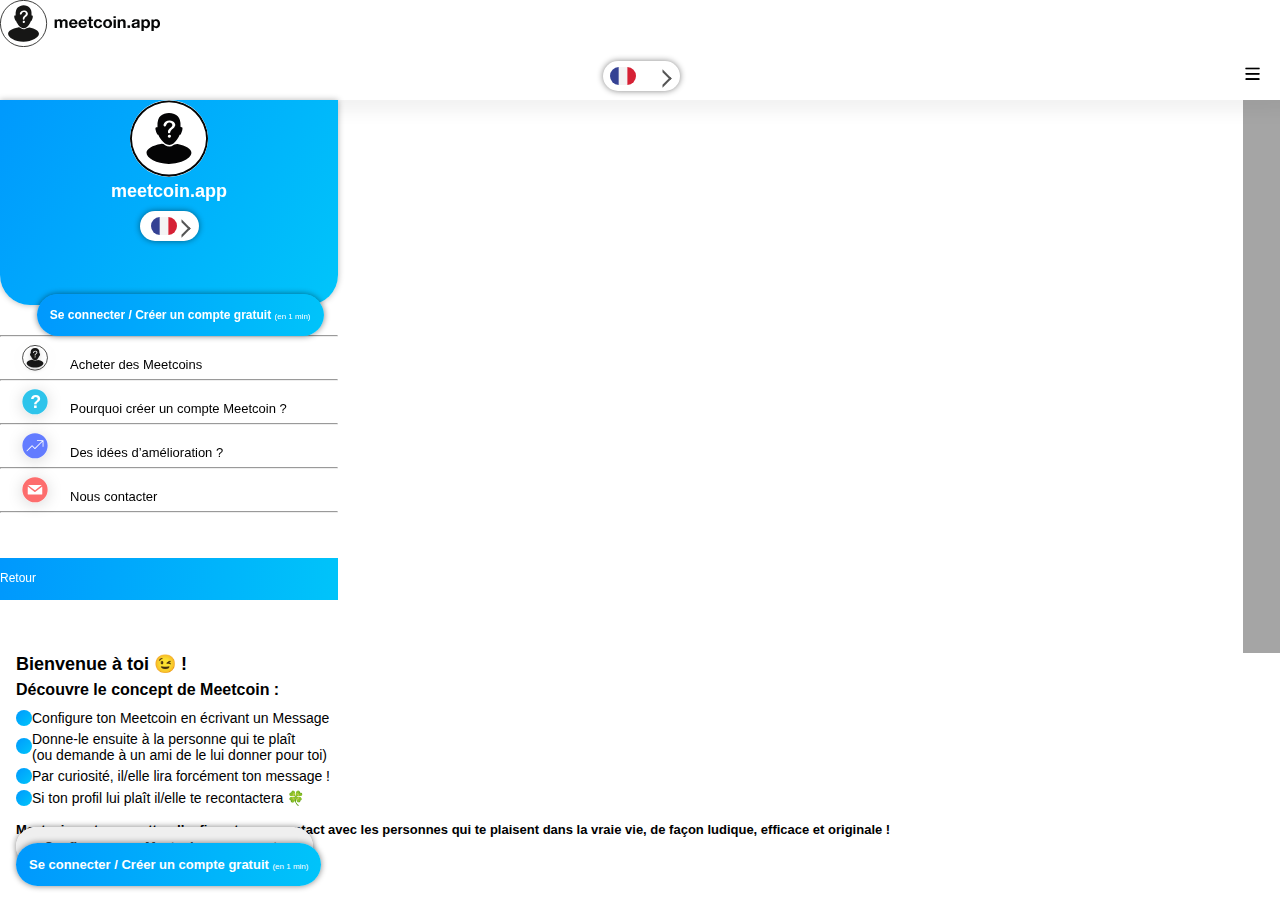
<file: index.html>
<!DOCTYPE html>
<html lang="en">

<head>
    <meta charset="UTF-8">
    <meta http-equiv="X-UA-Compatible" content="IE=edge">
    <meta name="viewport" content="width=device-width, initial-scale=1.0">
    <link rel="stylesheet" href="styles.css">
    <link href="https://cdn.jsdelivr.net/npm/bootstrap@5.1.3/dist/css/bootstrap.min.css" rel="stylesheet"
        integrity="sha384-1BmE4kWBq78iYhFldvKuhfTAU6auU8tT94WrHftjDbrCEXSU1oBoqyl2QvZ6jIW3" crossorigin="anonymous">
    <link rel="stylesheet" href="https://cdn.jsdelivr.net/npm/bootstrap-icons@1.3.0/font/bootstrap-icons.css">
    <link rel="stylesheet" href="https://pro.fontawesome.com/releases/v5.10.0/css/all.css" />
    <title>meetcoin</title>

    <script src="https://code.jquery.com/jquery-3.4.1.min.js"></script>

</head>

<body>
    <!-- head -->


    <header class="head  pt-2 pb-2">
        <div class="container-fluid d-flex justify-content-between">
            <a href="#"><img src="images/logo_meetcoin.svg" class="img-fluid  logo " alt=""></a>
            <div class="wrapper menu_btn">
                <div class="select_wrap">
                    <ul class="default_option">
                        <li class="Fra_li">
                            <div class="option france_Flg">
                                <div class="icon"></div>
                            </div>
                        </li>
                    </ul>

                    <ul class="select_ul">
                        <li>
                            <div class="option france_Flg">
                                <div class="icon"></div>
                            </div>
                        </li>
                        <li class="eng_li">
                            <div class="option Eng_flg">
                                <div class="icon"></div>
                            </div>
                        </li>
                    </ul>
                </div>
               
                <a href="#"  type="button" data-bs-toggle="offcanvas" data-bs-target="#offcanvasRight" aria-controls="offcanvasRight"><img src="images/menu.png" class="img-fluid" alt=""> </a> 
            </div>

          

        </div>
    </header>


    <!-- Side Bar -->


<div class="offcanvas offcanvas-end" tabindex="-1" id="offcanvasRight" aria-labelledby="offcanvasRightLabel">
   
    <div class="offcanvas-body">
      <div class="index_7" id="index_7">
        <div class="left">
         <div class="head7 ">
        <div class="container-fluid pt-4">
          <a href="#"><img src="images/Group 375.svg" class="img-fluid logo" alt=""></a>
          <h1 class="fw-bold hding pt-2">meetcoin.app</h1>
          <div class="wrapper horiz">

            <div class="select_wrap">
                <ul class="default_option">
                    <li class="Fra_li">
                        <div class="option france_Flg">
                            <div class="icon"></div>
                        </div>
                    </li>
                </ul>
                <ul class="select_ul">
                    <li>
                        <div class="option france_Flg">
                            <div class="icon"></div>
                        </div>
                    </li>
                    <li class="eng_li">
                        <div class="option Eng_flg">
                            <div class="icon"></div>
                        </div>
                    </li>
                </ul>
            </div>
  
        </div>
    
    
        </div>
    </div>
      
      

          <div class="row  fw-bold pb-3 pt-2">

            <div class="col-md-12 col-lg-12 col-xl-12 btn2 d-block mx-auto px-2 mt-3">

                <a href="index9.html">Se connecter / Créer un compte gratuit
                    <small>(en 1 min)</small> </a>
            </div>

        </div>
    
    
    
          <div class="MenuList">
            <hr>
            <div class="menulist">
              <img src="images/Group 377.svg" class="img-fulid img-menu" alt="">
              <p class="p-menu">Acheter des Meetcoins</p>
            </div>
            <hr>
            <div class="menulist">
              <img src="images/Group 378.svg" class="img-fulid img-menu" alt="">
              <p class="p-menu">Pourquoi créer un compte Meetcoin ?</p>
            </div>
            <hr>
            <div class="menulist">
              <img src="images/Group 379.svg" class="img-fulid img-menu" alt="">
              <p class="p-menu">Des idées d’amélioration ?</p>
            </div>
            <hr>
            <div class="menulist">
              <img src="images/Group 380.svg" class="img-fulid img-menu" alt="">
              <p class="p-menu">Nous contacter</p>
            </div>
            <hr>
          </div>
    
    
    
          <div class="text-center fw-bold btn1 d-block   btnRetour" >
    
           <a href="index.html"> Retour</a>
          </div>
    
        </div>
       
    
      </div>
    </div>
  </div>


    <!-- index_1-->
    <section class="index_1" id="index_1">
        <div class="container" style="
    padding-left: 16px;
    padding-right: 13px;">
            <h6 class=" text-center mt-4 pb-2 fw-bold" id="space"
                style="font-size: 18px;margin-bottom:6px;font-weight: 800 !important; ">Bienvenue à toi 😉 ! </h6>

            <!-- <center><img src="images/1.svg"></center> -->
            <h6 class="text-center fw-bold " style="font-size: 16px; margin-bottom: 15px;">Découvre le concept de
                Meetcoin :</h6>

            <!-- Unorder List start -->
            <div class="ul d-flex justify-content-center">
                <ul class="mt-2 justify-content-center me-4" id="fontsize">
                    <div class="list-img pb-3">
                        <img src="images/puce_bleue.svg" class="" class="img-fluid" alt="">
                        <li class="ps-2 ">Configure ton Meetcoin en écrivant un Message</li>
                    </div>
                    <div class="list-img pb-3">
                        <img src="images/puce_bleue.svg" style="padding-top: 3px;" class="img-fluid" alt="">
                        <li class=" ps-2 listspace">Donne-le ensuite à la personne qui te plaît <br> (ou demande à un
                            ami de le lui donner
                            pour toi)</li>
                    </div>
                    <div class="list-img pb-3">
                        <img src="images/puce_bleue.svg" style="padding-top: 5px;" class="img-fluid" alt="">
                        <li class="ps-2 listspace">Par curiosité, il/elle lira forcément ton message !</li>
                    </div>
                    <div class="list-img pb-3">
                        <img src="images/puce_bleue.svg" style="padding-top: 6px;" class="img-fluid" alt="" width="10">
                        <li class=" ps-2 listspace">Si ton profil lui plaît il/elle te recontactera 🍀</li>
                    </div>
                </ul>
            </div>
            <!-- Unorder List start -->

            <div class="d-flex flex-column flex-lg-column justify-content-center ">

                <div class="col-xl-12  d-block mx-auto  ">
                    <h6 class="text-center mb-4 w-100 " style="font-size: 13px;font-weight: bold;">Meetcoin va te
                        permettre d’enfin entrer en contact avec les personnes qui te
                        plaisent dans la vraie vie, de façon ludique, efficace et originale ! </h6>
                </div>


                <div class="row text-center g- fw-bold ">
                    <div class="col-md-12 col-lg-12 col-xl-12 btn1 d-block mx-auto px-2 mb-3">
                        <!-- id="btn" -->
                        <a href="index2.html">
                            Configurer mon Meetcoin sans
                            compte

                        </a>
                    </div>

                    <div class="col-md-12 col-lg-12 col-xl-12 btn2 d-block mx-auto px-2 mt-3">
                        <!-- id="btn2"  -->

                        <a href="index9.html">Se connecter / Créer un compte gratuit
                            <small>(en 1 min)</small> </a>
                    </div>

                </div>
            </div>
        </div>
    </section>


    <script src="headerScript.js"></script>



    <script src="https://cdn.jsdelivr.net/npm/bootstrap@5.1.3/dist/js/bootstrap.bundle.min.js"
        integrity="sha384-ka7Sk0Gln4gmtz2MlQnikT1wXgYsOg+OMhuP+IlRH9sENBO0LRn5q+8nbTov4+1p"
        crossorigin="anonymous"></script>
</body>

</html>
</file>
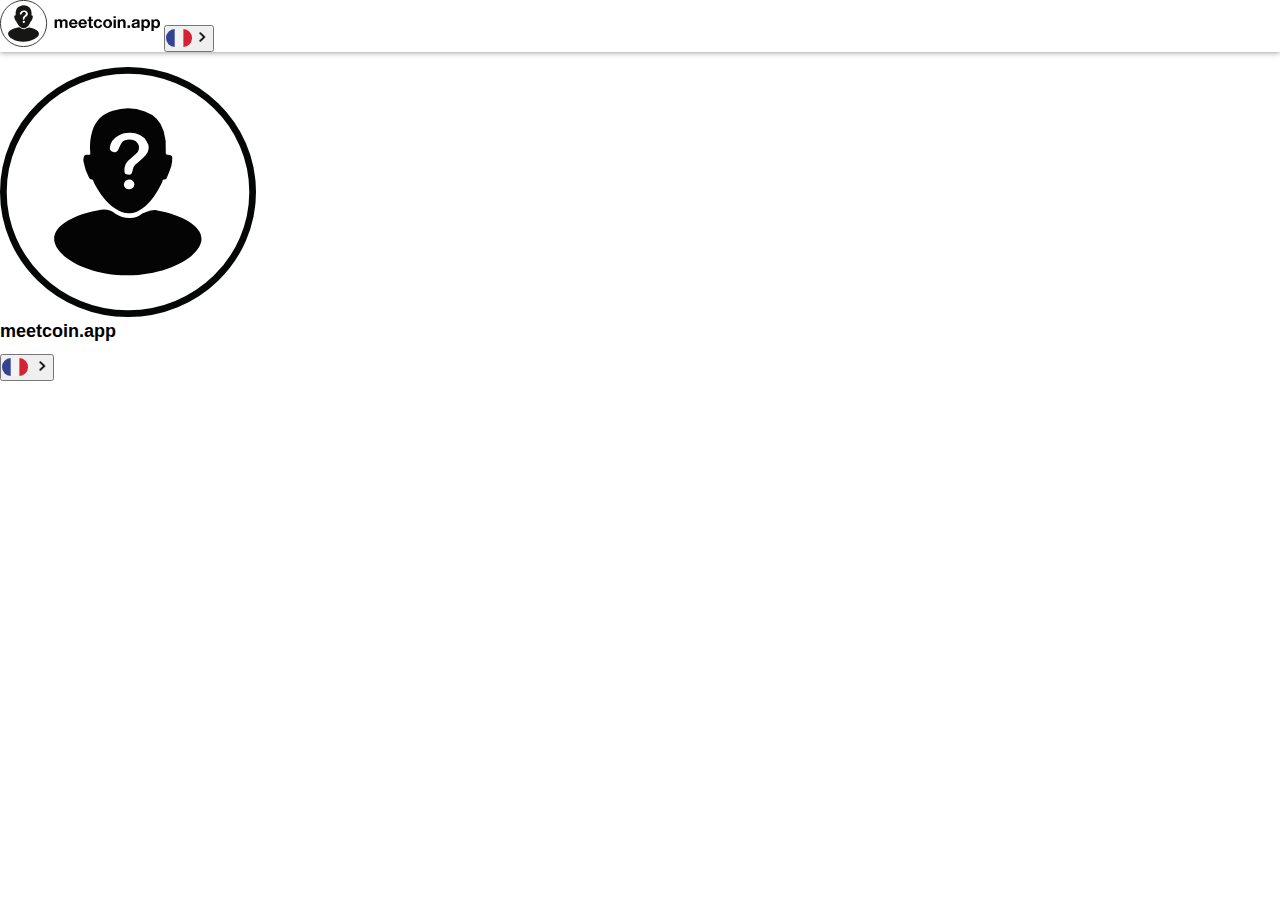
<file: headerfile.html>
<!DOCTYPE html>
<html lang="en">

<head>
    <meta charset="UTF-8">
    <meta http-equiv="X-UA-Compatible" content="IE=edge">
    <meta name="viewport" content="width=device-width, initial-scale=1.0">
    <link rel="stylesheet" href="styles.css">
    <link href="https://cdn.jsdelivr.net/npm/bootstrap@5.1.3/dist/css/bootstrap.min.css" rel="stylesheet"
        integrity="sha384-1BmE4kWBq78iYhFldvKuhfTAU6auU8tT94WrHftjDbrCEXSU1oBoqyl2QvZ6jIW3" crossorigin="anonymous">
    <link rel="stylesheet" href="https://cdn.jsdelivr.net/npm/bootstrap-icons@1.3.0/font/bootstrap-icons.css">
    <link rel="stylesheet" href="https://pro.fontawesome.com/releases/v5.10.0/css/all.css" />
    <title>meetcoin</title>

<style>

.collapsible:after {
  content: ;
 
  float: right;
  margin-left: 5px;
}
.arrow {
  
}

.right {
  
}
.active:after {
    border: solid black;
  border-width: 0 2px 2px 0;
  margin-left: 5px; 
  display: inline-block;
  padding: 3px;
 
  transform: rotate(-45deg);
  -webkit-transform: rotate(-45deg);
}

.content {
  padding: 0 18px;
  max-height: 0;
  width: 125px;
  overflow: hidden;
  transition: max-height 0.2s ease-out;
  border: none;
}
/*  ----------------------------------Second Button Style starts here */


/*-------------------------------------Second Button Style Ends Here*/
</style>

</head>

<body>
    <!-- head -->
    <header class="head  pt-2 pb-2">
        <div class="container-fluid d-flex justify-content-between">
            <a href="#"><img src="images/logo_meetcoin.svg" class="img-fluid  logo " alt=""></a>

            <a href="#" style="margin-top:10px;"><button class="collapsible btn float-end" onclick="myFunction()" ><img src="images/Drapeau_francais.svg" ><img src="images/icons8-forward-48.png" style="width:20px;" id="myImg"> </button>

                <div class="content float-end" >
            <img src="images/Drapeau_anglais.svg" class="float-end me-3" style="margin-top:8px;">
            </div></a>
    
            <!-- <a href="#"><img src="images/bouton_menu_france@3x.png" class="img-fluid flg "  alt="" ></a> -->
        </div>
    </header>

    <!-- ------------------------------------------Second toggle button expand horizontally ------>


        <section class="index_4" id="index_4">
        <div class="container mt-5" style="margin-top: 15px !important;">
            <div class="text-center logo mb-4">
                <a class="d-block" href="#" style="
    margin-bottom: 13px !important;"><img src="images/Group 207.svg" class="img-fluid img-1 mb-2" alt=""></a>
                <h1 class="fw-bold mb-3" style="
    margin-bottom: 12px !important;">meetcoin.app</h1>

                <!-- <img src="images/Choix langue.svg" class="img-fluid .flg" alt=""> -->
                    
                    <button type="button" class="btn" onclick="hidebtn();">
                    <img src="images/Drapeau_francais.svg" id="im1">
                    <img src="images/icons8-forward-48.png" style="width:20px;" id="myImg1">
                    <img src="images/Drapeau_anglais.svg" id="im2" style="display:none ;">
                    </button>
               
            </div>



        <script type="text/javascript">
    
     var c = 0;
function hidebtn(){

  if(c==0){
       document.getElementById('im2').style.display='inline';   
       document.getElementById('myImg1').style.display='none';
        c=1;
    }
    else if(c==1){
        
        document.getElementById('im2').style.display='none';
       document.getElementById('myImg1').style.display='inline';
       
        c=0;
    }
  
}
</script>
    <!--  -----------------------------------------------End Second Toggle button-->
</body>



<script>
var coll = document.getElementsByClassName("collapsible");
var i;

for (i = 0; i < coll.length; i++) {
  coll[i].addEventListener("click", function() {
    this.classList.toggle("active");
    var content = this.nextElementSibling;
    if (content.style.maxHeight){
      content.style.maxHeight = null;
    } else {
      content.style.maxHeight = content.scrollHeight + "px";
    } 
  });
}

var c = 0;
function myFunction() {
    
    if(c==0){
        document.getElementById('myImg').src = "images/down.png";      
        c=1;
    }
    else if(c==1){
        document.getElementById("myImg").src = "images/icons8-forward-48.png";
        c=0;
    }
}
</script>




    <script src="https://cdn.jsdelivr.net/npm/bootstrap@5.1.3/dist/js/bootstrap.bundle.min.js"
        integrity="sha384-ka7Sk0Gln4gmtz2MlQnikT1wXgYsOg+OMhuP+IlRH9sENBO0LRn5q+8nbTov4+1p"
        crossorigin="anonymous"></script>
</html>
</file>
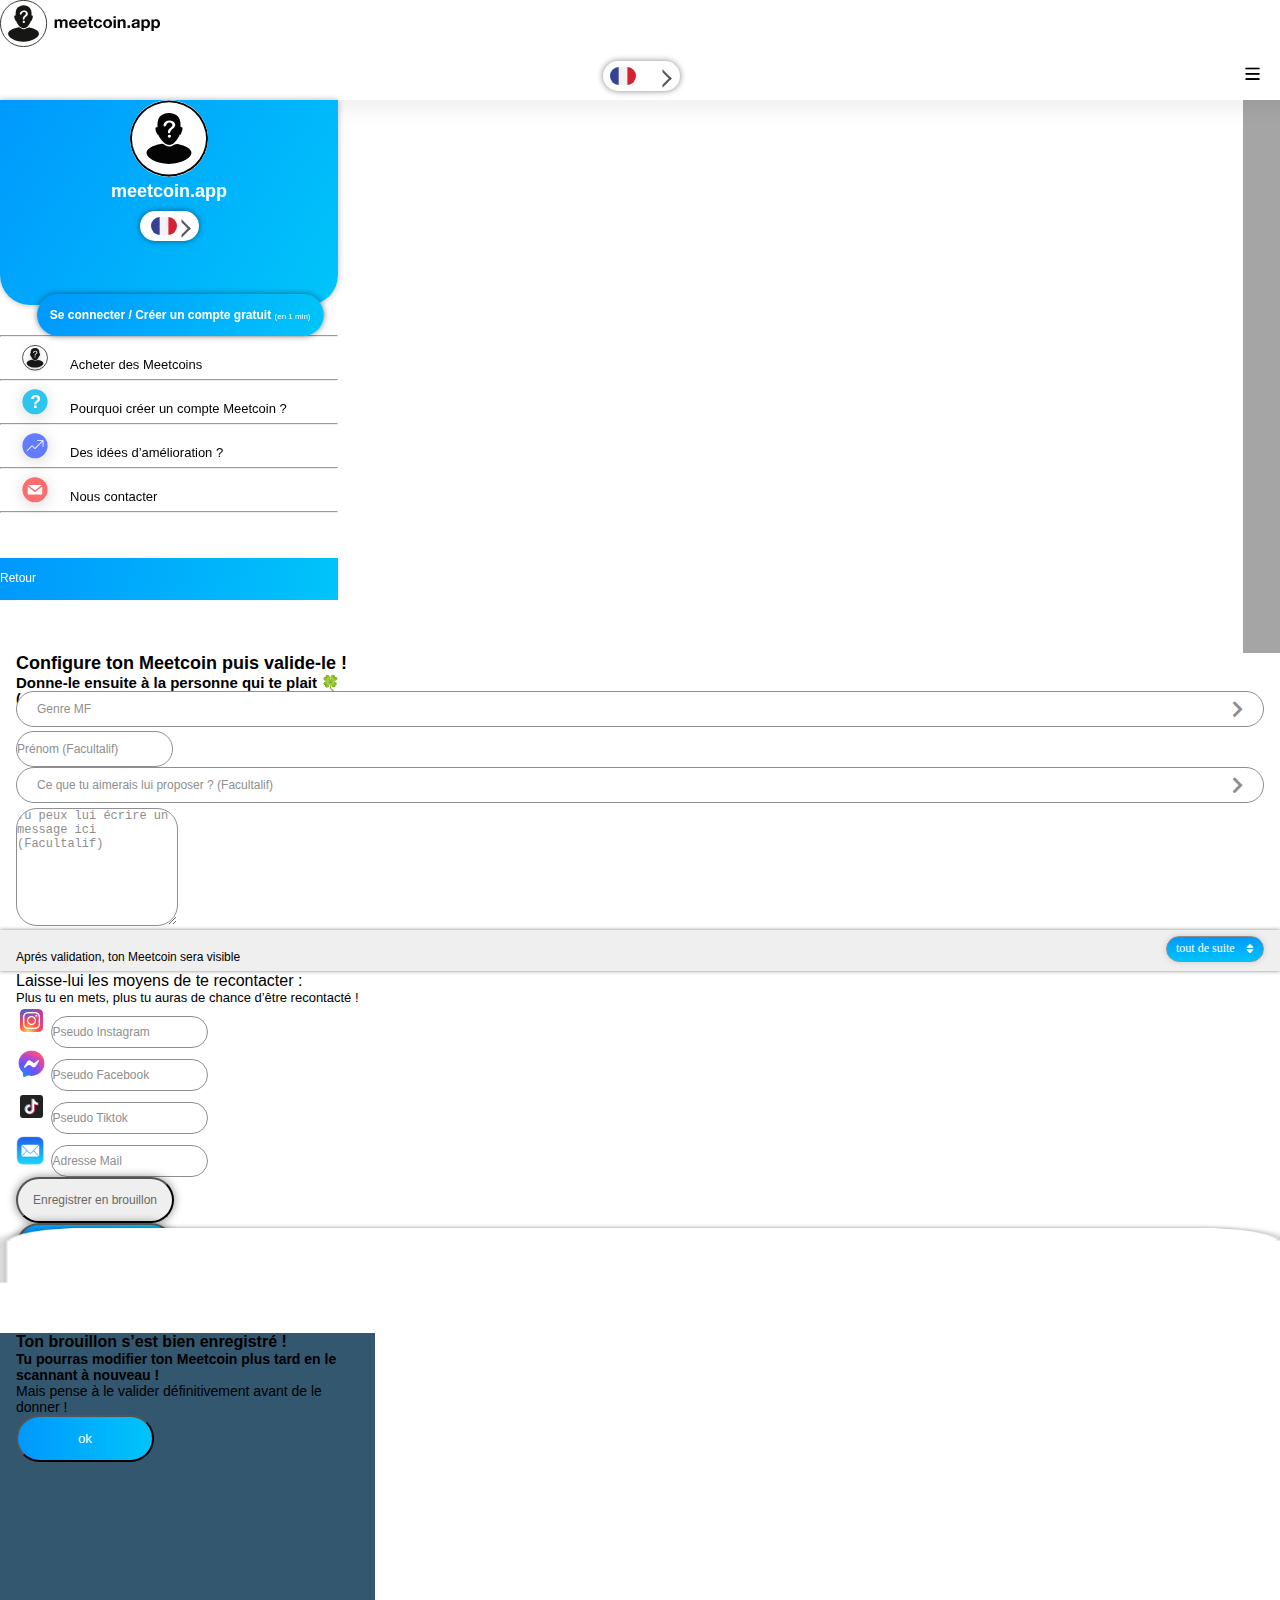
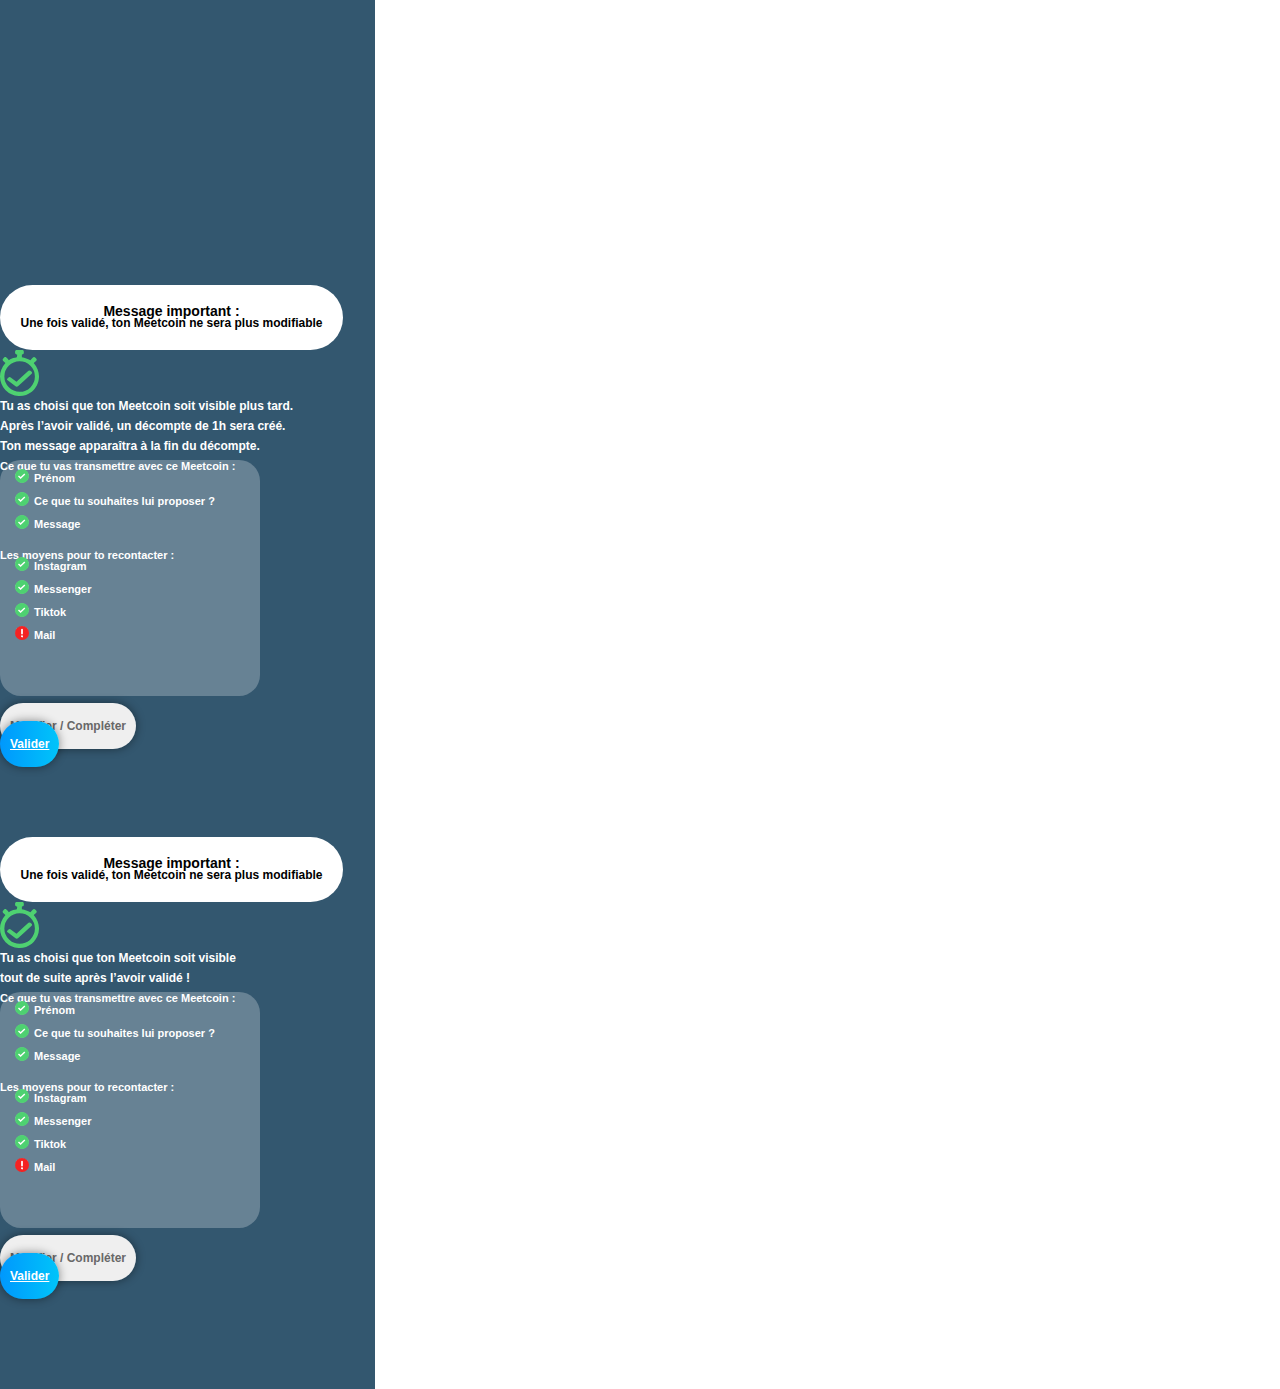
<file: index2.html>
<!DOCTYPE html>
<html lang="en">

<head>
  <meta charset="UTF-8">
  <meta http-equiv="X-UA-Compatible" content="IE=edge">
  <meta name="viewport" content="width=device-width, initial-scale=1.0">
  <link rel="stylesheet" href="https://cdnjs.cloudflare.com/ajax/libs/font-awesome/4.7.0/css/font-awesome.min.css">
  <link rel="stylesheet" href="styles.css">
  <link href="https://cdn.jsdelivr.net/npm/bootstrap@5.1.3/dist/css/bootstrap.min.css" rel="stylesheet"
    integrity="sha384-1BmE4kWBq78iYhFldvKuhfTAU6auU8tT94WrHftjDbrCEXSU1oBoqyl2QvZ6jIW3" crossorigin="anonymous">
  <link rel="stylesheet" href="https://cdn.jsdelivr.net/npm/bootstrap-icons@1.3.0/font/bootstrap-icons.css">
  <link rel="stylesheet" href="https://pro.fontawesome.com/releases/v5.10.0/css/all.css" />
  <script src="https://ajax.googleapis.com/ajax/libs/jquery/3.5.1/jquery.min.js"></script>
  <script src="https://code.jquery.com/jquery-3.4.1.min.js"></script>
  <title>meetcoin</title>
</head>

<body>
 
    <!-- head -->


    <header class="head  pt-2 pb-2">
      <div class="container-fluid d-flex justify-content-between">
          <a href="#"><img src="images/logo_meetcoin.svg" class="img-fluid  logo " alt=""></a>
          <div class="wrapper menu_btn">
              <div class="select_wrap">
                  <ul class="default_option">
                      <li class="Fra_li">
                          <div class="option france_Flg">
                              <div class="icon"></div>
                          </div>
                      </li>
                  </ul>

                  <ul class="select_ul">
                      <li>
                          <div class="option france_Flg">
                              <div class="icon"></div>
                          </div>
                      </li>
                      <li class="eng_li">
                          <div class="option Eng_flg">
                              <div class="icon"></div>
                          </div>
                      </li>
                  </ul>
              </div>
             
              <a href="#"  type="button" data-bs-toggle="offcanvas" data-bs-target="#offcanvasRight" aria-controls="offcanvasRight"><img src="images/menu.png" class="img-fluid" alt=""> </a> 
          </div>

        

      </div>
  </header>


  <!-- Side Bar -->


<div class="offcanvas offcanvas-end" tabindex="-1" id="offcanvasRight" aria-labelledby="offcanvasRightLabel">
 
  <div class="offcanvas-body">
    <div class="index_7" id="index_7">
      <div class="left">
       <div class="head7 ">
      <div class="container-fluid pt-4">
        <a href="#"><img src="images/Group 375.svg" class="img-fluid logo" alt=""></a>
        <h1 class="fw-bold hding pt-2">meetcoin.app</h1>
        <div class="wrapper horiz">

          <div class="select_wrap">
              <ul class="default_option">
                  <li class="Fra_li">
                      <div class="option france_Flg">
                          <div class="icon"></div>
                      </div>
                  </li>
              </ul>
              <ul class="select_ul">
                  <li>
                      <div class="option france_Flg">
                          <div class="icon"></div>
                      </div>
                  </li>
                  <li class="eng_li">
                      <div class="option Eng_flg">
                          <div class="icon"></div>
                      </div>
                  </li>
              </ul>
          </div>

      </div>
  
  
      </div>
  </div>
    
    

        <div class="row  fw-bold pb-3 pt-2">

          <div class="col-md-12 col-lg-12 col-xl-12 btn2 d-block mx-auto px-2 mt-3">

              <a href="index9.html">Se connecter / Créer un compte gratuit
                  <small>(en 1 min)</small> </a>
          </div>

      </div>
  
  
  
        <div class="MenuList">
          <hr>
          <div class="menulist">
            <img src="images/Group 377.svg" class="img-fulid img-menu" alt="">
            <p class="p-menu">Acheter des Meetcoins</p>
          </div>
          <hr>
          <div class="menulist">
            <img src="images/Group 378.svg" class="img-fulid img-menu" alt="">
            <p class="p-menu">Pourquoi créer un compte Meetcoin ?</p>
          </div>
          <hr>
          <div class="menulist">
            <img src="images/Group 379.svg" class="img-fulid img-menu" alt="">
            <p class="p-menu">Des idées d’amélioration ?</p>
          </div>
          <hr>
          <div class="menulist">
            <img src="images/Group 380.svg" class="img-fulid img-menu" alt="">
            <p class="p-menu">Nous contacter</p>
          </div>
          <hr>
        </div>
  
  
  
        <div class="text-center fw-bold btn1 d-block   btnRetour" >
  
         <a href="index.html"> Retour</a>
        </div>
  
      </div>
     
  
    </div>
  </div>
</div>


 



  <!--index_2  -->
  <section class="index_2" id="index_2">
    <div class="container" style="
        padding-left: 16px;
        padding-right: 16px;">

      <h1 class=" text-center fw-bold mt-4">Configure ton Meetcoin puis valide-le !</h1>
      <h2 class=" text-center  "><span class="fw-bold hd2">Donne-le ensuite à la personne qui te plait 🍀</span> <br>(ou
        demande à un ami de le lui donner pour toi) </h2>
      <!-- <h2 class=" text-center fw-bold hd2 ">Donne-le ensuite à la personne qui te plait 🍀</h2>
            <h2 class=" text-center">(ou demande à un ami de le lui donner pour toi)</h2> -->
      <div class="row g-2 pt-3 mt-2">

        <div class="col-5  sel">

          <div class="selector" id="main-div">
            <div id="selectField">
              <p id="selectText"> Genre MF </p>
              <!-- <img src="images/icons8-forward-48.png" alt="" id="arrowIcon"> -->
              <i class='fas fa-chevron-right' id="arrowIcon"></i>
            </div>
            <ul id="list" class="hide">
              <li class="options" id="disable disb_1">
                <p class="">Je suis</p>
              </li>
              <hr>
              <li class="options hover_1 text-center">
                <p>Un hommey</p>
              </li>
              <hr>
              <li class="options hover_1 text-center">
                <p>Une femme</p>
              </li>
              <hr>
              <li class="options  hover_1 text-center">
                <p>Non binaire</p>
              </li>
            </ul>
          </div>
        </div>

        <div class="col-7  ">

          <div class="input-group input-group-lg Pré">
            <input type="text" class="form-control p-3 inputfield change-background" placeholder="Prénom (Facultalif)">
          </div>
        </div>


        <div class="col-12 ">

          <div class="selector2" id="main-div2">
            <div id="selectField2">
              <p id="selectText2"> Ce que tu aimerais lui proposer ? (Facultalif) </p>
              <!-- <img src="images/icons8-forward-48.png" alt="" id="arrowIcon2"> -->
              <i class='fas fa-chevron-right' id="arrowIcon2"></i>
            </div>
            <ul id="list2" class="hide2">
              <li class="options" id="disable disb_2" value="0">
                <p >Ce que tu aimerais lui proposer ? (Facultalif)</p>
              </li>
              <hr>
              <li class="options2 hover_1 text-center">
                <p>Faire connaissance</p>
              </li>
              <hr>
              <li class="options2 hover_1 text-center">
                <p>L’inviter à boire un café</p>
              </li>
              <hr>
              <li class="options2 hover_1 text-center">
                <p>L’inviter à boire un verre</p>
              </li>
              <hr>
              <li class="options2  hover_1 text-center">
                <p>Lui faire découvrir un endroit sympa</p>
              </li>
              <hr>

              <li class="options2 hover_1 text-center">
                <p>L’inviter à un évènement</p>
              </li>
            </ul>
          </div>
        </div>
        <div class="col-12 ">

          <div class="input-group input-group-lg">
            <textarea class="form-control p-3 change-background" placeholder="Tu peux lui écrire un message ici (Facultalif)"
              rows="7"></textarea>
          </div>

        </div>
      </div>
    </div>
    <div class="container-fluid mt-3 mb-2 bg">
      <div class="bg1 pt-1">
        <p class="  pp" style="font-size:12px;">Aprés validation, ton Meetcoin sera visible</p>


        <div class="selector3" id="main-div3">
          <div id="selectField3">
            <p id="selectText3"> tout de suite </p>
            <!-- <img src="images/icons8-sort-48.png" alt="" id="arrowIcon3"> -->
            <i class='fas fa-sort ps-sm-3 ps-2' id="arrowIcon3"></i>
          </div>
          <ul id="list3" class="hide3 text-center">
            <li class="options3 " id="disable3">
              <p class="text-start ps-2">tout de suite</p>
            </li>
            <hr>
            <li class="options3">
              <p>dans 1h</p>
            </li>
            <hr>
            <li class="options3">
              <p>dans 3h</p>
            </li>
            <hr>
            <li class="options3">
              <p>dans 6h</p>
            </li>
            <hr>
            <li class="options3">
              <p>dans 12h</p>
            </li>
          </ul>
        </div>
      </div>
    </div>
    <div class="container pt-3" style="
        padding-left: 16px;
        padding-right: 16px;">
      <h2 class=" text-center  h2 fw-bold">Laisse-lui les moyens de te recontacter :</h2>
      <p class="text-center">Plus tu en mets, plus tu auras de chance d’être recontacté !</p>

      <div class="row gx-4 gy-3">
        <div class="col-6 d-flex ">
          <img src="images/instagram.png" class="img-fluid " alt="">
          <input class="form-control socialinput change-background" type="text" placeholder="Pseudo Instagram">
        </div>
        <div class="col-6 d-flex">
          <img src="images/facebook.png" class="img-fluid" alt="">
          <input class="form-control socialinput change-background" type="text" placeholder="Pseudo Facebook">
        </div>
        <div class="col-6 d-flex">
          <img src="images/tiktok.png" class="img-fluid" alt="">
          <input class="form-control socialinput change-background" type="text" placeholder="Pseudo Tiktok">
        </div>
        <div class="col-6 d-flex">
          <img src="images/email.png" class="img-fluid email_img" alt="">
          <input class="form-control socialinput change-background" type="text" placeholder="Adresse Mail">
        </div>
      </div>
      <div class="row1">
        <div class="row text-center gy-3 mt-2 ">
          <div class="col-6 btn1">
            <button type="button" class="btn btn-lg mb-3 fw-bold text-start" data-bs-toggle="modal"
              data-bs-target="#modal1">Enregistrer en brouillon
            </button>

          </div>
          <div class="col-6 btn2">
            <button type="button" class="btn btn-lg mb-3 fw-bold text-center" data-bs-toggle="modal"
              data-bs-target="#modal1a">Validation définitive</button>
          </div>
        </div>
      </div>
    </div>
    <div class="rect">
      <img src="images/Rectangle 410/Rectangle 410.png" class="img-fluid" alt="">
    </div>
  </section>


  <!-- Model -->

  <div class="modal fade " id="modal1" data-bs-backdrop="static" data-bs-keyboard="false" tabindex="-1"
    aria-labelledby="staticBackdropLabel" aria-hidden="true">

    <div class="modal-dialog modal-dialog-centered  ">
      <div class="modal-content modal1">
        <div class="modal-body text-center p-3 ">
          <h1 class="fw-bold p-2">Ton brouillon s’est bien enregistré !</h1>
          <h2 class="fw-bold p-2">Tu pourras modifier ton Meetcoin plus tard en le scannant à nouveau !</h2>
          <p class=" ps-4 pe-4">Mais pense à le valider définitivement avant de le donner !</p>
          <button type="button" class="btn okBtn">ok</button>
        </div>
      </div>

    </div>
  </div>


  <!-- Modela -->

  <div class="modal fade " id="modal1a" data-bs-backdrop="static" data-bs-keyboard="false" tabindex="-1"
    aria-labelledby="staticBackdropLabel" aria-hidden="true">

    <div class="modal-dialog modal-dialog-centered  ">
      <div class="modal-content modal1a">
        <div class="modal-body text-center">

          <div class="msgImp text-center pt-2">
            <h1 class="fw-bold mb-3">Message important :</h1>
            <h2 class="fw-bold mb-2">Une fois validé, ton Meetcoin ne sera plus modifiable</h2>
          </div>

          <div class="imgmain pt-3 pb-3">
          <img src="images/logo_chrono.svg" class="img-fluid msg-img">
        </div>

          <div class="msgprg pb-2">
            <p>Tu as choisi que ton Meetcoin soit visible plus tard.</p>
            <p>Après l’avoir validé, un décompte de 1h sera créé.</p>
            <p>Ton message apparaîtra à la fin du décompte.</p>
          </div>

          <div class="msgList text-start ps-3 mx-auto pt-2">
            <p class="mgs_p1">Ce que tu vas transmettre avec ce Meetcoin :</p>
            <ul class="msg_ul text-center">

              <li><img class="img-fulid ul_img" src="images/Coche verte.svg">
                <p class="ul_p">Prénom</p>
              </li>
              <li><img class="img-fulid ul_img" src="images/Coche verte.svg">
                <p class="ul_p"> Ce que tu souhaites lui proposer ?</p>
              </li>
              <li><img class="img-fulid ul_img" src="images/Coche verte.svg">
                <p class="ul_p">Message</p>
              </li>

            </ul>
            <p class="mgs_p2"> Les moyens pour to recontacter :</p>
            <ul class="msg_ul text-center">
              <li><img class="img-fulid ul_img" src="images/Coche verte.svg">
                <p class="ul_p">Instagram</p>
              </li>
              <li><img class="img-fulid ul_img" src="images/Coche verte.svg">
                <p class="ul_p">Messenger</p>
              </li>
              <li><img class="img-fulid ul_img" src="images/Coche verte.svg">
                <p class="ul_p">Tiktok </p>
              </li>
              <li><img class="img-fulid ul_img" src="images/Coche rouge.svg">
                <p class="ul_p"> Mail </p>
              </li>
            </ul>
          </div>

          <div class="row msgBtn ">
            <div class="col-6 btn1  ">
              <a type="button" class="btn btn-lg fw-bold text-start pd">Modifier / Compléter
              </a>
            </div>
            <div class="col-6 btn2  ">
              <a type="button" class="btn btn-lg fw-bold text-center pd2" href="index3.html">Valider
              </a>
            </div>
          </div>

        </div>

       
      </div>

    </div>
  </div>


    <!-- Modela 2 -->

    <div class="modal fade " id="modal1a2" data-bs-backdrop="static" data-bs-keyboard="false" tabindex="-1"
    aria-labelledby="staticBackdropLabel" aria-hidden="true">

    <div class="modal-dialog modal-dialog-centered  ">
      <div class="modal-content modal1a">
        <div class="modal-body text-center">

          <div class="msgImp text-center pt-2">
            <h1 class="fw-bold mb-3">Message important :</h1>
            <h2 class="fw-bold mb-2">Une fois validé, ton Meetcoin ne sera plus modifiable</h2>
          </div>

          <div class="imgmain pt-3 pb-3">
          <img src="images/logo_chrono.svg" class="img-fluid msg-img">
        </div>

          <div class="msgprg pb-2">
            <p>Tu as choisi que ton Meetcoin soit visible</p>
            <p>tout de suite après l’avoir validé !</p>
          </div>

          <div class="msgList text-start ps-3 mx-auto pt-2">
            <p class="mgs_p1">Ce que tu vas transmettre avec ce Meetcoin :</p>
            <ul class="msg_ul text-center">

              <li><img class="img-fulid ul_img" src="images/Coche verte.svg">
                <p class="ul_p">Prénom</p>
              </li>
              <li><img class="img-fulid ul_img" src="images/Coche verte.svg">
                <p class="ul_p"> Ce que tu souhaites lui proposer ?</p>
              </li>
              <li><img class="img-fulid ul_img" src="images/Coche verte.svg">
                <p class="ul_p">Message</p>
              </li>

            </ul>
            <p class="mgs_p2"> Les moyens pour to recontacter :</p>
            <ul class="msg_ul text-center">
              <li><img class="img-fulid ul_img" src="images/Coche verte.svg">
                <p class="ul_p">Instagram</p>
              </li>
              <li><img class="img-fulid ul_img" src="images/Coche verte.svg">
                <p class="ul_p">Messenger</p>
              </li>
              <li><img class="img-fulid ul_img" src="images/Coche verte.svg">
                <p class="ul_p">Tiktok </p>
              </li>
              <li><img class="img-fulid ul_img" src="images/Coche rouge.svg">
                <p class="ul_p"> Mail </p>
              </li>
            </ul>
          </div>

          <div class="row msgBtn ">
            <div class="col-6 btn1  ">
              <a type="button" class="btn btn-lg fw-bold text-start pd">Modifier / Compléter
              </a>
            </div>
            <div class="col-6 btn2  ">
              <a type="button" class="btn btn-lg fw-bold text-center pd2" href="index3.html">Valider
              </a>
            </div>
          </div>

        </div>

       
      </div>

    </div>
  </div>



  <script src="https://cdn.jsdelivr.net/npm/bootstrap@5.1.3/dist/js/bootstrap.bundle.min.js"
    integrity="sha384-ka7Sk0Gln4gmtz2MlQnikT1wXgYsOg+OMhuP+IlRH9sENBO0LRn5q+8nbTov4+1p"
    crossorigin="anonymous"></script>
  <script defer src="script.js"></script>
  <script src="headerScript.js"></script>

</body>

</html>
</file>
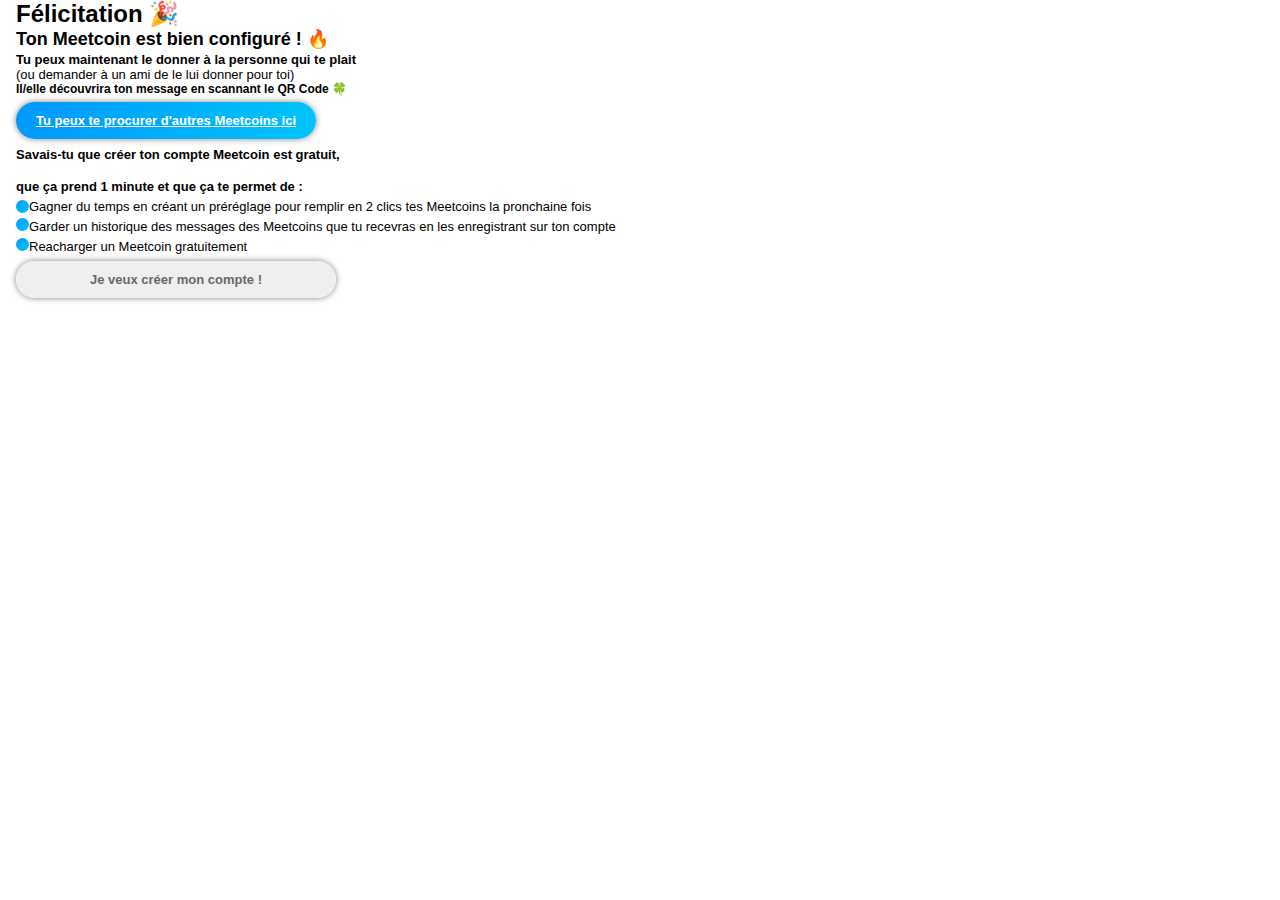
<file: index3.html>
<!DOCTYPE html>
<html lang="en">

<head>
    <meta charset="UTF-8">
    <meta http-equiv="X-UA-Compatible" content="IE=edge">
    <meta name="viewport" content="width=device-width, initial-scale=1.0">
    <link rel="stylesheet" href="styles.css">
    <link href="https://cdn.jsdelivr.net/npm/bootstrap@5.1.3/dist/css/bootstrap.min.css" rel="stylesheet"
        integrity="sha384-1BmE4kWBq78iYhFldvKuhfTAU6auU8tT94WrHftjDbrCEXSU1oBoqyl2QvZ6jIW3" crossorigin="anonymous">
        <link rel="stylesheet" href="https://cdn.jsdelivr.net/npm/bootstrap-icons@1.3.0/font/bootstrap-icons.css">
        <link rel="stylesheet" href="https://pro.fontawesome.com/releases/v5.10.0/css/all.css"/>
    <title>meetcoin</title>
</head>

<body>

    <!-- Side Bar -->



<!-- <div class="offcanvas offcanvas-end" tabindex="-1" id="offcanvasRight" aria-labelledby="offcanvasRightLabel">

    <div class="offcanvas-body">
      <div class="index_7" id="index_7">
        <div class="left">
         <header class="head7 ">
        <div class="container-fluid pt-4">
          <a href="#"><img src="images/Group 375.svg" class="img-fluid logo" alt=""></a>
          <h1 class="fw-bold hding pt-2">meetcoin.app</h1>
          <a href="#" ><img src="images/Choix langue.svg" class="img-fluid pt-2" alt="" ></a>
    
        </div>
      </header>
      
      
          <div class="row text-center g-2 fw-bold pt-2 pb-2">
    
            <div class="col-md-12 col-lg-12 col-xl-12 btn1 d-block  mt-3 mb-1" id="btn2">
    
              Se connecter / Créer un compte gratuit
              <small>(en 1 min)</small></span>
            </div>
    
          </div>
    
    
    
          <div class="MenuList">
            <hr>
            <div class="menulist">
              <img src="images/Group 377.svg" class="img-fulid img-menu" alt="">
              <p class="p-menu">Acheter des Meetcoins</p>
            </div>
            <hr>
            <div class="menulist">
              <img src="images/Group 378.svg" class="img-fulid img-menu" alt="">
              <p class="p-menu">Pourquoi créer un compte Meetcoin ?</p>
            </div>
            <hr>
            <div class="menulist">
              <img src="images/Group 379.svg" class="img-fulid img-menu" alt="">
              <p class="p-menu">Des idées d’amélioration ?</p>
            </div>
            <hr>
            <div class="menulist">
              <img src="images/Group 380.svg" class="img-fulid img-menu" alt="">
              <p class="p-menu">Nous contacter</p>
            </div>
            <hr>
          </div>
    
    
    
          <div class="text-center fw-bold btn1 d-block   btnRetour" >
    
           <a href="index2.html"> Retour</a>
          </div>
    
        </div>
       
    
      </div>
    </div>
  </div> -->
 

    <!-- index_3 -->
    <section class="index_3" id="index_3">
        <div class="container mt-4  mb-4" style="padding-left: 16px;padding-right: 16px;">

            <h1 class=" text-center fw-bold pb-3">Félicitation 🎉</h1>
            <h2 class="text-center fw-bold pb-3">Ton Meetcoin est bien configuré ! 🔥</h2>
            <p class="text-center p1 fw-bold pb-3">Tu peux maintenant le donner à la personne qui te plait 
                <br><span>(ou demander à un ami de le lui donner pour toi)</span></p>
            <p class="text-center p2 pb-3">Il/elle découvrira ton message en scannant le QR Code 🍀</p>

            <div class="row text-center mt-4 mb-4 pb-3" style="
    margin-top: 15px !important; margin-bottom: 10px !important;">
                <div class="col btn1 ">
                    <a type="button" class="btn btn-lg" href="index4.html" style="margin:0px !important;">Tu peux te procurer d'autres Meetcoins ici</a> 
                </div>
            </div>

            <!-- <p class="text-center p3 pb-2"> Savais-tu que créer ton compte Meetcoin est gratuit, <br> que ça prend 1 minute et que ça te permet de :</p> -->

            <p class="text-center p3 " >Savais-tu que créer ton compte Meetcoin est gratuit,</p>
            <p class="text-center p3 ">que ça prend 1 minute et que ça te permet de :</p>


        <div class="ul d-flex justify-content-center">
                <ul class="mt-2 justify-content-center me-4" id="fontsize" >
                <div class="list-img pb-3">
                    <img src="images/puce_bleue.svg" class=""  class="img-fluid" alt="">
                    <li class="ps-2 " style="font-size:13px;">Gagner du temps en créant un préréglage pour remplir en 2 clics tes Meetcoins la pronchaine fois</li>
                </div>
                <div class="list-img pb-3">
                    <img src="images/puce_bleue.svg"  class="img-fluid" alt="">
                    <li class=" ps-2 listspace" style="font-size:13px;">Garder un historique des messages des Meetcoins que tu recevras en les enregistrant sur ton compte</li>
                </div>
                <div class="list-img pb-3">
                    <img src="images/puce_bleue.svg"  class="img-fluid" alt="">
                    <li class="ps-2 listspace" style="font-size:13px;">Reacharger un Meetcoin gratuitement</li>
                </div>
                
            </ul>
           </div>

            

           <!--  <div class="d-flex justify-content-center " style="margin-bottom: 28px;margin-top: 15px;">
                <img src="images/texte_explication_concept.svg">
            </div> -->

            <div class="row text-center">
                <div class="col btn2">
                    <a type="button" class="btn btn-lg mb-3 text-center">Je veux créer mon compte !</a> 
                </div>
           </div>
        </div>
    </section>



    <script src="https://cdn.jsdelivr.net/npm/bootstrap@5.1.3/dist/js/bootstrap.bundle.min.js"
        integrity="sha384-ka7Sk0Gln4gmtz2MlQnikT1wXgYsOg+OMhuP+IlRH9sENBO0LRn5q+8nbTov4+1p"
        crossorigin="anonymous"></script>
</body>

</html>
</file>
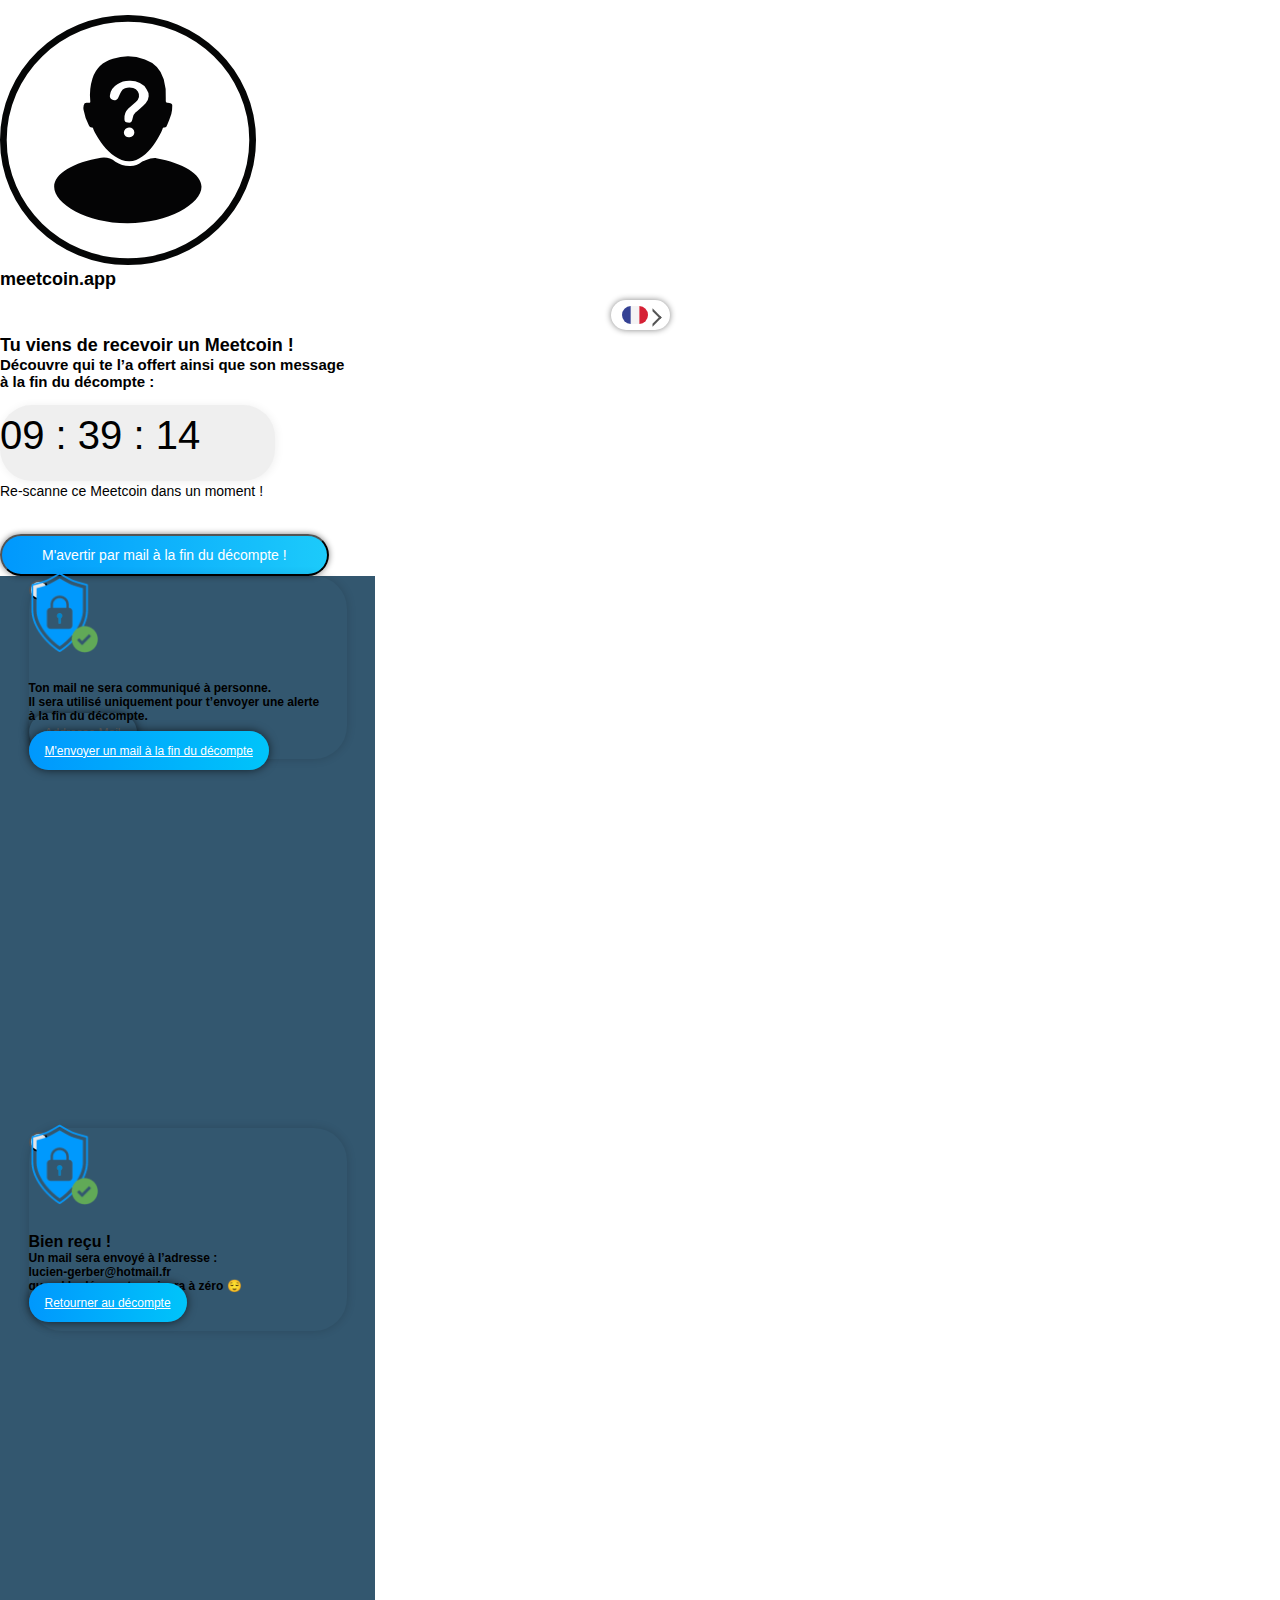
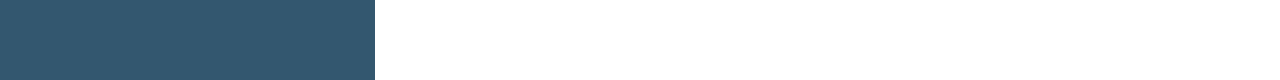
<file: index4.html>
<!DOCTYPE html>
<html lang="en">

<head>
    <meta charset="UTF-8">
    <meta http-equiv="X-UA-Compatible" content="IE=edge">
    <meta name="viewport" content="width=device-width, initial-scale=1.0">
    <link rel="stylesheet" href="styles.css">
    <link href="https://cdn.jsdelivr.net/npm/bootstrap@5.1.3/dist/css/bootstrap.min.css" rel="stylesheet"
        integrity="sha384-1BmE4kWBq78iYhFldvKuhfTAU6auU8tT94WrHftjDbrCEXSU1oBoqyl2QvZ6jIW3" crossorigin="anonymous">
    <link rel="stylesheet" href="https://cdn.jsdelivr.net/npm/bootstrap-icons@1.3.0/font/bootstrap-icons.css">
    <link rel="stylesheet" href="https://pro.fontawesome.com/releases/v5.10.0/css/all.css" />
    <title>meetcoin</title>

    <script src="https://code.jquery.com/jquery-3.4.1.min.js"></script>


</head>

<body>


        <!-- Side Bar -->

<!-- <div class="offcanvas offcanvas-end" tabindex="-1" id="offcanvasRight" aria-labelledby="offcanvasRightLabel">

    <div class="offcanvas-body">
      <div class="index_7" id="index_7">
        <div class="left">
         <header class="head7 ">
        <div class="container-fluid pt-4">
          <a href="#"><img src="images/Group 375.svg" class="img-fluid logo" alt=""></a>
          <h1 class="fw-bold hding pt-2">meetcoin.app</h1>
          <a href="#" ><img src="images/Choix langue.svg" class="img-fluid pt-2" alt="" ></a>
    
        </div>
      </header>
      
      
          <div class="row text-center g-2 fw-bold pt-2 pb-2">
    
            <div class="col-md-12 col-lg-12 col-xl-12 btn1 d-block  mt-3 mb-1" id="btn2">
    
              Se connecter / Créer un compte gratuit
              <small>(en 1 min)</small></span>
            </div>
    
          </div>
    
    
    
          <div class="MenuList">
            <hr>
            <div class="menulist">
              <img src="images/Group 377.svg" class="img-fulid img-menu" alt="">
              <p class="p-menu">Acheter des Meetcoins</p>
            </div>
            <hr>
            <div class="menulist">
              <img src="images/Group 378.svg" class="img-fulid img-menu" alt="">
              <p class="p-menu">Pourquoi créer un compte Meetcoin ?</p>
            </div>
            <hr>
            <div class="menulist">
              <img src="images/Group 379.svg" class="img-fulid img-menu" alt="">
              <p class="p-menu">Des idées d’amélioration ?</p>
            </div>
            <hr>
            <div class="menulist">
              <img src="images/Group 380.svg" class="img-fulid img-menu" alt="">
              <p class="p-menu">Nous contacter</p>
            </div>
            <hr>
          </div>
    
    
    
          <div class="text-center fw-bold btn1 d-block   btnRetour" >
    
           <a href="index.html"> Retour</a>
          </div>
    
        </div>
       
    
      </div>
    </div>
  </div> -->

    <!-- index_4 -->
    <section class="index_4" id="index_4">
        <div class="container mt-5" style="margin-top: 15px !important;">
            <div class="text-center logo mb-4">
                <a class="d-block" href="#" style="
    margin-bottom: 13px !important;"><img src="images/Group 207.svg" class="img-fluid img-1 mb-2" alt=""></a>
                <h1 class="fw-bold mb-3" style="
    margin-bottom: 12px !important;">meetcoin.app</h1>
           <!--       <a href=""  type="button" data-bs-toggle="offcanvas" data-bs-target="#offcanvasRight" aria-controls="offcanvasRight"><img src="images/Choix langue.svg" class="img-fluid .flg" alt=""></a> -->
           <div class="wrapper horiz mt-1">

            <div class="select_wrap">
              <ul class="default_option">
                <li class="Fra_li">
                  <div class="option france_Flg">
                    <div class="icon"></div>
                  </div>
                </li>
              </ul>
              <ul class="select_ul">
                <li>
                  <div class="option france_Flg">
                    <div class="icon"></div>
                  </div>
                </li>
                <!-- <hr> -->
                <li class="eng_li">
                  <div class="option Eng_flg">
                    <div class="icon"></div>
                  </div>
                </li>
              </ul>
            </div>

          </div>
            </div>
            <h1 class="text-center fw-bold pb-3">Tu viens de recevoir un Meetcoin !</h1>
            <h2 class="text-center fw-bold">Découvre qui te l’a offert ainsi que son message <br> à la fin du décompte :</h2>
            <div class="row">
                <div class="col-10 offset-1">
                    <div class="digiClock text-center mt-4 mb-4 d-block mx-auto" id="clock" onload="setClock()"></div>

                </div>
            </div>

            <p class="text-center" >Re-scanne ce Meetcoin dans un moment !</p>

            <!-- <img src="images/Bouton m'avertir par mail.svg " class="d-block mx-auto" style="margin-top: 22px !important;"> -->
            <div class="row text-center mt-5" style="margin-top: 35px !important;">
                <div class="col btn1">
                    <button type="button" class="btn btn-lg mb-3" data-bs-toggle="modal"
                        data-bs-target="#model2">M'avertir par mail à la fin du décompte !</button>
                </div>
            </div>

        </div>
    </section>





    <!-- Modal 2-->
    <div class="modal fade" id="model2" data-bs-backdrop="static" data-bs-keyboard="false" tabindex="-1"
        aria-labelledby="staticBackdropLabel" aria-hidden="true">
        <div class="modal-dialog  modal-dialog-centered modal2 ">
            <div class="modal-content text-center modal2 ">
                <div class="modal-header">

                    <button type="button" class="btn-close bclose" data-bs-dismiss="modal" aria-label="Close"></button>
                </div>
                <div class="modal-body">
                    <img src="images/ok.png" class="img-fluid" alt="">
                    <h1 class="fw-bold h1">Ton mail ne sera communiqué à personne.</h1>
                    <h2 class="h2 pb-3">Il sera utilisé uniquement pour t’envoyer une alerte <br> à la fin du décompte.</h2>
                    <div class="row g-3 fw-bold ">
                        <div class="col-12 btn1">
                            <a type="button" class="btn btn-lg  fw-bold text-start">Addresse Mail</a>
                        </div>
                        <div class="col-12 btn2 mb-4">
                            <a type="button" class="btn btn-lg fw-bold text-start" data-bs-toggle="modal"
                                data-bs-target="#model3" href="#modal3">M'envoyer un mail à la fin du décompte
                            </a>
                        </div>
                    </div>
                </div>
            </div>
        </div>
    </div>

    <!-- Modal 3-->
    <div class="modal-wrapper">

        <div class="modal fade" id="model3" data-bs-backdrop="static" data-bs-keyboard="false" tabindex="-1"
            aria-labelledby="staticBackdropLabel" aria-hidden="true">
            <div class="modal-dialog  modal-dialog-centered modal2 modal3 ">
                <div class="modal-dialog  modal-dialog-centered">
                    <div class="modal-content text-center modal3">
                        <div class="modal-header">
                            <button type="button" class="btn-close bclose" data-bs-dismiss="modal"
                                aria-label="Close"></button>
                        </div>
                        <div class="modal-body">
                            <img src="images/ok.png" class="img-fluid " alt="">
                            <h1 class="fw-bold">Bien reçu !</h1>
                            <h2 class="h2 sbold pb-1">Un mail sera envoyé à l’adresse :</h2>
                            <h2 class="h2 pb-1 fw-bold">lucien-gerber@hotmail.fr </h2>
                            <h2 class="h2 sbold pb-1">quand le décompte arrivera à zéro 😌</h2>
                            <div class="row g-3 fw-bold pt-2 pb-2">
                                <div class="col-12 btn2  " style="padding-bottom: 20px !important;">
                                    <a type="button" class="btn btn-lg fw-bold text-center" href="index4.html">Retourner
                                        au décompte
                                    </a>
                                </div>
                            </div>
                        </div>
                    </div>
                </div>
            </div>
        </div>




        <script src="https://cdn.jsdelivr.net/npm/bootstrap@5.1.3/dist/js/bootstrap.bundle.min.js"
            integrity="sha384-ka7Sk0Gln4gmtz2MlQnikT1wXgYsOg+OMhuP+IlRH9sENBO0LRn5q+8nbTov4+1p"
            crossorigin="anonymous"></script>
        <script src="scripts.js"></script>
<script src="headerScript.js"></script>
</body>

</html>
</file>
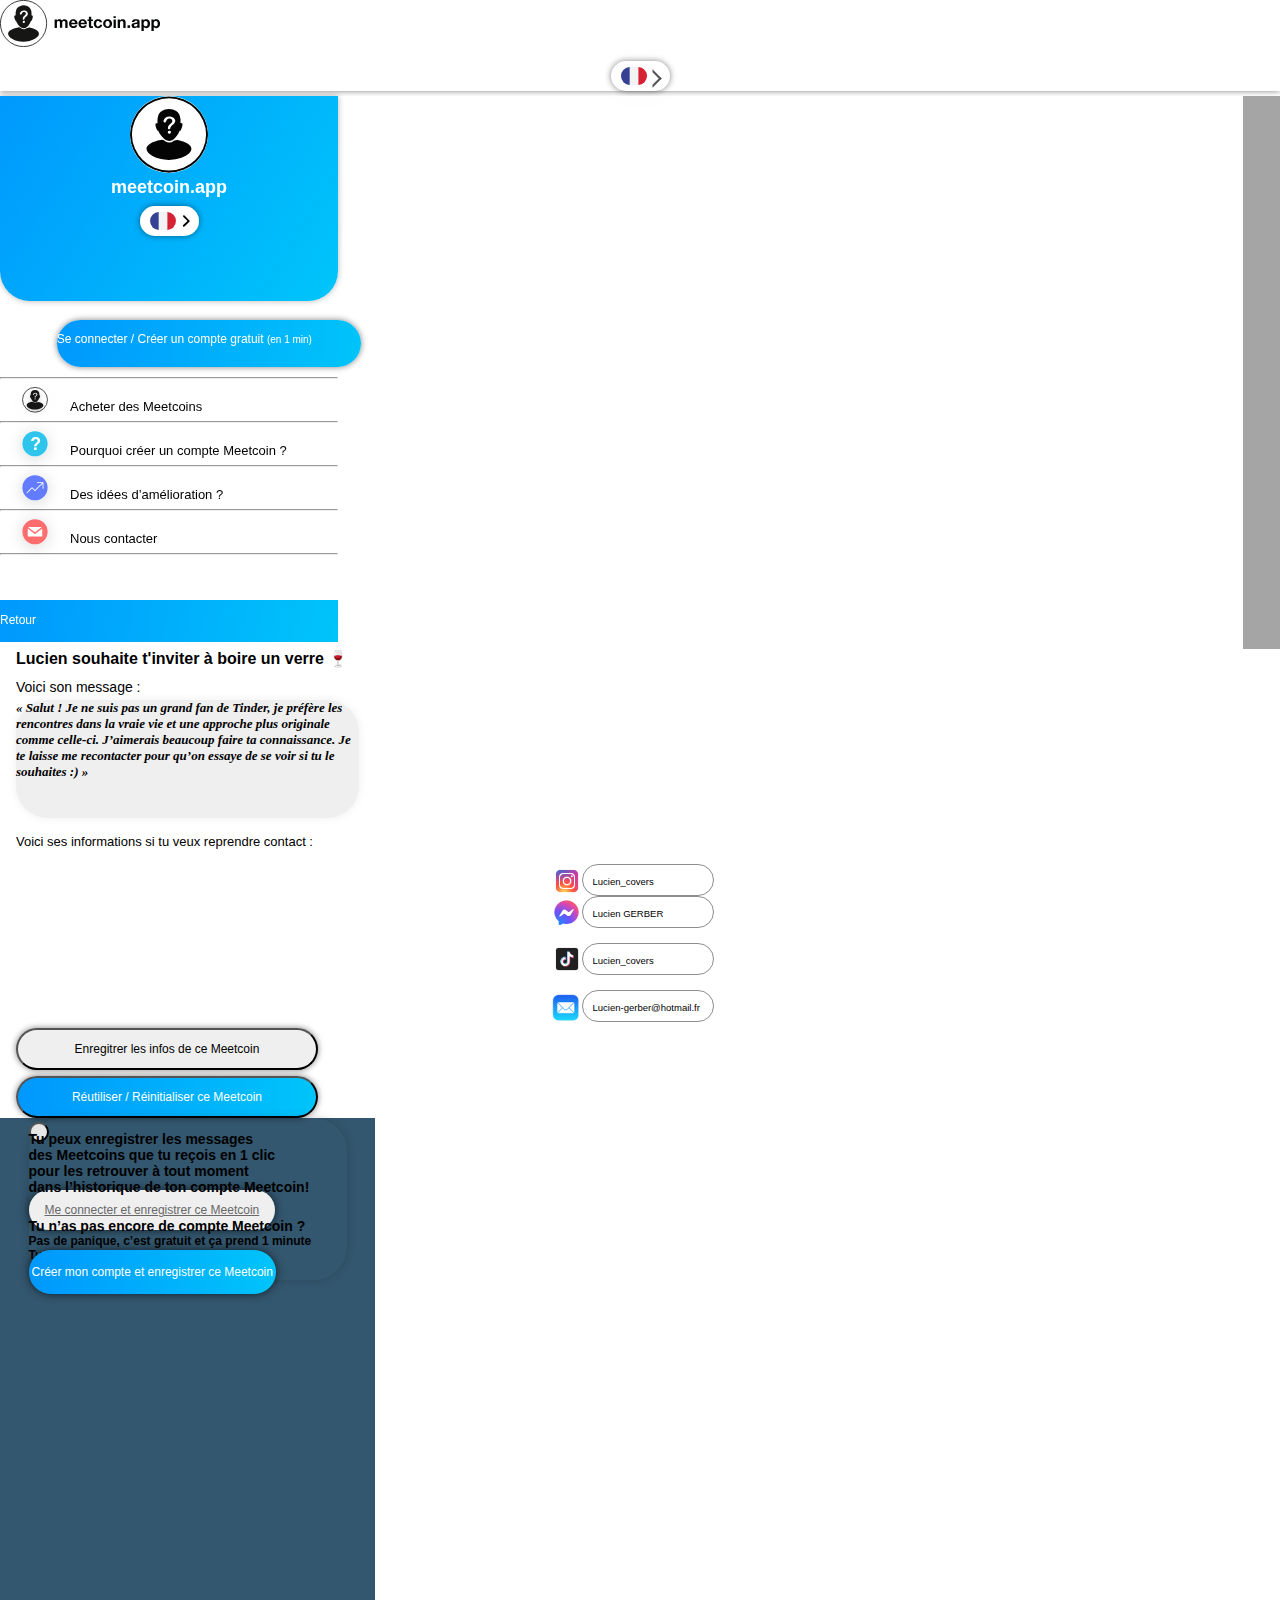
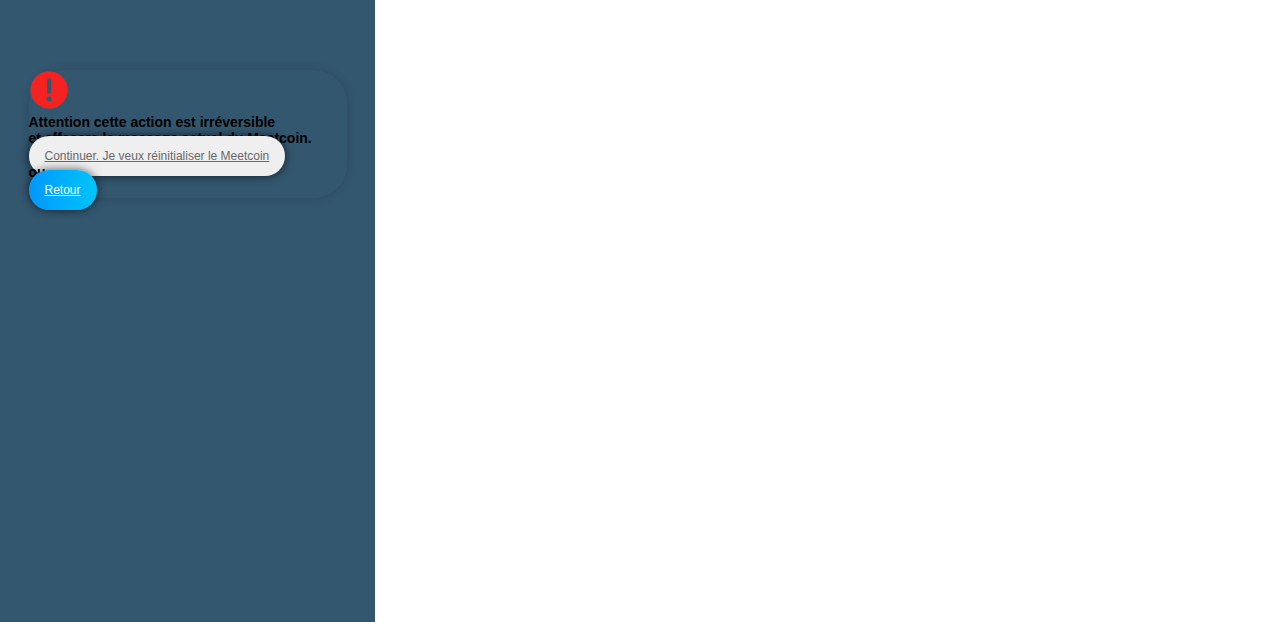
<file: index5.html>
<!DOCTYPE html>
<html lang="en">

<head>
    <meta charset="UTF-8">
    <meta http-equiv="X-UA-Compatible" content="IE=edge">
    <meta name="viewport" content="width=device-width, initial-scale=1.0">
    <link rel="stylesheet" href="styles.css">
    <link href="https://cdn.jsdelivr.net/npm/bootstrap@5.1.3/dist/css/bootstrap.min.css" rel="stylesheet"
        integrity="sha384-1BmE4kWBq78iYhFldvKuhfTAU6auU8tT94WrHftjDbrCEXSU1oBoqyl2QvZ6jIW3" crossorigin="anonymous">
    <link rel="stylesheet" href="https://cdn.jsdelivr.net/npm/bootstrap-icons@1.3.0/font/bootstrap-icons.css">
    <link rel="stylesheet" href="https://pro.fontawesome.com/releases/v5.10.0/css/all.css" />
    <script src="https://code.jquery.com/jquery-3.4.1.min.js"></script>
  
    <title>meetcoin</title>

</head>

<body>


    <!-- Head -->
    <header class="head  pt-2 pb-2">
        <div class="container-fluid d-flex justify-content-between">
            <a href="#"><img src="images/logo_meetcoin.svg" class="img-fluid  logo " alt=""></a>

            <div class="wrapper">

                <div class="select_wrap">
                    <ul class="default_option">
                        <li class="Fra_li">
                            <div class="option france_Flg">
                                <div class="icon"></div>
                            </div>
                        </li>
                    </ul>
                    <ul class="select_ul">
                        <li>
                            <div class="option france_Flg">
                                <div class="icon"></div>
                            </div>
                        </li>
                        <!-- <hr> -->
                        <li class="eng_li">
                            <div class="option Eng_flg">
                                <div class="icon"></div>
                            </div>
                        </li>
                    </ul>
                </div>

            </div>
        </div>
    </header>


    <!-- Side Bar -->

    <div class="offcanvas offcanvas-end" tabindex="-1" id="offcanvasRight" aria-labelledby="offcanvasRightLabel">

        <div class="offcanvas-body">
            <div class="index_7" id="index_7">
                <div class="left">
                    <header class="head7 ">
                        <div class="container-fluid pt-4">
                            <a href="#"><img src="images/Group 375.svg" class="img-fluid logo" alt=""></a>
                            <h1 class="fw-bold hding pt-2">meetcoin.app</h1>
                            <a href="#"><img src="images/Choix langue.svg" class="img-fluid pt-2" alt=""></a>

                        </div>
                    </header>


                    <div class="row text-center g-2 fw-bold pt-2 pb-2">

                        <div class="col-md-12 col-lg-12 col-xl-12 btn1 d-block  mt-3 mb-1" id="btn2">

                            Se connecter / Créer un compte gratuit
                            <small>(en 1 min)</small></span>
                        </div>

                    </div>



                    <div class="MenuList">
                        <hr>
                        <div class="menulist">
                            <img src="images/Group 377.svg" class="img-fulid img-menu" alt="">
                            <p class="p-menu">Acheter des Meetcoins</p>
                        </div>
                        <hr>
                        <div class="menulist">
                            <img src="images/Group 378.svg" class="img-fulid img-menu" alt="">
                            <p class="p-menu">Pourquoi créer un compte Meetcoin ?</p>
                        </div>
                        <hr>
                        <div class="menulist">
                            <img src="images/Group 379.svg" class="img-fulid img-menu" alt="">
                            <p class="p-menu">Des idées d’amélioration ?</p>
                        </div>
                        <hr>
                        <div class="menulist">
                            <img src="images/Group 380.svg" class="img-fulid img-menu" alt="">
                            <p class="p-menu">Nous contacter</p>
                        </div>
                        <hr>
                    </div>



                    <div class="text-center fw-bold btn1 d-block   btnRetour">

                        <a href="index.html"> Retour</a>
                    </div>

                </div>


            </div>
        </div>
    </div>


    <!-- index_5 -->
    <section class="index_5" id="index_5">
        <div class="container  mt-4" style="padding-left:16px;padding-right: 16px;">
            <h1 class=" text-center fw-bold">Lucien souhaite t'inviter à boire un verre 🍷</i>
            </h1>
            <p class=" text-center">Voici son message :</p>

            <div class="card mb-3 ms-auto me-auto">
                <div class="card-body" id="seleCard">
                    <p class="card-text quote " onclick="copy(this)">
                        « Salut ! Je ne suis pas un grand fan de Tinder, je préfère les
                        rencontres dans la vraie vie et une approche plus originale comme celle-ci. J’aimerais beaucoup
                        faire ta connaissance. Je te laisse me recontacter pour qu’on essaye de se voir si tu le
                        souhaites :) »</p>

                </div>
            </div>
<div class=" d-flex justify-content-center"> 
    <div class="cHide" id="cShow">Copié</div>  <!--Copy Hide div-->
</div>
           

            <p class="text-center mt-4 fw-bold"
                style="font-size:13px;font-weight:normal !important; margin-top:16px !important ;margin-bottom: 15px;">
                Voici ses informations si tu veux reprendre contact :</p>

            <div class="row gy-4 gx-4 gx-xl-0 gx-md-0 gx-sm-2 row-Cen">
                <div class="col-6 d-flex " style=" padding-right: 6px;padding-left: 6px;">
                    <img src="images/instagram.png" class="img-fluid " alt="" style="height: 30px; margin-top: 1px;">
                    <input class="form-control text-center" type="text" placeholder="Lucien_covers"
                        aria-label="default input example" style="height: 30px;" id="CopyText">
                    <div class="inHide" id="inShow">Copié</div>   <!--Copy Hide div-->
                  
                </div>
                <div class="col-6 d-flex" style=" padding-right: 6px;padding-left: 6px;">
                    <img src="images/facebook.png" class="img-fluid" alt="" style="height: 29px; padding-right: 1px;">
                    <input class="form-control text-center" type="text" placeholder="Lucien GERBER"
                        aria-label="default input example" style="height: 30px;" id="CopyText2">
                    <div class="inHide2" id="inShow2">Copié</div>     <!--Copy Hide div-->
                
                </div>
                <div class="col-6 d-flex" style=" padding-right: 6px;padding-left: 6px;margin-top: 15px;">
                    <img src="images/tiktok.png" class="img-fluid" alt="" style="height: 31px; margin-top: 1px; padding-bottom: 1px;">
                    <input class="form-control text-center" type="text" placeholder="Lucien_covers"
                        aria-label="default input example" style="height: 30px;" id="CopyText3">
                    <div class="inHide3" id="inShow3">Copié</div>     <!--Copy Hide div-->
                
                </div>
                <div class="col-6 d-flex" style=" padding-right: 6px;padding-left: 6px;margin-top: 15px;">
                    <img src="images/email.png" class="img-fluid email_img" alt="" style="height: 29px; margin-top: 1px;">
                    <input class="form-control text-start tsmal" type="text" placeholder="Lucien-gerber@hotmail.fr"
                        aria-label="default input example" style="height: 30px;" id="CopyText4">
                    <div class="inHide4" id="inShow4">Copié</div>   <!--Copy Hide div-->
                  
                </div>
            </div>
            <div class="row text-center g-3 mt-3 " style="margin-top: 6px !important;">
                <div class="col-lg-6 btn1">
                    <button type="button" class="btn btn-lg mb-3 fw-bold" data-bs-toggle="modal"
                        data-bs-target="#model4">Enregitrer les infos de ce Meetcoin</button>
                </div>
                <div class="col-lg-6 btn2" style="margin-top: 6px;">
                    <button type="button" class="btn btn-lg mb-3 fw-bold" data-bs-toggle="modal"
                        data-bs-target="#model5">Réutiliser / Réinitialiser ce Meetcoin</button>
                </div>
            </div>



        </div>
    </section>


    <!-- Modal4 -->

    <div class="modal fade" id="model4" data-bs-backdrop="static" data-bs-keyboard="false" tabindex="-1"
        aria-labelledby="staticBackdropLabel" aria-hidden="true">
        <div class="modal-dialog  modal-dialog-centered modal4">
            <div class="modal-content text-center modal4">
                <div class="modal-header">
                    <button type="button" class="btn-close bclose" data-bs-dismiss="modal" aria-label="Close"></button>
                </div>
                <div class="modal-body">
                    <h1 class="fw-bold hding">Tu peux enregistrer les messages <br> des Meetcoins que tu reçois en 1
                        clic <br> pour
                        les retrouver à tout moment <br> dans l’historique de ton compte Meetcoin!</h1>
                    <div class="row g-3 fw-bold  mt-2 mb-3">
                        <div class="col-12 btn1">
                            <a type="button" class="btn btn-lg  fw-bold text-center" href="index5.html">Me connecter et
                                enregistrer ce Meetcoin</a>
                        </div>
                    </div>
                    <h1 class="fw-bold ">Tu n’as pas encore de compte Meetcoin ?</h1>
                    <h1 class="text-start h_1">Pas de panique, c’est gratuit et ça prend 1 minute</h1>
                    <h1 class="h_1">Tu as juste besoin d’une adresse mail !</h1>
                    <div class="row g-3 fw-bold mt-2 mb-3 ">
                        <div class="col-12 btn2">
                            <a type="button" class="btn btn-lg fw-bold text-center">Créer mon compte et enregistrer ce
                                Meetcoin
                            </a>
                        </div>
                    </div>
                </div>
            </div>
        </div>
    </div>


    <!-- Modal5 -->


    <div class="modal fade" id="model5" data-bs-backdrop="static" data-bs-keyboard="false" tabindex="-1"
        aria-labelledby="staticBackdropLabel" aria-hidden="true">
        <div class="modal-dialog  modal-dialog-centered modal2 ">
            <div class="modal-content text-center modal5">
                <div class="modal-body">
                    <img src="images/red.png" class="img-fluid mt-1 mb-2" alt="">
                    <h1 class="fw-bold mt-3 mb-4">Attention cette action est irréversible <br> et effacera le message
                        actuel du
                        Meetcoin.</h1>
                    <div class="row g-2 fw-bold ">
                        <div class="col-12 btn1">
                            <a type="button" class="btn btn-lg fw-bold" href="index6.html">Continuer. Je veux
                                réinitialiser le Meetcoin</a>
                        </div>
                        <h1 class="fw-bold ">ou</h1>
                        <div class="col-12 btn2 mb-3">
                            <a type="button" href="index5.html" class="btn btn-lg fw-bold ">Retour
                            </a>
                        </div>
                    </div>
                </div>
            </div>
        </div>
    </div>




<script src="headerScript.js"></script>
    <script src="CopieScript.js"></script>
    <script src="https://cdn.jsdelivr.net/npm/bootstrap@5.1.3/dist/js/bootstrap.bundle.min.js"
        integrity="sha384-ka7Sk0Gln4gmtz2MlQnikT1wXgYsOg+OMhuP+IlRH9sENBO0LRn5q+8nbTov4+1p"
        crossorigin="anonymous"></script>
</body>

</html>
</file>
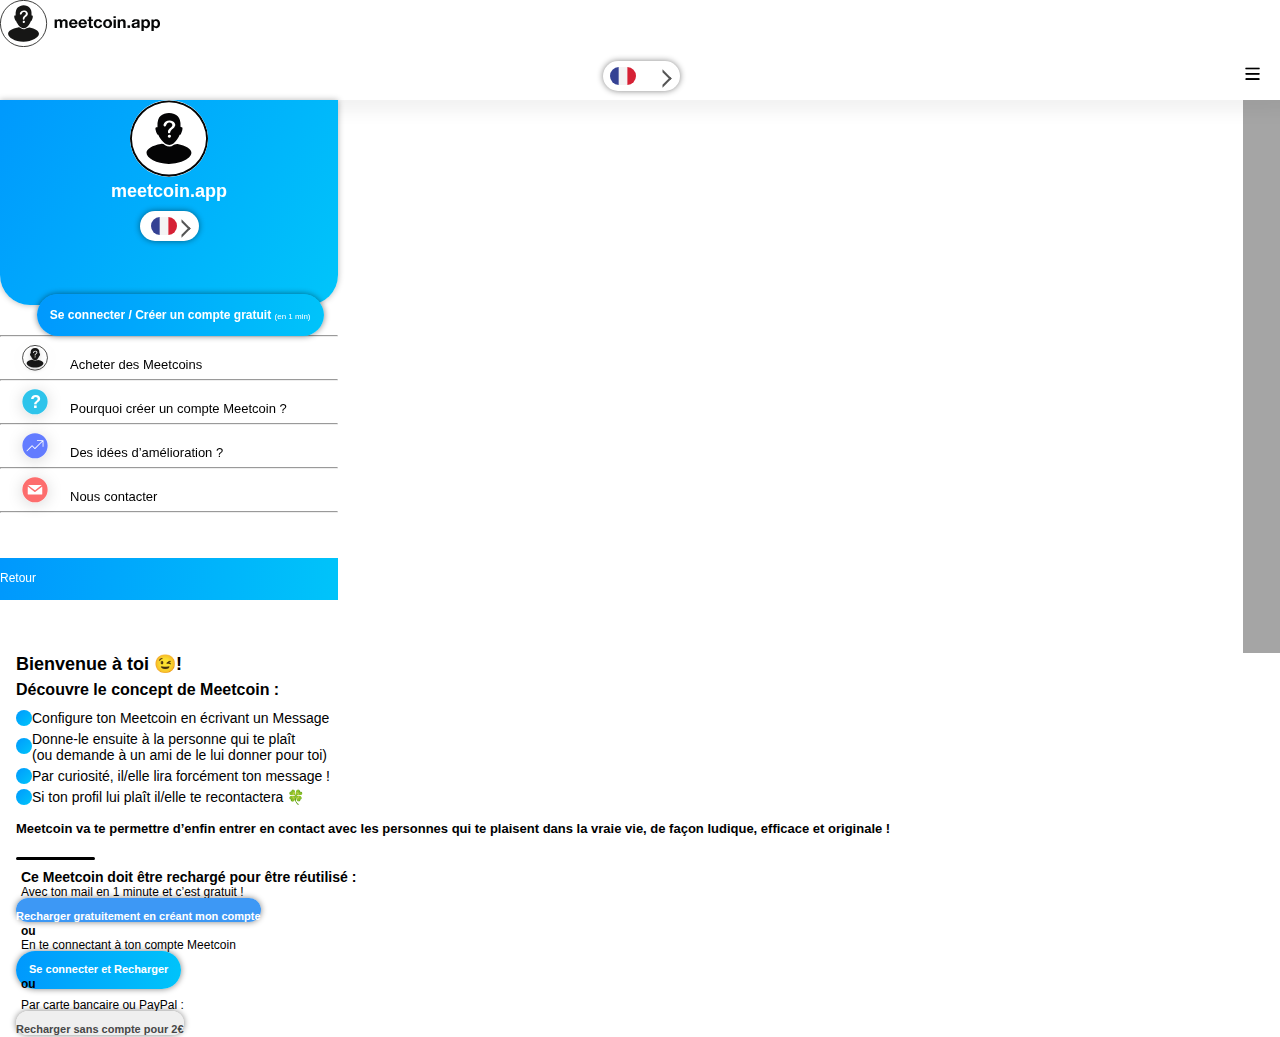
<file: index6.html>
<!DOCTYPE html>
<html lang="en">

<head>
    <meta charset="UTF-8">
    <meta http-equiv="X-UA-Compatible" content="IE=edge">
    <meta name="viewport" content="width=device-width, initial-scale=1.0">
    <link rel="stylesheet" href="styles.css">
    <link href="https://cdn.jsdelivr.net/npm/bootstrap@5.1.3/dist/css/bootstrap.min.css" rel="stylesheet"
        integrity="sha384-1BmE4kWBq78iYhFldvKuhfTAU6auU8tT94WrHftjDbrCEXSU1oBoqyl2QvZ6jIW3" crossorigin="anonymous">
    <link rel="stylesheet" href="https://cdn.jsdelivr.net/npm/bootstrap-icons@1.3.0/font/bootstrap-icons.css">
    <link rel="stylesheet" href="https://pro.fontawesome.com/releases/v5.10.0/css/all.css" />
    <script src="https://code.jquery.com/jquery-3.4.1.min.js"></script>
    <title>meetcoin</title>
</head>

<body>
   
       <!-- head -->


       <header class="head  pt-2 pb-2">
        <div class="container-fluid d-flex justify-content-between">
            <a href="#"><img src="images/logo_meetcoin.svg" class="img-fluid  logo " alt=""></a>
            <div class="wrapper menu_btn">
                <div class="select_wrap">
                    <ul class="default_option">
                        <li class="Fra_li">
                            <div class="option france_Flg">
                                <div class="icon"></div>
                            </div>
                        </li>
                    </ul>

                    <ul class="select_ul">
                        <li>
                            <div class="option france_Flg">
                                <div class="icon"></div>
                            </div>
                        </li>
                        <li class="eng_li">
                            <div class="option Eng_flg">
                                <div class="icon"></div>
                            </div>
                        </li>
                    </ul>
                </div>
               
                <a href="#"  type="button" data-bs-toggle="offcanvas" data-bs-target="#offcanvasRight" aria-controls="offcanvasRight"><img src="images/menu.png" class="img-fluid" alt=""> </a> 
            </div>

          

        </div>
    </header>


    <!-- Side Bar -->


<div class="offcanvas offcanvas-end" tabindex="-1" id="offcanvasRight" aria-labelledby="offcanvasRightLabel">
   
    <div class="offcanvas-body">
      <div class="index_7" id="index_7">
        <div class="left">
         <div class="head7 ">
        <div class="container-fluid pt-4">
          <a href="#"><img src="images/Group 375.svg" class="img-fluid logo" alt=""></a>
          <h1 class="fw-bold hding pt-2">meetcoin.app</h1>
          <div class="wrapper horiz">

            <div class="select_wrap">
                <ul class="default_option">
                    <li class="Fra_li">
                        <div class="option france_Flg">
                            <div class="icon"></div>
                        </div>
                    </li>
                </ul>
                <ul class="select_ul">
                    <li>
                        <div class="option france_Flg">
                            <div class="icon"></div>
                        </div>
                    </li>
                    <li class="eng_li">
                        <div class="option Eng_flg">
                            <div class="icon"></div>
                        </div>
                    </li>
                </ul>
            </div>
  
        </div>
    
    
        </div>
    </div>
      
      

          <div class="row  fw-bold pb-3 pt-2">

            <div class="col-md-12 col-lg-12 col-xl-12 btn2 d-block mx-auto px-2 mt-3">

                <a href="index9.html">Se connecter / Créer un compte gratuit
                    <small>(en 1 min)</small> </a>
            </div>

        </div>
    
    
    
          <div class="MenuList">
            <hr>
            <div class="menulist">
              <img src="images/Group 377.svg" class="img-fulid img-menu" alt="">
              <p class="p-menu">Acheter des Meetcoins</p>
            </div>
            <hr>
            <div class="menulist">
              <img src="images/Group 378.svg" class="img-fulid img-menu" alt="">
              <p class="p-menu">Pourquoi créer un compte Meetcoin ?</p>
            </div>
            <hr>
            <div class="menulist">
              <img src="images/Group 379.svg" class="img-fulid img-menu" alt="">
              <p class="p-menu">Des idées d’amélioration ?</p>
            </div>
            <hr>
            <div class="menulist">
              <img src="images/Group 380.svg" class="img-fulid img-menu" alt="">
              <p class="p-menu">Nous contacter</p>
            </div>
            <hr>
          </div>
    
    
    
          <div class="text-center fw-bold btn1 d-block   btnRetour" >
    
           <a href="index.html"> Retour</a>
          </div>
    
        </div>
       
    
      </div>
    </div>
  </div>

    <!-- index_1-->
    <section class="index_1" id="index_1">
        <div class="container" style="
    padding-left: 16px;
    padding-right: 13px;">
           <h6 class=" text-center mt-4 pb-2 fw-bold" id="space" style="font-size: 18px;margin-bottom:6px;font-weight: 800 !important; ">Bienvenue à toi 😉! </h6>

            <!-- <center><img src="images/1.svg"></center> -->
            <h6 class="text-center fw-bold " style="font-size: 16px; margin-bottom: 15px;">Découvre le concept de Meetcoin :</h6>
            
         <!-- Unorder List start -->
           <div class="ul d-flex justify-content-center">
                <ul class="mt-2 justify-content-center me-4" id="fontsize" >
                <div class="list-img pb-3">
                    <img src="images/puce_bleue.svg" class=""  class="img-fluid" alt="">
                    <li class="ps-2 ">Configure ton Meetcoin en écrivant un Message</li>
                </div>
                <div class="list-img pb-3">
                    <img src="images/puce_bleue.svg" style="padding-top: 3px;" class="img-fluid" alt="">
                    <li class=" ps-2 listspace">Donne-le ensuite à la personne qui te plaît <br> (ou demande à un ami de le lui donner
                        pour toi)</li>
                </div>
                <div class="list-img pb-3">
                    <img src="images/puce_bleue.svg" style="padding-top: 5px;" class="img-fluid" alt="">
                    <li class="ps-2 listspace">Par curiosité, il/elle lira forcément ton message !</li>
                </div>
                <div class="list-img pb-3">
                    <img src="images/puce_bleue.svg" style="padding-top: 5px;" class="img-fluid" alt="" width="10">
                    <li class=" ps-2 listspace">Si ton profil lui plaît il/elle te recontactera 🍀</li>
                </div>
            </ul>
           </div>
             <!-- Unorder List start -->

           <div class="d-flex flex-column flex-lg-column justify-content-center ">
                
                  <div class="col-xl-12  d-block mx-auto  ">
                     <h6 class="text-center mb-4 w-100 " style="font-size: 13px;font-weight: bold;margin-bottom: 10px !important;">Meetcoin va te permettre d’enfin entrer en contact avec les personnes qui te
                plaisent dans la vraie vie, de façon ludique, efficace et originale ! </h6>
                  </div>
                
                  <div class="d-block mx-auto mb-2">
                      <img src="images/Rectangle 422.svg">
                  </div>
                
            <div class="row text-center g-2 ">
                <div class="col-12 btn1">
                    <p style="font-size:14px; font-weight: bold;margin-top: 5px;">Ce Meetcoin doit être rechargé pour être réutilisé : </p>
                  <p style="margin-bottom: 7px;font-size: 12px;">Avec ton mail en 1 minute et c’est gratuit ! </p>
                   
                </div>
                 <div class="d-flex justify-content-center" style="margin-top: 0px;"><a type="button" class="btn btn-lg mb-2 fw-bold mt-0" style="background-color: #3d98f5;color: white;font-size: 11px;width: 300px;height: 42px;padding-top: 12px;">Recharger gratuitement en créant mon compte</a></div>
                 <div><p style="font-size:12px;font-weight: bold;">ou</p></div>

                 <p style="margin-bottom: 7px;font-size: 12px;margin-top: 0px;">En te connectant à ton compte Meetcoin</p>
                   
                 <div class="d-flex btn2 justify-content-center" style="margin-top: 0px;"><a type="button" class="btn btn-lg mb-2 fw-bold mt-0" style="font-size: 11px;width: 300px;height: 42px;padding-top: 12px;">Se connecter et Recharger</a></div>


                 <div><p style="font-size:12px;font-weight: bold;margin-bottom: 7px;">ou</p></div>
                  <p style="margin-bottom: 7px;font-size: 12px;">Par carte bancaire ou PayPal :</p>
                   
                 <div class="d-flex justify-content-center" style="margin-top: 0px;"><a type="button" class="btn btn-lg mb-2 fw-bold mt-0" style="background-color: #efefef;color: #474747;font-size: 11px;width: 300px;height: 42px;padding-top: 12px; margin-bottom: 20px !important;">Recharger sans compte pour 2€</a></div>
                
            </div>
        </div>
    </section>


<script src="headerScript.js"></script>
    <script src="https://cdn.jsdelivr.net/npm/bootstrap@5.1.3/dist/js/bootstrap.bundle.min.js"
        integrity="sha384-ka7Sk0Gln4gmtz2MlQnikT1wXgYsOg+OMhuP+IlRH9sENBO0LRn5q+8nbTov4+1p"
        crossorigin="anonymous"></script>
</body>

</html>
</file>
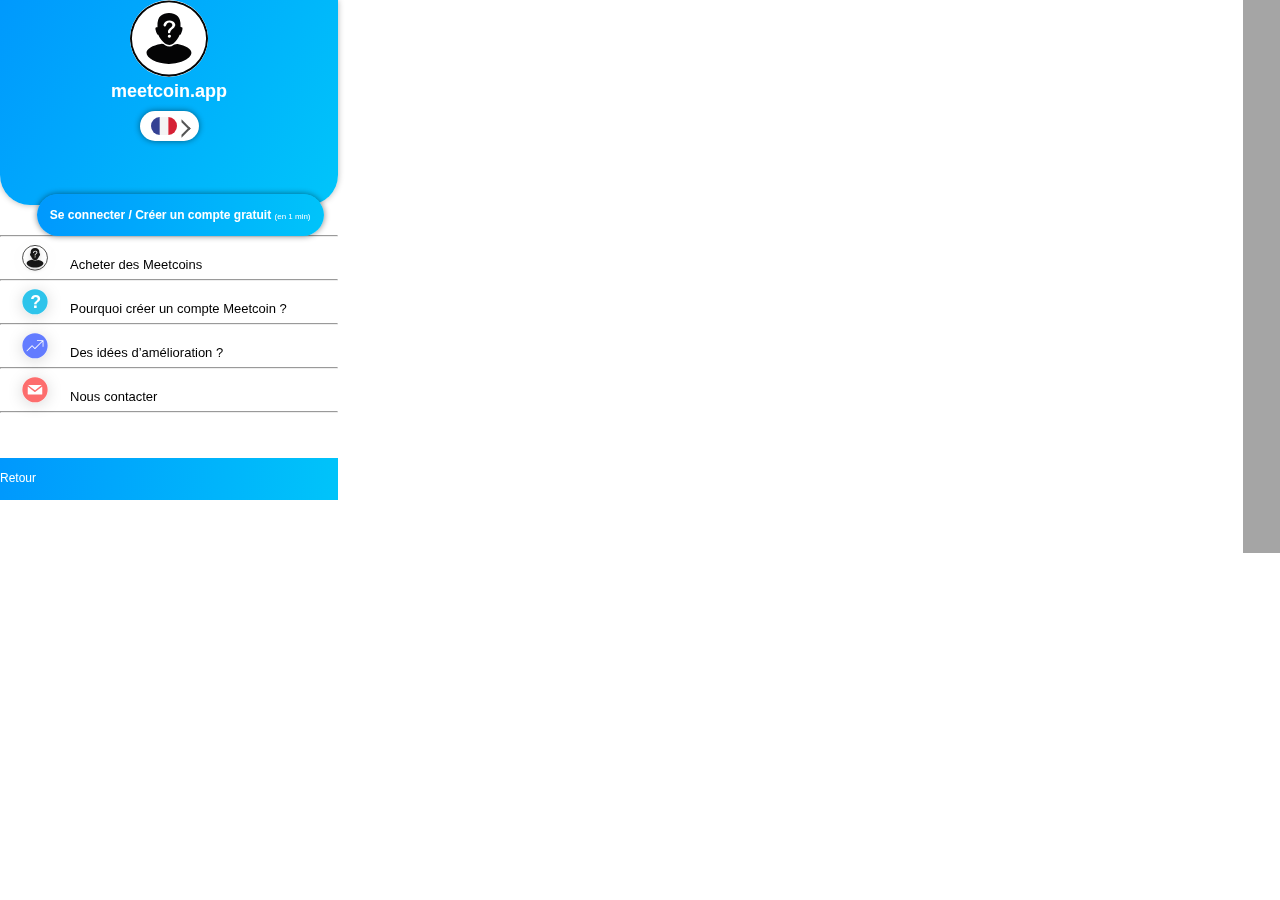
<file: index7.html>
<!DOCTYPE html>
<html lang="en">

<head>
  <meta charset="UTF-8">
  <meta http-equiv="X-UA-Compatible" content="IE=edge">
  <meta name="viewport" content="width=device-width, initial-scale=1.0">
  <link rel="stylesheet" href="styles.css">
  <link href="https://cdn.jsdelivr.net/npm/bootstrap@5.1.3/dist/css/bootstrap.min.css" rel="stylesheet"
    integrity="sha384-1BmE4kWBq78iYhFldvKuhfTAU6auU8tT94WrHftjDbrCEXSU1oBoqyl2QvZ6jIW3" crossorigin="anonymous">
  <link rel="stylesheet" href="https://cdn.jsdelivr.net/npm/bootstrap-icons@1.3.0/font/bootstrap-icons.css">
  <link rel="stylesheet" href="https://pro.fontawesome.com/releases/v5.10.0/css/all.css" />
  <title>meetcoin</title>
  <script src="https://code.jquery.com/jquery-3.4.1.min.js"></script>


</head>

<body>






  <!-- index_7 -->
  <section class="index_7" id="index_7">
    <div class="left">
      <header class="head7 ">
        <div class="container-fluid pt-4">
          <a href="#"><img src="images/Group 375.svg" class="img-fluid logo" alt=""></a>
          <h1 class="fw-bold hding pt-2">meetcoin.app</h1>
          <!-- <a href="#" ><img src="images/Choix langue.svg" class="img-fluid pt-2" alt="" ></a> -->
          <div class="wrapper horiz mt-1">

            <div class="select_wrap">
              <ul class="default_option">
                <li class="Fra_li">
                  <div class="option france_Flg">
                    <div class="icon"></div>
                  </div>
                </li>
              </ul>
              <ul class="select_ul">
                <li>
                  <div class="option france_Flg">
                    <div class="icon"></div>
                  </div>
                </li>
                <!-- <hr> -->
                <li class="eng_li">
                  <div class="option Eng_flg">
                    <div class="icon"></div>
                  </div>
                </li>
              </ul>
            </div>

          </div>

        </div>
      </header>


      <div class="row  fw-bold pb-3 pt-2">

        <div class="col-md-12 col-lg-12 col-xl-12 btn2 d-block mx-auto px-2 mt-3">

            <a href="index9.html">Se connecter / Créer un compte gratuit
                <small>(en 1 min)</small> </a>
        </div>


      </div>



      <div class="MenuList">
        <hr>
        <div class="menulist">
          <img src="images/Group 377.svg" class="img-fulid img-menu" alt="">
          <p class="p-menu">Acheter des Meetcoins</p>
        </div>
        <hr>
        <div class="menulist">
          <img src="images/Group 378.svg" class="img-fulid img-menu" alt="">
          <p class="p-menu">Pourquoi créer un compte Meetcoin ?</p>
        </div>
        <hr>
        <div class="menulist">
          <img src="images/Group 379.svg" class="img-fulid img-menu" alt="">
          <p class="p-menu">Des idées d’amélioration ?</p>
        </div>
        <hr>
        <div class="menulist">
          <img src="images/Group 380.svg" class="img-fulid img-menu" alt="">
          <p class="p-menu">Nous contacter</p>
        </div>
        <hr>
      </div>



      <div class="text-center fw-bold btn1 d-block   btnRetour">

        <a href=""> Retour</a>
      </div>

    </div>


  </section>



  </script>


<script src="headerScript.js"></script>
  <script src="https://cdn.jsdelivr.net/npm/bootstrap@5.1.3/dist/js/bootstrap.bundle.min.js"
    integrity="sha384-ka7Sk0Gln4gmtz2MlQnikT1wXgYsOg+OMhuP+IlRH9sENBO0LRn5q+8nbTov4+1p"
    crossorigin="anonymous"></script>
</body>

</html>
</file>
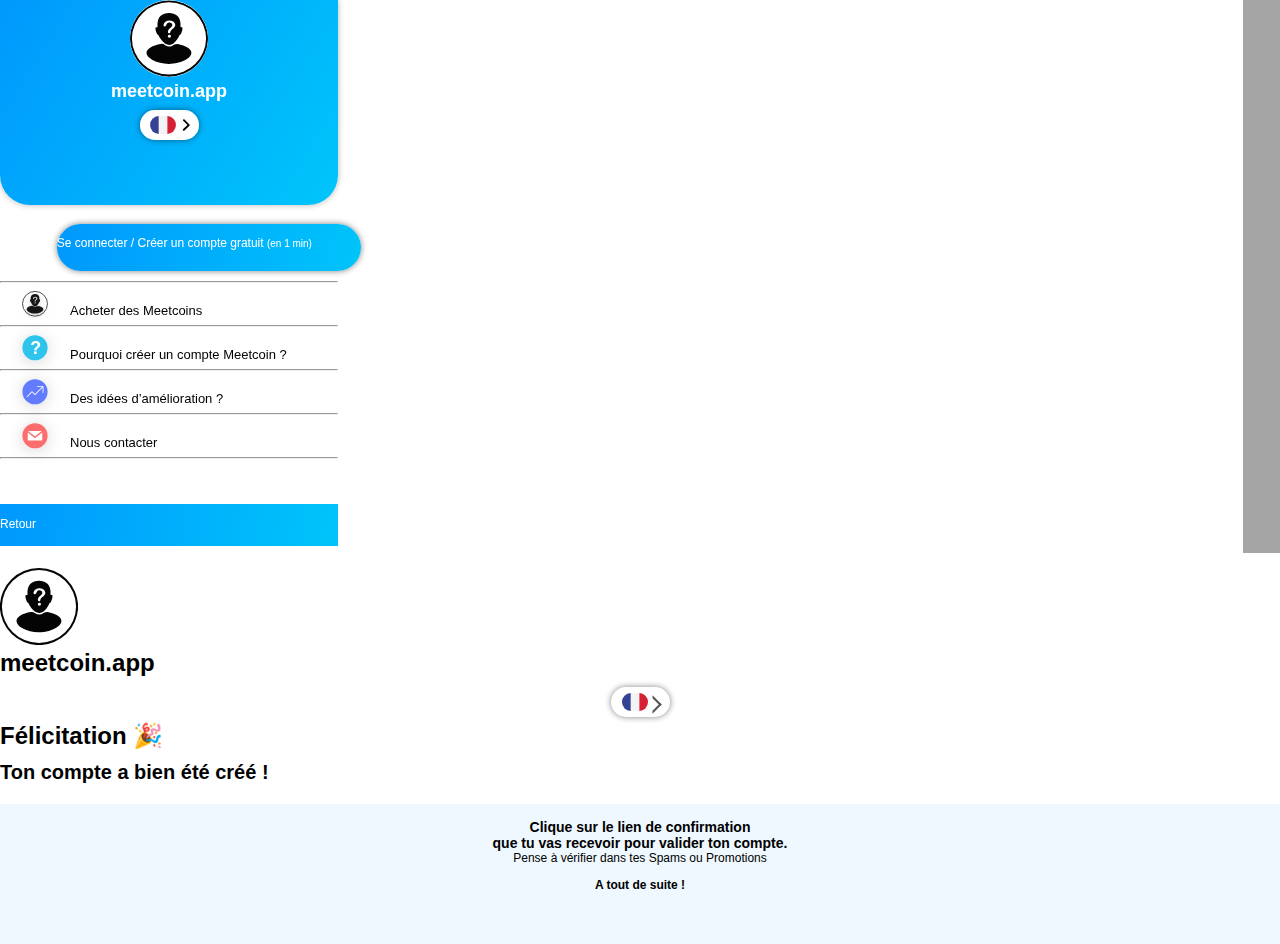
<file: index8.html>
<!DOCTYPE html>
<html lang="en">

<head>
    <meta charset="UTF-8">
    <meta http-equiv="X-UA-Compatible" content="IE=edge">
    <meta name="viewport" content="width=device-width, initial-scale=1.0">
    <link rel="stylesheet" href="styles.css">
    <link href="https://cdn.jsdelivr.net/npm/bootstrap@5.1.3/dist/css/bootstrap.min.css" rel="stylesheet"
        integrity="sha384-1BmE4kWBq78iYhFldvKuhfTAU6auU8tT94WrHftjDbrCEXSU1oBoqyl2QvZ6jIW3" crossorigin="anonymous">
    <link rel="stylesheet" href="https://cdn.jsdelivr.net/npm/bootstrap-icons@1.3.0/font/bootstrap-icons.css">
    <link rel="stylesheet" href="https://pro.fontawesome.com/releases/v5.10.0/css/all.css" />
    <title>meetcoin</title>
    <script src="https://code.jquery.com/jquery-3.4.1.min.js"></script>

    <script>
      $(document).ready(function () {
        $(".default_option").click(function () {
          $(this).parent().toggleClass("active");
        })
  
        $(".select_ul li").click(function () {
          var currentele = $(this).html();
          $(".default_option li").html(currentele);
          $(this).parents(".select_wrap").removeClass("active");
        })
      });
  
  
    </script>
</head>

<body>

  <!-- Side Bar -->



<div class="offcanvas offcanvas-end" tabindex="-1" id="offcanvasRight" aria-labelledby="offcanvasRightLabel">
 
  <div class="offcanvas-body">
    <div class="index_7" id="index_7">
      <div class="left">
       <header class="head7 ">
      <div class="container-fluid pt-4">
        <a href="#"><img src="images/Group 375.svg" class="img-fluid logo" alt=""></a>
        <h1 class="fw-bold hding pt-2">meetcoin.app</h1>
        <a href="#" ><img src="images/Choix langue.svg" class="img-fluid pt-2" alt="" ></a>
  
      </div>
    </header>
    
    
        <div class="row text-center g-2 fw-bold pt-2 pb-2">
  
          <div class="col-md-12 col-lg-12 col-xl-12 btn1 d-block  mt-3 mb-1" id="btn2">
  
            Se connecter / Créer un compte gratuit
            <small>(en 1 min)</small></span>
          </div>
  
        </div>
  
  
  
        <div class="MenuList">
          <hr>
          <div class="menulist">
            <img src="images/Group 377.svg" class="img-fulid img-menu" alt="">
            <p class="p-menu">Acheter des Meetcoins</p>
          </div>
          <hr>
          <div class="menulist">
            <img src="images/Group 378.svg" class="img-fulid img-menu" alt="">
            <p class="p-menu">Pourquoi créer un compte Meetcoin ?</p>
          </div>
          <hr>
          <div class="menulist">
            <img src="images/Group 379.svg" class="img-fulid img-menu" alt="">
            <p class="p-menu">Des idées d’amélioration ?</p>
          </div>
          <hr>
          <div class="menulist">
            <img src="images/Group 380.svg" class="img-fulid img-menu" alt="">
            <p class="p-menu">Nous contacter</p>
          </div>
          <hr>
        </div>
  
  
  
        <div class="text-center fw-bold btn1 d-block   btnRetour" >
  
         <a href="index.html"> Retour</a>
        </div>
  
      </div>
     
  
    </div>
  </div>
</div>


    

    <!-- index_4 -->
    <section class="index_8" id="index_8">
        <div class="container mt-5 " style="margin-top: 15px !important;">
            <div class="text-center logo mb-4">
                <a class="d-block" href="#" style="
    margin-bottom: 13px !important;"><img src="images/Group 207.svg" class="img-fluid img-1 mb-2" alt=""></a>
                <h1 class="fw-bold mb-3" style="
    margin-bottom: 12px !important;">meetcoin.app</h1>

                <!-- <a href=""><img src="images/Choix langue.svg" class="img-fluid .flg" alt=""></a> -->
                <!-- <a href=""  type="button" data-bs-toggle="offcanvas" data-bs-target="#offcanvasRight" aria-controls="offcanvasRight"><img src="images/Choix langue.svg" class="img-fluid .flg" alt=""></a> -->
                <div class="wrapper horiz mt-1">

                  <div class="select_wrap">
                    <ul class="default_option">
                      <li class="Fra_li">
                        <div class="option france_Flg">
                          <div class="icon"></div>
                        </div>
                      </li>
                    </ul>
                    <ul class="select_ul">
                      <li>
                        <div class="option france_Flg">
                          <div class="icon"></div>
                        </div>
                      </li>
                      <!-- <hr> -->
                      <li class="eng_li">
                        <div class="option Eng_flg">
                          <div class="icon"></div>
                        </div>
                      </li>
                    </ul>
                  </div>
      
                </div>
            </div>
            <h1 class="text-center fw-bold pb-3" style="fontsize:54px !important">Félicitation 🎉</h1>
            <h2 class="text-center fw-bold">Ton compte a bien été créé ! </h2>



           
    </div>

         <div style="height:140px;background: #eff8fe;margin-top: 20px;">
              <center>
                   <p style="font-size:14px; font-weight: bold;padding-top: 15px !important;">Clique sur le lien de confirmation <br> que tu vas recevoir pour valider ton compte.    </p>
                  <p style="margin-bottom: 13px;font-size: 12px;">Pense à vérifier dans tes Spams ou Promotions</p>
                  <p style="font-size:12px;font-weight: bold;">A tout de suite !</p>  
              </center>

            </div>
</section>
</body>
</html>
</file>
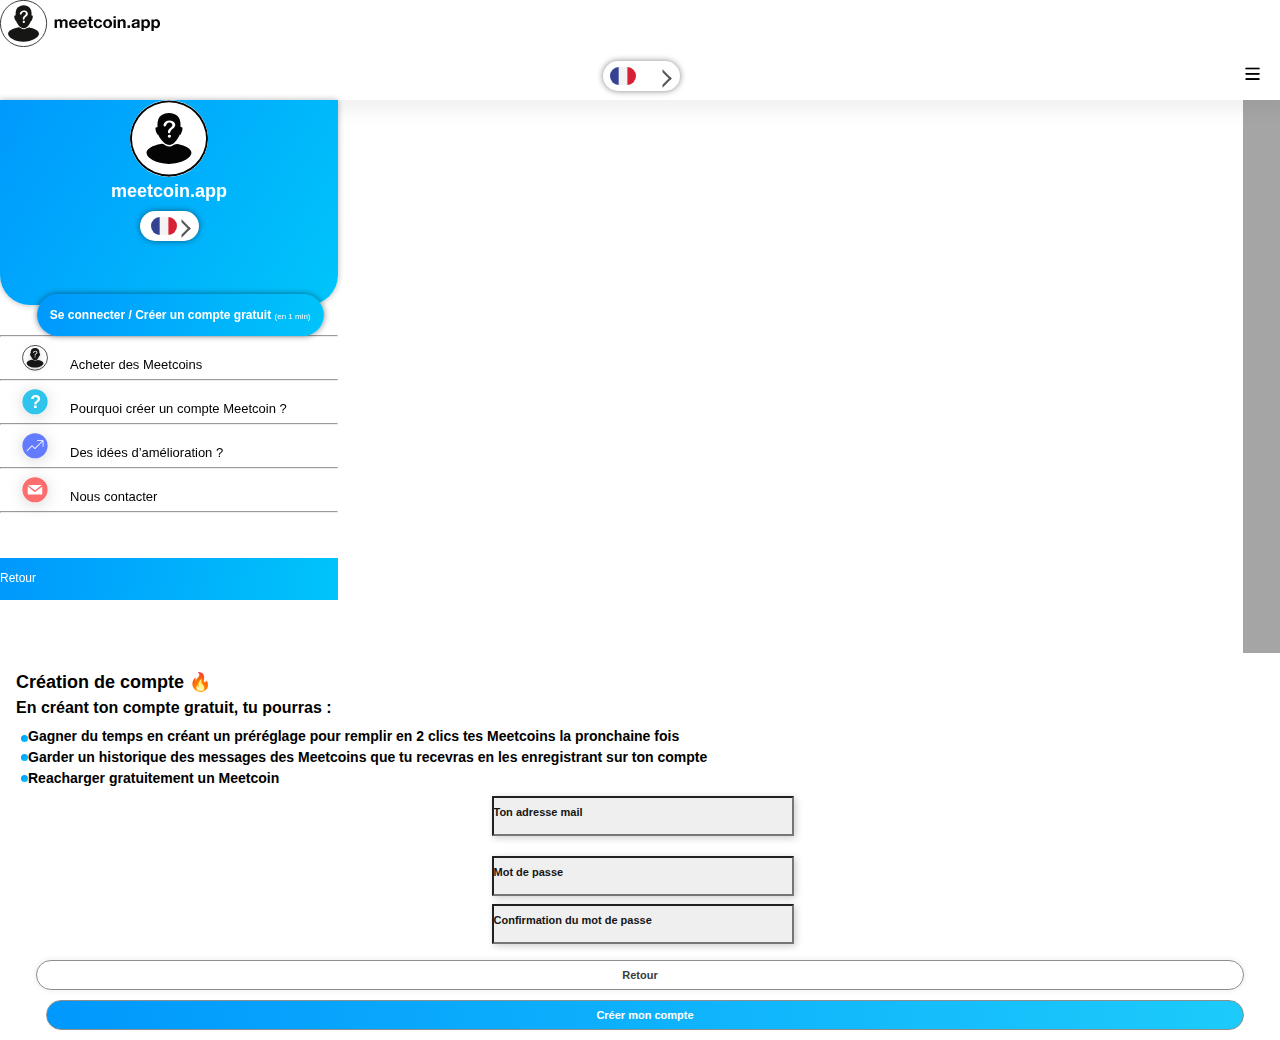
<file: index9.html>
<!DOCTYPE html>
<html lang="en">

<head>
    <meta charset="UTF-8">
    <meta http-equiv="X-UA-Compatible" content="IE=edge">
    <meta name="viewport" content="width=device-width, initial-scale=1.0">
    <link rel="stylesheet" href="styles.css">
    <link href="https://cdn.jsdelivr.net/npm/bootstrap@5.1.3/dist/css/bootstrap.min.css" rel="stylesheet"
        integrity="sha384-1BmE4kWBq78iYhFldvKuhfTAU6auU8tT94WrHftjDbrCEXSU1oBoqyl2QvZ6jIW3" crossorigin="anonymous">
    <link rel="stylesheet" href="https://cdn.jsdelivr.net/npm/bootstrap-icons@1.3.0/font/bootstrap-icons.css">
    <link rel="stylesheet" href="https://pro.fontawesome.com/releases/v5.10.0/css/all.css" />
    <script src="https://code.jquery.com/jquery-3.4.1.min.js"></script>
    <title>meetcoin</title>
    <style type="text/css">
    	
    	input::placeholder{
    		color:#151515 !important;
    		font-size:11px !important;
    		padding-right:150px !important;
    		font-weight: bold;

    	}
    </style>
</head>

<body>
   
      <!-- head -->


      <header class="head  pt-2 pb-2">
        <div class="container-fluid d-flex justify-content-between">
            <a href="#"><img src="images/logo_meetcoin.svg" class="img-fluid  logo " alt=""></a>
            <div class="wrapper menu_btn">
                <div class="select_wrap">
                    <ul class="default_option">
                        <li class="Fra_li">
                            <div class="option france_Flg">
                                <div class="icon"></div>
                            </div>
                        </li>
                    </ul>

                    <ul class="select_ul">
                        <li>
                            <div class="option france_Flg">
                                <div class="icon"></div>
                            </div>
                        </li>
                        <li class="eng_li">
                            <div class="option Eng_flg">
                                <div class="icon"></div>
                            </div>
                        </li>
                    </ul>
                </div>
               
                <a href="#"  type="button" data-bs-toggle="offcanvas" data-bs-target="#offcanvasRight" aria-controls="offcanvasRight"><img src="images/menu.png" class="img-fluid" alt=""> </a> 
            </div>

          

        </div>
    </header>


    <!-- Side Bar -->


<div class="offcanvas offcanvas-end" tabindex="-1" id="offcanvasRight" aria-labelledby="offcanvasRightLabel">
   
    <div class="offcanvas-body">
      <div class="index_7" id="index_7">
        <div class="left">
         <div class="head7 ">
        <div class="container-fluid pt-4">
          <a href="#"><img src="images/Group 375.svg" class="img-fluid logo" alt=""></a>
          <h1 class="fw-bold hding pt-2">meetcoin.app</h1>
          <div class="wrapper horiz">

            <div class="select_wrap">
                <ul class="default_option">
                    <li class="Fra_li">
                        <div class="option france_Flg">
                            <div class="icon"></div>
                        </div>
                    </li>
                </ul>
                <ul class="select_ul">
                    <li>
                        <div class="option france_Flg">
                            <div class="icon"></div>
                        </div>
                    </li>
                    <li class="eng_li">
                        <div class="option Eng_flg">
                            <div class="icon"></div>
                        </div>
                    </li>
                </ul>
            </div>
  
        </div>
    
    
        </div>
    </div>
      
      

          <div class="row  fw-bold pb-3 pt-2">

            <div class="col-md-12 col-lg-12 col-xl-12 btn2 d-block mx-auto px-2 mt-3">

                <a href="index9.html">Se connecter / Créer un compte gratuit
                    <small>(en 1 min)</small> </a>
            </div>

        </div>
    
    
    
          <div class="MenuList">
            <hr>
            <div class="menulist">
              <img src="images/Group 377.svg" class="img-fulid img-menu" alt="">
              <p class="p-menu">Acheter des Meetcoins</p>
            </div>
            <hr>
            <div class="menulist">
              <img src="images/Group 378.svg" class="img-fulid img-menu" alt="">
              <p class="p-menu">Pourquoi créer un compte Meetcoin ?</p>
            </div>
            <hr>
            <div class="menulist">
              <img src="images/Group 379.svg" class="img-fulid img-menu" alt="">
              <p class="p-menu">Des idées d’amélioration ?</p>
            </div>
            <hr>
            <div class="menulist">
              <img src="images/Group 380.svg" class="img-fulid img-menu" alt="">
              <p class="p-menu">Nous contacter</p>
            </div>
            <hr>
          </div>
    
    
    
          <div class="text-center fw-bold btn1 d-block   btnRetour" >
    
           <a href="index.html"> Retour</a>
          </div>
    
        </div>
       
    
      </div>
    </div>
  </div>
              

    <!-- index_1-->
    <section class="index_1" id="index_1">
        <div class="container" style="
    padding-left: 16px;
    padding-right: 16px;">
           <h6 class=" text-center mt-4 pb-2 fw-bold" id="space" style="font-size: 18px;margin-bottom:6px;font-weight: 800 !important; margin-top: 18px !important; ">Création de compte 🔥 </h6>

            <!-- <center><img src="images/1.svg"></center> -->
            <h6 class="text-center fw-bold " style="font-size: 16px; margin-bottom: 15px;">En créant ton compte gratuit, tu pourras :</h6>


              <div class="ul d-flex justify-content-center" style="padding-left: 5px; ">
                <ul class="mt-2 justify-content-center " id="fontsize1" >
                <div class="list-img pb-3">
                    <img src="images/puce_bleue.svg"style="padding-top: 5px; width: 7px !important;"  class="img-fluid" alt="">
                    <li class="ps-2 " style="font-size: 14px">Gagner du temps en créant un préréglage pour remplir en 2 clics tes Meetcoins la pronchaine fois</li>
                </div>
                <div class="list-img pb-3">
                    <img src="images/puce_bleue.svg" style="padding-top: 5px; width: 7px !important; " class="img-fluid" alt="">
                    <li class=" ps-2 listspace" style="font-size: 14px">Garder un historique des messages des Meetcoins que tu recevras en les enregistrant sur ton compte</li>
                </div>
                <div class="list-img pb-3">
                    <img src="images/puce_bleue.svg" style="padding-top: 5px; width: 7px !important; " class="img-fluid" alt="">
                    <li class="ps-2 listspace" style="font-size: 14px">Reacharger gratuitement un Meetcoin</li>
                </div>

              <center>
              	
                <div class="d-flex justify-content-center">
                	<input class="form-control  rounded-pill" type="text" placeholder="Ton adresse mail"
                        aria-label="default input example" style="background-color: #efefef;box-shadow: 2px 2px 7px #cfcfcf;width: 302px;height: 40px !important;padding-bottom: 10px;margin-top: 10px;">
                        
                </div>
 			</center>     
 			  <center>
              	
                <div class="d-flex justify-content-center">
                	<input class="form-control  rounded-pill" type="text" placeholder="Mot de passe"
                        aria-label="default input example" style="background-color: #efefef;box-shadow: 2px 2px 7px #cfcfcf;width: 302px;height: 40px !important;padding-bottom: 10px;margin-top: 20px;">
                        
                </div>
 			</center>     
 			  <center>
              	
                <div class="d-flex justify-content-center">
                	<input class="form-control  rounded-pill" type="text" placeholder="Confirmation du mot de passe"
                        aria-label="default input example" style="background-color: #efefef;box-shadow: 2px 2px 7px #cfcfcf;width: 302px;height: 40px !important;padding-bottom: 10px;margin-top: 8px;">
                        
                </div>
 			</center>       

 		

            </ul>
           </div>
      	
        	<!--  <div class="col-5  sel">
                  
                        <div class="selector d-flex" id="main-div">
                          <div id="selectField" >
                            <p id="selectText" style="font-size:11px; width: 80px;"> Genre MF </p>
                            
                            
                          </div>
                           <div id="selectField" >
                            <p id="selectText" style="font-size:11px; width: 200px !important;"> Genre MF </p>
                            
                          </div>
                        	
                        </div>
                </div>
                -->

<div class="d-flex" style="margin-top:15px; margin-left:20px;margin-right: 20px;">
			 <div class="col-5  sel">
                  
                        <div class="selector" id="main-div" style="">
                          <div id="selectField" style="box-shadow: 0px 0px 6px #e8e8e8;">
                            <p id="selectText" style=" color: #242424;"><center style="font-weight: bold !important;color: #3c3c3c;font-size:11px !important;	"> Retour</center> </p>
                            
                          </div>
                        
                        </div>
                </div>
                <div class="col-7  ">

                   
                        <div class="selector" id="main-div" style="margin-left: 10px; "  >
                          <div id="selectField" style="background: linear-gradient(to right, #0098fd, #00c4fae3);">
                            <p id="selectText" style="color:white !important;font-weight: bold;"><center style="color: white; font-weight: bold;font-size:11px;">Créer mon compte</center></p>
                            
                          </div>
                        
                        </div>

           

     </div>
   

          

  </section>

  <script src="headerScript.js"></script>
  <script src="https://cdn.jsdelivr.net/npm/bootstrap@5.1.3/dist/js/bootstrap.bundle.min.js"
        integrity="sha384-ka7Sk0Gln4gmtz2MlQnikT1wXgYsOg+OMhuP+IlRH9sENBO0LRn5q+8nbTov4+1p"
        crossorigin="anonymous"></script>
</body>
</html>
</file>
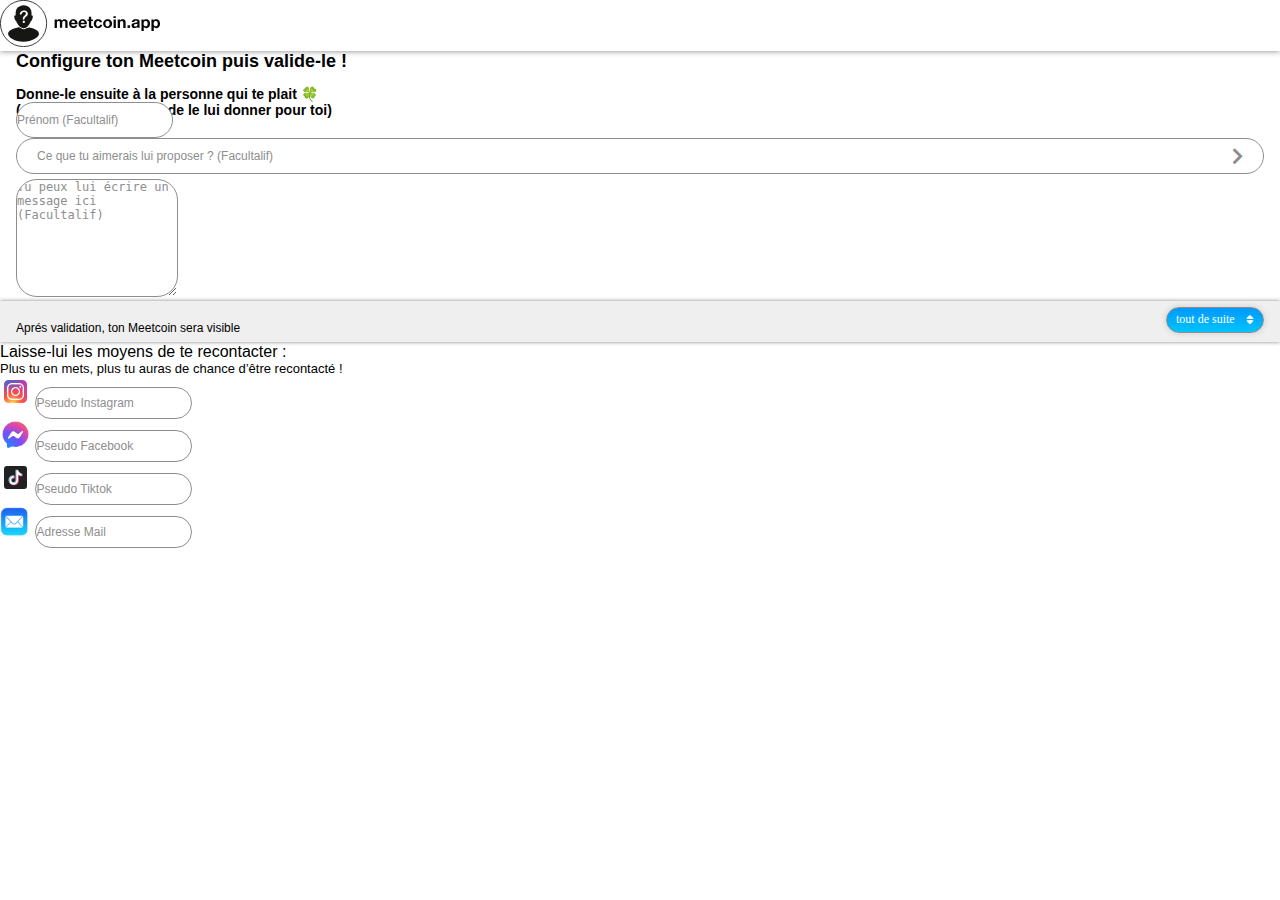
<file: page2.html>
<!DOCTYPE html>
<html lang="en">

<head>
    <meta charset="UTF-8">
    <meta http-equiv="X-UA-Compatible" content="IE=edge">
    <meta name="viewport" content="width=device-width, initial-scale=1.0">
    <link rel="stylesheet" href="https://cdnjs.cloudflare.com/ajax/libs/font-awesome/4.7.0/css/font-awesome.min.css">
    <link rel="stylesheet" href="styles.css">
    <link href="https://cdn.jsdelivr.net/npm/bootstrap@5.1.3/dist/css/bootstrap.min.css" rel="stylesheet"
        integrity="sha384-1BmE4kWBq78iYhFldvKuhfTAU6auU8tT94WrHftjDbrCEXSU1oBoqyl2QvZ6jIW3" crossorigin="anonymous">
    <link rel="stylesheet" href="https://cdn.jsdelivr.net/npm/bootstrap-icons@1.3.0/font/bootstrap-icons.css">
    <link rel="stylesheet" href="https://pro.fontawesome.com/releases/v5.10.0/css/all.css" />
    <script src="https://ajax.googleapis.com/ajax/libs/jquery/3.5.1/jquery.min.js"></script>
    <script src="https://code.jquery.com/jquery-3.4.1.min.js"></script>
    <title>meetcoin</title>
</head>

<body>
      <!-- head -->
      <header class="head  pt-2 pb-2">
        <div class="container-fluid d-flex justify-content-between">
            <a href="#"><img src="images/logo_meetcoin.svg" class="img-fluid  logo " alt=""></a>
            <!-- <a href="#"><img src="images/bouton_menu_france@3x.png" class="img-fluid flg "  alt="" ></a> -->
            <!-- <a href="#"  type="button" data-bs-toggle="offcanvas" data-bs-target="#offcanvasRight" aria-controls="offcanvasRight"><img src="images/bouton_menu_france@3x.png" class="img-fluid flg "  alt="" ></a> -->
           

          </div>
        </div>
    </header>


    <!-- Side Bar -->



    <!-- <div class="offcanvas offcanvas-end" tabindex="-1" id="offcanvasRight" aria-labelledby="offcanvasRightLabel">

      <div class="offcanvas-body">
        <div class="index_7" id="index_7">
          <div class="left">
           <div class="head7 ">
          <div class="container-fluid pt-4">
            <a href="#"><img src="images/Group 375.svg" class="img-fluid logo" alt=""></a>
            <h1 class="fw-bold hding pt-2">meetcoin.app</h1>
        
            <div class="wrapper horiz">
    
              <div class="select_wrap">
                  <ul class="default_option">
                      <li class="Fra_li">
                          <div class="option france_Flg">
                              <div class="icon"></div>
                          </div>
                      </li>
                  </ul>
                  <ul class="select_ul">
                      <li>
                          <div class="option france_Flg">
                              <div class="icon"></div>
                          </div>
                      </li>
              
                      <li class="eng_li">
                          <div class="option Eng_flg">
                              <div class="icon"></div>
                          </div>
                      </li>
                  </ul>
              </div>
    
          </div>
      
          </div>
        </div>
        
        
            <div class="row text-center g-2 fw-bold pt-2 pb-2">
      
              <div class="col-md-12 col-lg-12 col-xl-12 btn1 d-block  mt-3 mb-1" id="btn2">
      
                Se connecter / Créer un compte gratuit
                <small>(en 1 min)</small></span>
              </div>
      
            </div>
      
      
      
            <div class="MenuList">
              <hr>
              <div class="menulist">
                <img src="images/Group 377.svg" class="img-fulid img-menu" alt="">
                <p class="p-menu">Acheter des Meetcoins</p>
              </div>
              <hr>
              <div class="menulist">
                <img src="images/Group 378.svg" class="img-fulid img-menu" alt="">
                <p class="p-menu">Pourquoi créer un compte Meetcoin ?</p>
              </div>
              <hr>
              <div class="menulist">
                <img src="images/Group 379.svg" class="img-fulid img-menu" alt="">
                <p class="p-menu">Des idées d’amélioration ?</p>
              </div>
              <hr>
              <div class="menulist">
                <img src="images/Group 380.svg" class="img-fulid img-menu" alt="">
                <p class="p-menu">Nous contacter</p>
              </div>
              <hr>
            </div>
      
      
      
            <div class="text-center fw-bold btn1 d-block   btnRetour" >
      
             <a href="index2.html"> Retour</a>
            </div>
      
          </div>
         
      
        </div>
      </div>
    </div> -->

    <!--index_2  -->
    <section class="index_2" id="index_2">
        <div class="container" style="
    padding-left: 16px;
    padding-right: 16px;">
            <h1 class=" text-center mt-4 fw-bold">Configure ton Meetcoin puis valide-le !</h1>
            <h2 class=" text-center mt-4 " style="margin: 0 !important;margin-top: 13px !important;"><span class="fw-bold" >Donne-le ensuite à la personne qui te plait 🍀</span> <br><span class="fw-normal pt-1">(ou demande à un ami de le lui donner pour toi)</span></h2>
            <!-- <h2 class=" text-center">(ou demande à un ami de le lui donner pour toi)</h2> -->

            <div class="row g-2 pt-3 mt-2">


              <div class="col-8  ">

                  <div class="input-group input-group-lg">
                      <input type="text" class="form-control p-3 inputfield" placeholder="Prénom (Facultalif)">
                  </div>
              </div>

              
              <div class="col-12 ">

                  <div class="selector2" id="main-div2">
                      <div id="selectField2">
                        <p id="selectText2"> Ce que tu aimerais lui proposer ? (Facultalif) </p>
                        <!-- <img src="images/icons8-forward-48.png" alt="" id="arrowIcon2"> -->
                        <i class='fas fa-chevron-right' id="arrowIcon2"></i>
                      </div>
                      <ul id="list2" class="hide2">
                        <li class="options" id="disable disb_2" value="0">
                          <p class="mt-2">Ce que tu aimerais lui proposer ? (Facultalif)</p>
                        </li>
                        <hr>
                        <li class="options2 hover_1 text-center">
                          <p>Faire connaissance</p>
                        </li>
                        <hr>
                        <li class="options2 hover_1 text-center">
                          <p>L’inviter à boire un café</p>
                        </li>
                        <hr>
                        <li class="options2 hover_1 text-center">
                          <p>L’inviter à boire un verre</p>
                        </li>
                        <hr>
                        <li class="options2  hover_1 text-center">
                          <p>Lui faire découvrir un endroit sympa</p>
                        </li>
                        <hr>
                      
                        <li class="options2 hover_1 text-center">
                          <p>L’inviter à un évènement</p>
                        </li>
                      </ul>
                    </div>
              </div>
              <div class="col-12 ">

                  <div class="input-group input-group-lg">
                      <textarea class="form-control p-3"
                          placeholder="Tu peux lui écrire un message ici (Facultalif)" rows="7"></textarea>
                  </div>

              </div>
          </div>
      </div>
      <div class="container-fluid mt-3 mb-2 bg">
          <div class="bg1 pt-1">
              <p class=" pp">Aprés validation, ton Meetcoin sera visible</p>

            
              <div class="selector3" id="main-div3">
                  <div id="selectField3">
                    <p id="selectText3"> tout de suite </p>
                    <!-- <img src="images/icons8-sort-48.png" alt="" id="arrowIcon3"> -->
                    <i class='fas fa-sort ps-sm-3 ps-2' id="arrowIcon3"></i>
                  </div>
                  <ul id="list3" class="hide3 text-center">
                    <li class="options3 pt-2" id="disable3">
                      <p class="text-start ps-2">tout de suite</p>
                    </li>
                    <hr>
                    <li class="options3">
                      <p>dans 1h</p>
                    </li>
                    <hr>
                    <li class="options3">
                      <p>dans 3h</p>
                    </li>
                    <hr>
                    <li class="options3">
                      <p>dans 6h</p>
                    </li>
                    <hr>
                    <li class="options3">
                      <p>dans 12h</p>
                    </li>
                  </ul>
                </div>                
          </div>
      </div>
      <div class="container pt-3">
          <h2 class=" text-center  h2 fw-bold">Laisse-lui les moyens de te recontacter :</h2>
          <p class="text-center">Plus tu en mets, plus tu auras de chance d’être recontacté !</p>

          <div class="row g-4">
              <div class="col-6 d-flex ">
                  <img src="images/instagram.png" class="img-fluid " alt="">
                  <input class="form-control socialinput" type="text" placeholder="Pseudo Instagram">
              </div>
              <div class="col-6 d-flex">
                  <img src="images/facebook.png" class="img-fluid" alt="">
                  <input class="form-control socialinput" type="text" placeholder="Pseudo Facebook">
              </div>
              <div class="col-6 d-flex">
                  <img src="images/tiktok.png" class="img-fluid" alt="">
                  <input class="form-control socialinput" type="text" placeholder="Pseudo Tiktok">
              </div>
              <div class="col-6 d-flex">
                  <img src="images/email.png" class="img-fluid email_img" alt="">
                  <input class="form-control socialinput" type="text" placeholder="Adresse Mail">
              </div>
          </div>
          </div>
          </section>

          <script src="headerScript.js"></script>
          <script src="https://cdn.jsdelivr.net/npm/bootstrap@5.1.3/dist/js/bootstrap.bundle.min.js"
                integrity="sha384-ka7Sk0Gln4gmtz2MlQnikT1wXgYsOg+OMhuP+IlRH9sENBO0LRn5q+8nbTov4+1p"
                crossorigin="anonymous"></script>
</body>
</html>
</file>
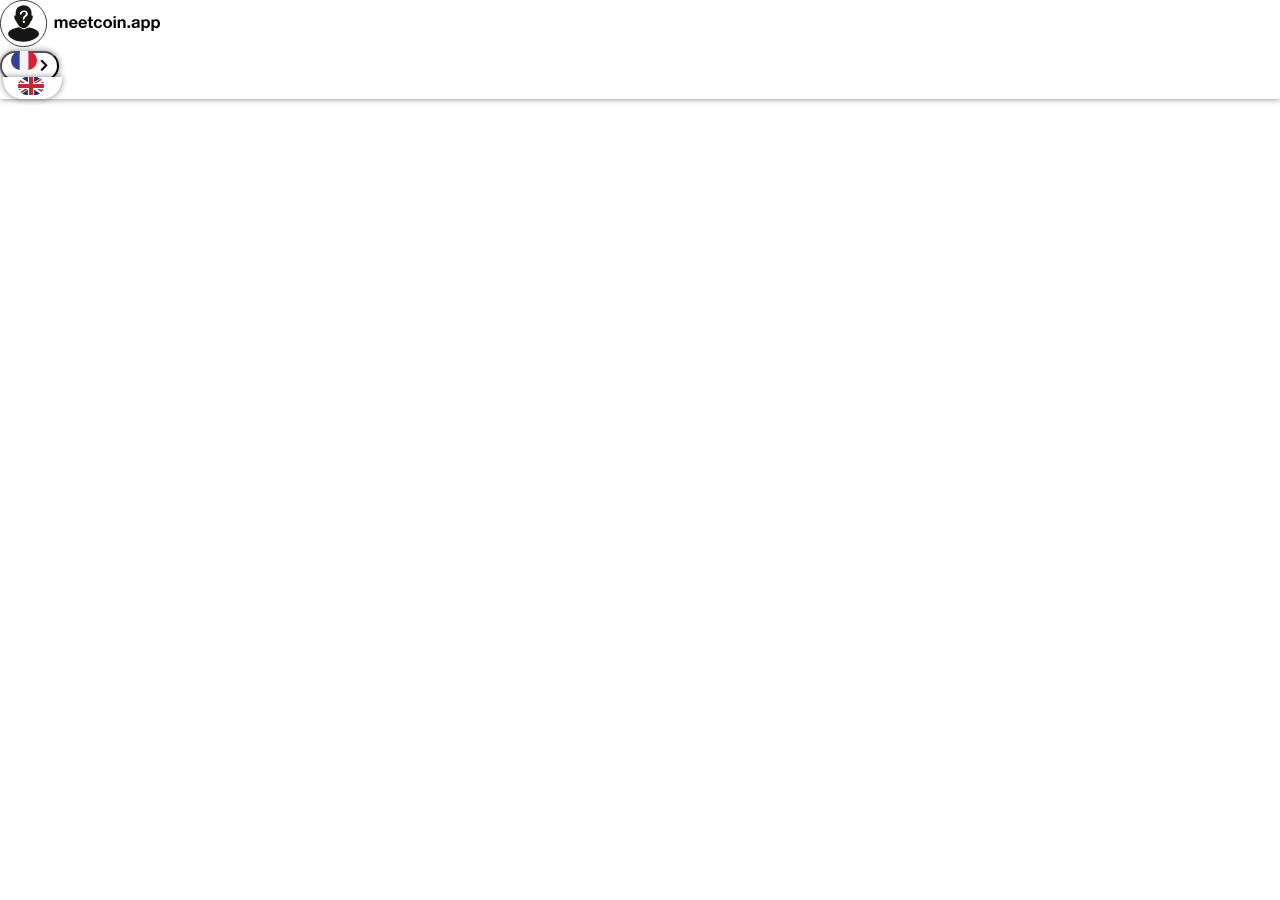
<file: test.html>
<!DOCTYPE html>
<html lang="en">

<head>
    <meta charset="UTF-8">
    <meta http-equiv="X-UA-Compatible" content="IE=edge">
    <meta name="viewport" content="width=device-width, initial-scale=1.0">
    <link rel="stylesheet" href="styles.css">
    <link href="https://cdn.jsdelivr.net/npm/bootstrap@5.1.3/dist/css/bootstrap.min.css" rel="stylesheet"
        integrity="sha384-1BmE4kWBq78iYhFldvKuhfTAU6auU8tT94WrHftjDbrCEXSU1oBoqyl2QvZ6jIW3" crossorigin="anonymous">
    <link rel="stylesheet" href="https://cdn.jsdelivr.net/npm/bootstrap-icons@1.3.0/font/bootstrap-icons.css">
    <link rel="stylesheet" href="https://pro.fontawesome.com/releases/v5.10.0/css/all.css" />
    <title>meetcoin</title>
    <!-- Required meta tags -->
    <meta charset="utf-8">
    <meta name="viewport" content=
            "width=device-width, initial-scale=1,
            shrink-to-fit=no">
  
    <!-- Bootstrap CSS -->
    <link rel="stylesheet" href=
"https://stackpath.bootstrapcdn.com/bootstrap/4.5.0/css/bootstrap.min.css"
        integrity=
"sha384-9aIt2nRpC12Uk9gS9baDl411NQApFmC26EwAOH8WgZl5MYYxFfc+NcPb1dKGj7Sk"
        crossorigin="anonymous">
  
    <!-- Optional JavaScript -->
    <!-- jQuery first, then Popper.js, 
        then Bootstrap JS -->
    <script src="https://code.jquery.com/jquery-3.5.1.slim.min.js"
        integrity=
"sha384-DfXdz2htPH0lsSSs5nCTpuj/zy4C+OGpamoFVy38MVBnE+IbbVYUew+OrCXaRkfj"
        crossorigin="anonymous">
    </script>
      
    <script src=
"https://cdn.jsdelivr.net/npm/popper.js@1.16.0/dist/umd/popper.min.js"
        integrity=
"sha384-Q6E9RHvbIyZFJoft+2mJbHaEWldlvI9IOYy5n3zV9zzTtmI3UksdQRVvoxMfooAo"
        crossorigin="anonymous">
    </script>
      
    <script src=
"https://stackpath.bootstrapcdn.com/bootstrap/4.5.0/js/bootstrap.min.js"
        integrity=
"sha384-OgVRvuATP1z7JjHLkuOU7Xw704+h835Lr+6QL9UvYjZE3Ipu6Tp75j7Bh/kR0JKI"
        crossorigin="anonymous">
    </script>
<style>

.collapsible:after {
  content: ;
 
  float: right;
  margin-left: 5px;
}
.arrow {
  
}

.right {
  
}
.active:after {
    border: solid black;
  border-width: 0 2px 2px 0;
  margin-left: 5px; 
  display: inline-block;
  padding: 3px;
 
  transform: rotate(-45deg);
  -webkit-transform: rotate(-45deg);
}

.content {
  padding: 0 18px;
  max-height: 0;
  width: 125px;
  overflow: hidden;
  transition: max-height 0.3s ease-out;
  border: none;
}

.dropdown-toggle{
    background: #ffffff 0% 0% no-repeat padding-box;
  box-shadow: 0px 0px 6px #0000007b;
  border-radius: 20px;
  width: 59px;
  height: 30px;
}

.dropdown-toggle::after{
    content: none !important;
}

.dropdown-toggle:focus{
  box-shadow: none;
}

/* .Flg_Icon_rotate {
  transform: rotate(90deg);
  font-size: 12px !important;
  padding-top: 5px;
} */

.rotate {
    -moz-transition: all .5s linear;
    -webkit-transition: all .5s linear;
    transition: all .5s linear;
}
.rotate.down {
    -moz-transform:rotate(90deg);
    -webkit-transform:rotate(90deg);
    transform:rotate(90deg);
}

.fas,
 .fa-chevron-right{
  z-index: 99;
  font-size: 13px;
  /* transform: translateY(-5px); */
}
.img-flg,
#Headarrow{
    transform: translateY(-4px);
}

.dropdown-item{
    background: #ffffff 0% 0% no-repeat padding-box;
  box-shadow: 0px 0px 6px #0000007b;
  border-radius: 0 0 20px 20px;
  width: 59px;
  transform: translateX(3px);
}
</style>

</head>

<body>
    <!-- head -->
    <header class="head  pt-2 pb-2">
        <div class="container-fluid d-flex justify-content-between">
            <a href="#"><img src="images/logo_meetcoin.svg" class="img-fluid  logo " alt=""></a>

            <a href="#" style="margin-top:10px;"><div class="dropdown">
            <button class="btn 
                    dropdown-toggle border border-white" type="button" 
                    id="dropdownMenuButton" 
                    data-toggle="dropdown"
                    aria-haspopup="true" 
                    aria-expanded="false">
                <img src="images/Drapeau_francais.svg" id="2" class="img-flg">
                <i class='fas fa-chevron-right rotate"' id="Headarrow"></i>
                <!-- <img src="images/icons8-forward-48.png" alt="" id='myImg'  onclick="myFunction() "> -->
     
            </button>
  
            <ul class="dropdown-menu border border-white  " 
                aria-labelledby="dropdownMenuButton" style="width:50px !important;">
                <li class="dropdown-item " onclick="change()" style="margin-right: 10px !important;padding-left: 15px;">
                    <img src=
"images/Drapeau_anglais.svg"
                     id="1"> </li>
                
            </ul>
        </div></a>

           <!--  <a href="#" style="margin-top:10px;"><button class="collapsible btn float-end" onclick="myFunction()" ><img src="images/Drapeau_francais.svg" ><img src="images/icons8-forward-48.png" style="width:20px;" id="myImg"> </button>

                <div class="content float-end" >
            <img src="images/Drapeau_anglais.svg" class="float-end me-3" style="margin-top:8px;">
            </div></a> -->
    
            <!-- <a href="#"><img src="images/bouton_menu_france@3x.png" class="img-fluid flg "  alt="" ></a> -->
        </div>
    </header>

    <script>
var coll = document.getElementsByClassName("collapsible");
var i;

for (i = 0; i < coll.length; i++) {
  coll[i].addEventListener("click", function() {
    this.classList.toggle("active");
    var content = this.nextElementSibling;
    if (content.style.maxHeight){
      content.style.maxHeight = null;
    } else {
      content.style.maxHeight = content.scrollHeight + "px";
    } 
  });
}

var c = 0;
function myFunction() {
    
    if(c==0){
        document.getElementById("myImg").src = "images/icons8-forward-48.png";
        document.getElementById('myImg').src = "images/down-arrow.png";      
        c=1;
    }
    else if(c==1){
        document.getElementById('myImg').src = "images/down-arrow.png";  
        document.getElementById("myImg").src = "images/icons8-forward-48.png";
        c=0;
    }
}
</script>

 <script type="text/javascript">
        var a =0;
        function change() {
            if(a==0){
                document.getElementById('2').src="images/Drapeau_francais.svg";
                document.getElementById('1').src="images/Drapeau_anglais.svg";
                a=1;
            }
            else if(a==1){
                document.getElementById('2').src="images/Drapeau_anglais.svg";
                document.getElementById('1').src="images/Drapeau_francais.svg";
                a=0;
            }
        }


        

        $(".rotate").click(function () {
    $(this).toggleClass("down");
})
    </script>


<script>
      var FlgField = document.getElementById('FlgField');
var selectFlg = document.getElementById('selectFlg');
var Flgoptions = document.getElementsByClassName("Flgoptions");
var Flglist = document.getElementById("Flglist");
var Headarrow = document.getElementById("Headarrow");


FlgField.onclick = function(){
    Flglist.classList.toggle("Flghide");
    Headarrow.classList.toggle('Flg_Icon_rotate');

}

for (Flgoptions of Flgoptions){
    Flgoptions.onclick = function(){
        // selectFlg.img = this.src;
        // selectFlg.innerHTML = this.textContent;

        Flglist.classList.toggle("Flghide")
        Headarrow.classList.toggle('Flg_Icon_rotate');
  }
}
</script>




    <script src="https://cdn.jsdelivr.net/npm/bootstrap@5.1.3/dist/js/bootstrap.bundle.min.js"
        integrity="sha384-ka7Sk0Gln4gmtz2MlQnikT1wXgYsOg+OMhuP+IlRH9sENBO0LRn5q+8nbTov4+1p"
        crossorigin="anonymous"></script>
</body>

</html>
</file>
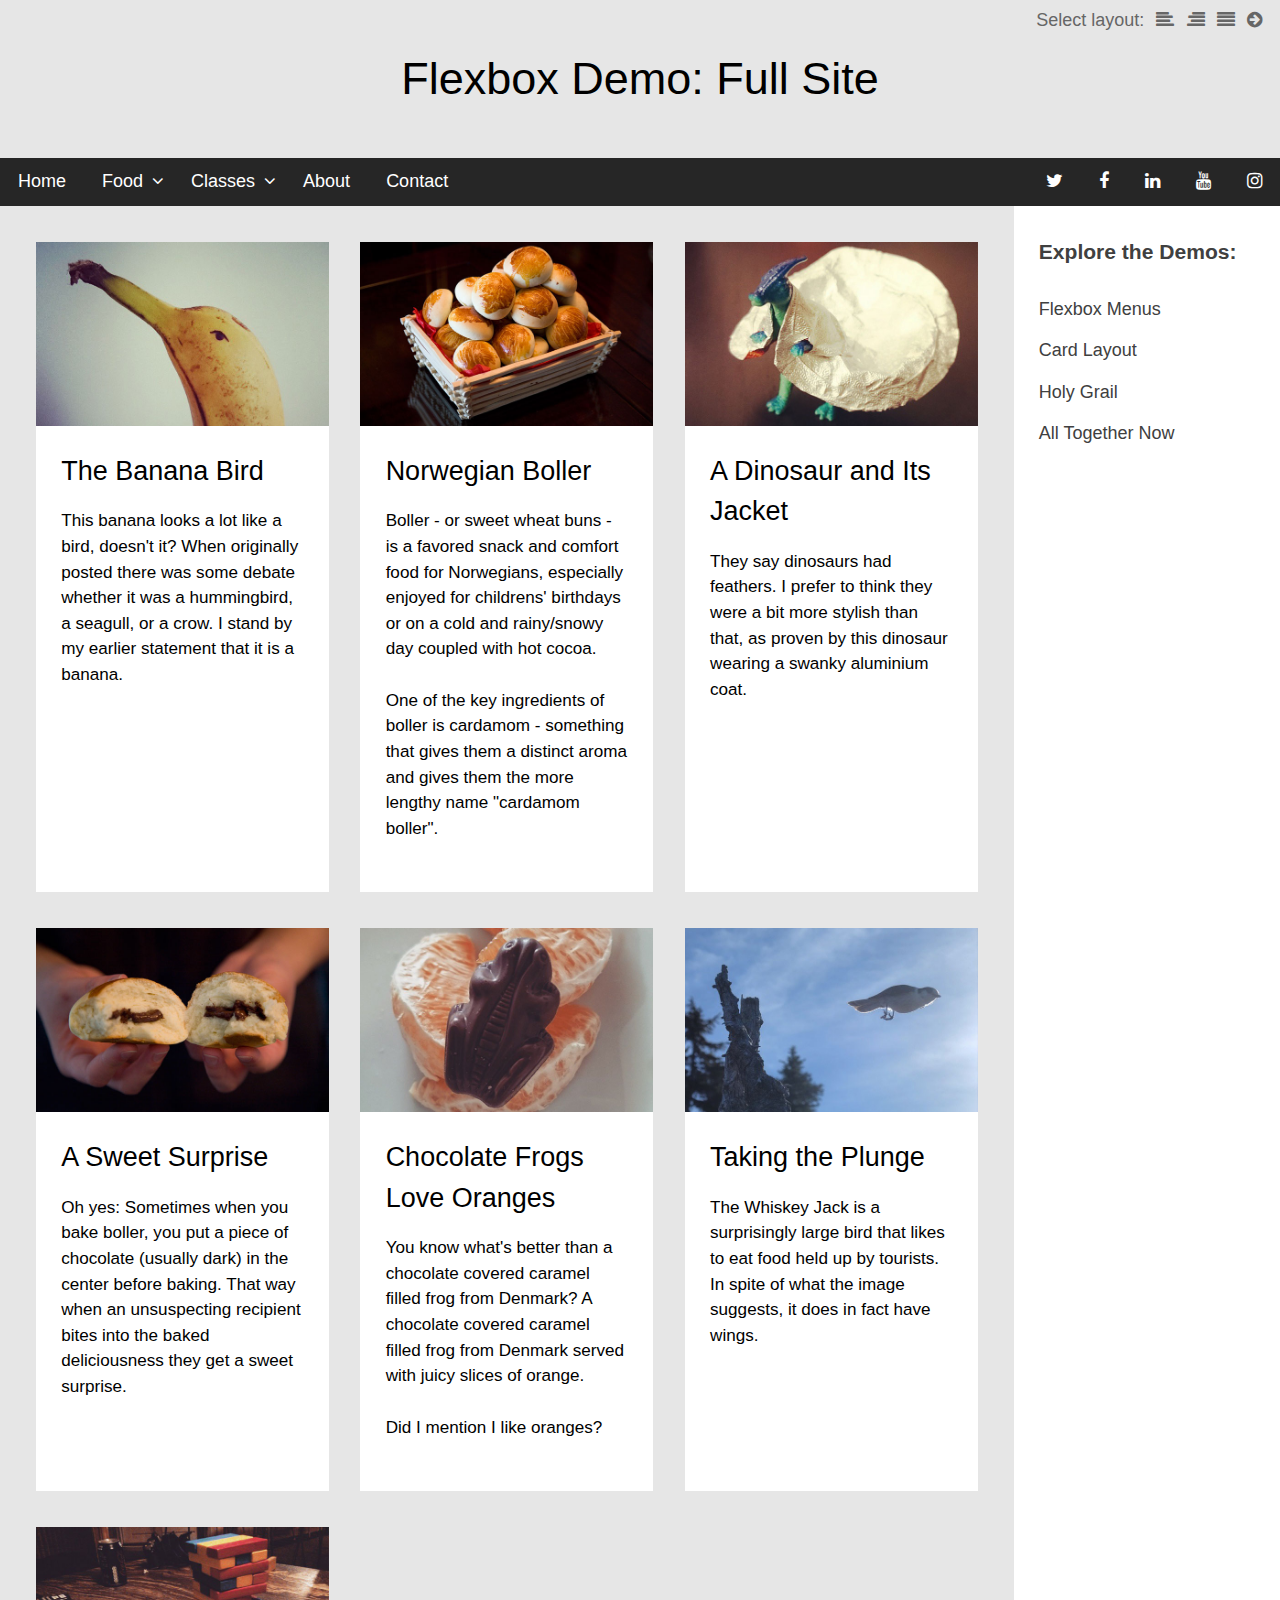
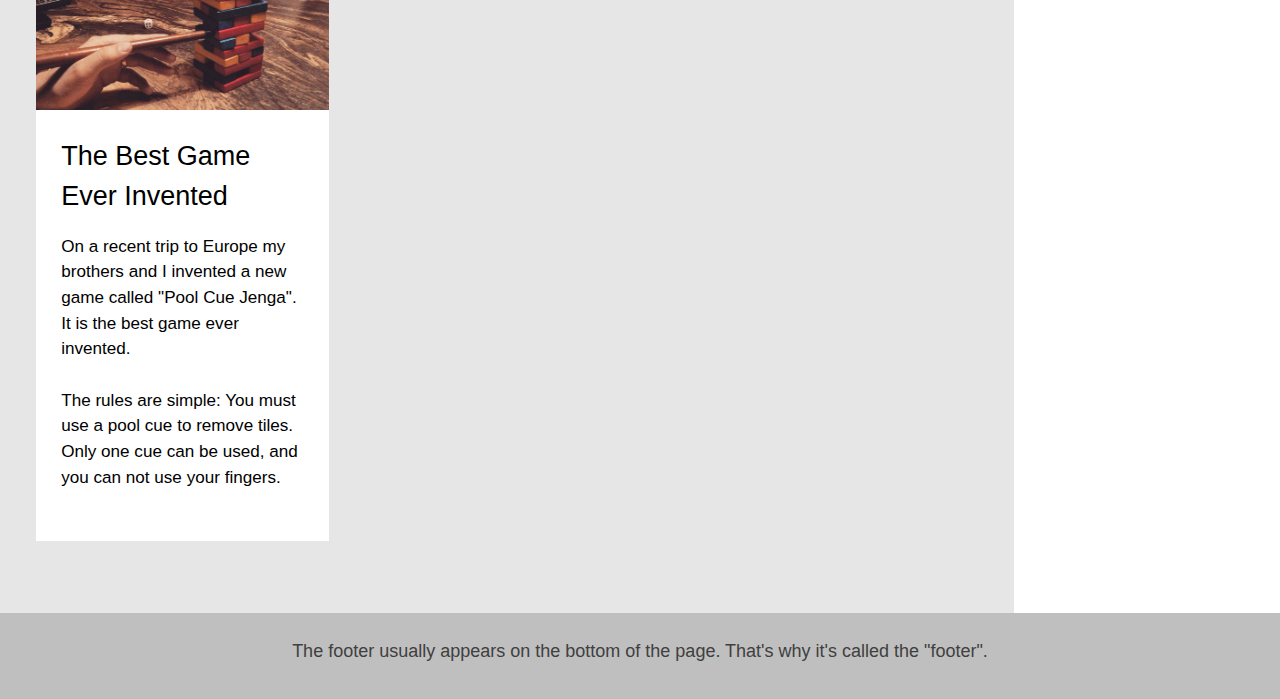
<file: final-prefixed/all-together.html>
<!DOCTYPE html>
<html lang="en-US">
    
<head>
    <meta charset="UTF-8">
    <meta name="viewport" content="width=device-width, initial-scale=1">
        
    <title>Flexbox Full Site Demo</title>
    <meta name="description" content="Flexible box Full Site demo from Morten Rand-Hendriksen, staff author at lynda.com"/>
                
    <link rel="stylesheet" href="style-all-together.css" type="text/css" media="all">
    <link rel="stylesheet" href="http://maxcdn.bootstrapcdn.com/font-awesome/4.3.0/css/font-awesome.min.css">
    
</head>
    
<body>
    <a class="skip-link screen-reader-text" href="#content">Skip to content</a>
    <div class="outer-wrap">

    <header class="masthead">
        <div class="sidebar-switcher">
            Select layout: <a href="#" class="sidebar-left-toggle"><i class="fa fa-align-left"></i><span class="screen-reader-text">Move sidebar to the left</span></a> <a href="#" class="sidebar-right-toggle"><i class="fa fa-align-right"></i><span class="screen-reader-text">Move sidebar to the right</span></a> <a href="#" class="no-sidebar-toggle"><i class="fa fa-align-justify"></i><span class="screen-reader-text">Remove sidebar</span></a>  <a href="#" class="hide-sidebar-toggle"><i class="fa fa-arrow-circle-right"></i><span class="screen-reader-text">Remove sidebar</span></a>
        </div><!-- .sidebar-switcher -->

        <div class="centered">
            <div class="site-branding">
                <h1 class="site-title">Flexbox Demo: Full Site</h1>
            </div><!-- .site-title -->
        </div><!-- .centered -->
        
        <div class="nav-mixed menu">
            <nav id="multi-level-nav" class="multi-level-nav" role="navigation">
                <ul>
                    <li><a href="#">Home</a></li>
                    <li class="has-children">
                        <a href="#">Food<button class="dropdown-toggle" aria-expanded="false"><span class="screen-reader-text">Expand child menu</span></button></a>
                        <ul class="sub-menu">
                            <li><a href="#">Chef for Hire</a></li>
                            <li><a href="#">Catering</a></li>
                            <li><a href="#">Restaurant</a></li>
                        </ul>
                    </li>
                    <li class="has-children">
                        <a href="#">Classes<button class="dropdown-toggle" aria-expanded="false"><span class="screen-reader-text">Expand child menu</span></button></a>
                        <ul class="sub-menu">
                            <li><a href="#">Class Schedule</a></li>
                            <li><a href="#">Register</a></li>
                            <li><a href="#">Breakfast Class</a></li>
                            <li><a href="#">Brunch Class</a></li>
                            <li><a href="#">Lunch Class</a></li>
                            <li><a href="#">Dinner Class</a></li>
                            <li><a href="#">Dessert Class</a></li>
                            <li><a href="#">Baking Class</a></li>
                            <li><a href="#">Canning Class</a></li>
                            <li><a href="#">Shopping Class</a></li>
                            <li><a href="#">Tools Class</a></li>
                        </ul>
                    </li>
                    <li><a href="#">About</a>
                        <ul class="sub-menu">
                            <li><a href="#">The Eat Story</a></li>
                            <li><a href="#">Meet the Chef</a></li>
                            <li><a href="#">Meet the Team</a></li>
                            <li><a href="#">Our Vendors</a></li>
                            <li><a href="#">Legal</a></li>
                        </ul>
                    </li>
                    <li><a href="#">Contact</a></li>
                </ul>
            </nav><!-- #multi-level-nav .multi-level-nav -->

            <nav id="social-menu" class="social-menu" role="navigation">
                <ul>
                    <li><a href="http://twitter.com"><span class="screen-reader-text">Twitter</span></a></li>
                    <li><a href="http://facebook.com"><span class="screen-reader-text">Facebook</span></a></li>
                    <li><a href="http://linkedin.com"><span class="screen-reader-text">LinkedIn</span></a></li>
                    <li><a href="http://youtube.com"><span class="screen-reader-text">YouTube</span></a></li>
                    <li><a href="http://instagram.com"><span class="screen-reader-text">Instagram</span></a></li>
                </ul>
            </nav><!-- .social-menu -->
        </div><!-- .mixed-menu -->
        
    </header><!-- .masthead -->
    
    <div class="content">
        <main class="main-area">
            
            <section class="cards">
                
                <article class="card">
                    <a href="#">
                        <picture class="thumbnail">
                            <img src="images/cropped/banana-wide.jpg" alt="A banana that looks like a bird">
                        </picture>
                        <div class="card-content">
                            <h2>The Banana Bird</h2>
                            <p>This banana looks a lot like a bird, doesn't it? When originally posted there was some debate whether it was a hummingbird, a seagull, or a crow. I stand by my earlier statement that it is a banana.</p>
                        </div><!-- .card-content -->
                    </a>
                </article><!-- .card -->

                <article class="card">
                    <a href="#">
                        <picture class="thumbnail">
                            <img src="images/cropped/boller.jpg" alt="Norwegian boller">
                        </picture>
                        <div class="card-content">
                            <h2>Norwegian Boller</h2>
                            <p>Boller - or sweet wheat buns - is a favored snack and comfort food for Norwegians, especially enjoyed for childrens' birthdays or on a cold and rainy/snowy day coupled with hot cocoa.</p>
                            <p>One of the key ingredients of boller is cardamom - something that gives them a distinct aroma and gives them the more lengthy name "cardamom boller".</p>
                        </div><!-- .card-content -->
                    </a>
                </article><!-- .card -->

                <article class="card">
                    <a href="#">
                        <picture class="thumbnail">
                            <img src="images/cropped/dinosaur-jacket.jpg" alt="A dinosaur wearing an aluminium jacket">
                        </picture>
                        <div class="card-content">
                            <h2>A Dinosaur and Its Jacket</h2>
                            <p>They say dinosaurs had feathers. I prefer to think they were a bit more stylish than that, as proven by this dinosaur wearing a swanky aluminium coat.</p>
                        </div><!-- .card-content -->
                    </a>
                </article><!-- .card -->

                <article class="card">
                    <a href="#">
                        <picture class="thumbnail">
                            <img src="images/cropped/boller-surprise.jpg" alt="Chocolate filled boller">
                        </picture>
                        <div class="card-content">
                            <h2>A Sweet Surprise</h2>
                            <p>Oh yes: Sometimes when you bake boller, you put a piece of chocolate (usually dark) in the center before baking. That way when an unsuspecting recipient bites into the baked deliciousness they get a sweet surprise.</p>
                        </div><!-- .card-content -->
                    </a>
                </article><!-- .card -->

                <article class="card">
                    <a href="#">
                        <picture class="thumbnail">
                            <img src="images/cropped/chocolate-frog.jpg" alt="Chocolate frog on oranges">
                        </picture>
                        <div class="card-content">
                            <h2>Chocolate Frogs Love Oranges</h2>
                            <p>You know what's better than a chocolate covered caramel filled frog from Denmark? A chocolate covered caramel filled frog from Denmark served with juicy slices of orange.</p>
                            <p>Did I mention I like oranges?</p>
                        </div><!-- .card-content -->
                    </a>
                </article><!-- .card -->

                <article class="card">
                    <a href="#">
                        <picture class="thumbnail">
                            <img src="images/cropped/diving-bird.jpg" alt="A whiskey jack taking a dive">
                        </picture>
                        <div class="card-content">
                            <h2>Taking the Plunge</h2>
                            <p>The Whiskey Jack is a surprisingly large bird that likes to eat food held up by tourists. In spite of what the image suggests, it does in fact have wings.</p>
                        </div><!-- .card-content -->
                    </a>
                </article><!-- .card -->

                <article class="card">
                    <a href="#">
                        <picture class="thumbnail">
                            <img src="images/cropped/pool-cue-jenga.jpg" alt="Playing Jenga with pool cues">
                        </picture>
                        <div class="card-content">
                            <h2>The Best Game Ever Invented</h2>
                            <p>On a recent trip to Europe my brothers and I invented a new game called "Pool Cue Jenga". It is the best game ever invented.</p>
                            <p>The rules are simple: You must use a pool cue to remove tiles. Only one cue can be used, and you can not use your fingers.</p>
                        </div><!-- .card-content -->
                    </a>
                </article><!-- .card -->

            </section><!-- .cards -->
            
        </main>

        <div class="sidebar">
            <div class="squish-container">
            <h3>Explore the Demos:</h3>
            <nav class="example-menu">
                <ul>
                    <li><a href="menus.html">Flexbox Menus</a></li>
                    <li><a href="card-layout.html">Card Layout</a></li>
                    <li><a href="holy-grail.html">Holy Grail</a></li>
                    <li><a href="all-togehter.html">All Together Now</a></li>
                </ul>
            </nav><!-- .example-menu -->
            </div>
        </div><!-- .sidebar -->
    </div><!-- .content -->

    <footer class="footer-area">
        <p>The footer usually appears on the bottom of the page. That's why it's called the "footer".</p>
    </footer>

    </div><!-- .outer-wrap -->

    <script type="text/javascript" src="JS/libs/jquery-2.1.3.min.js"></script>
    <script type="text/javascript" src="JS/sidebar-switcher.js"></script>
    <script type="text/javascript" src="JS/menu-toggle.js"></script>

</body>

</html>
</file>
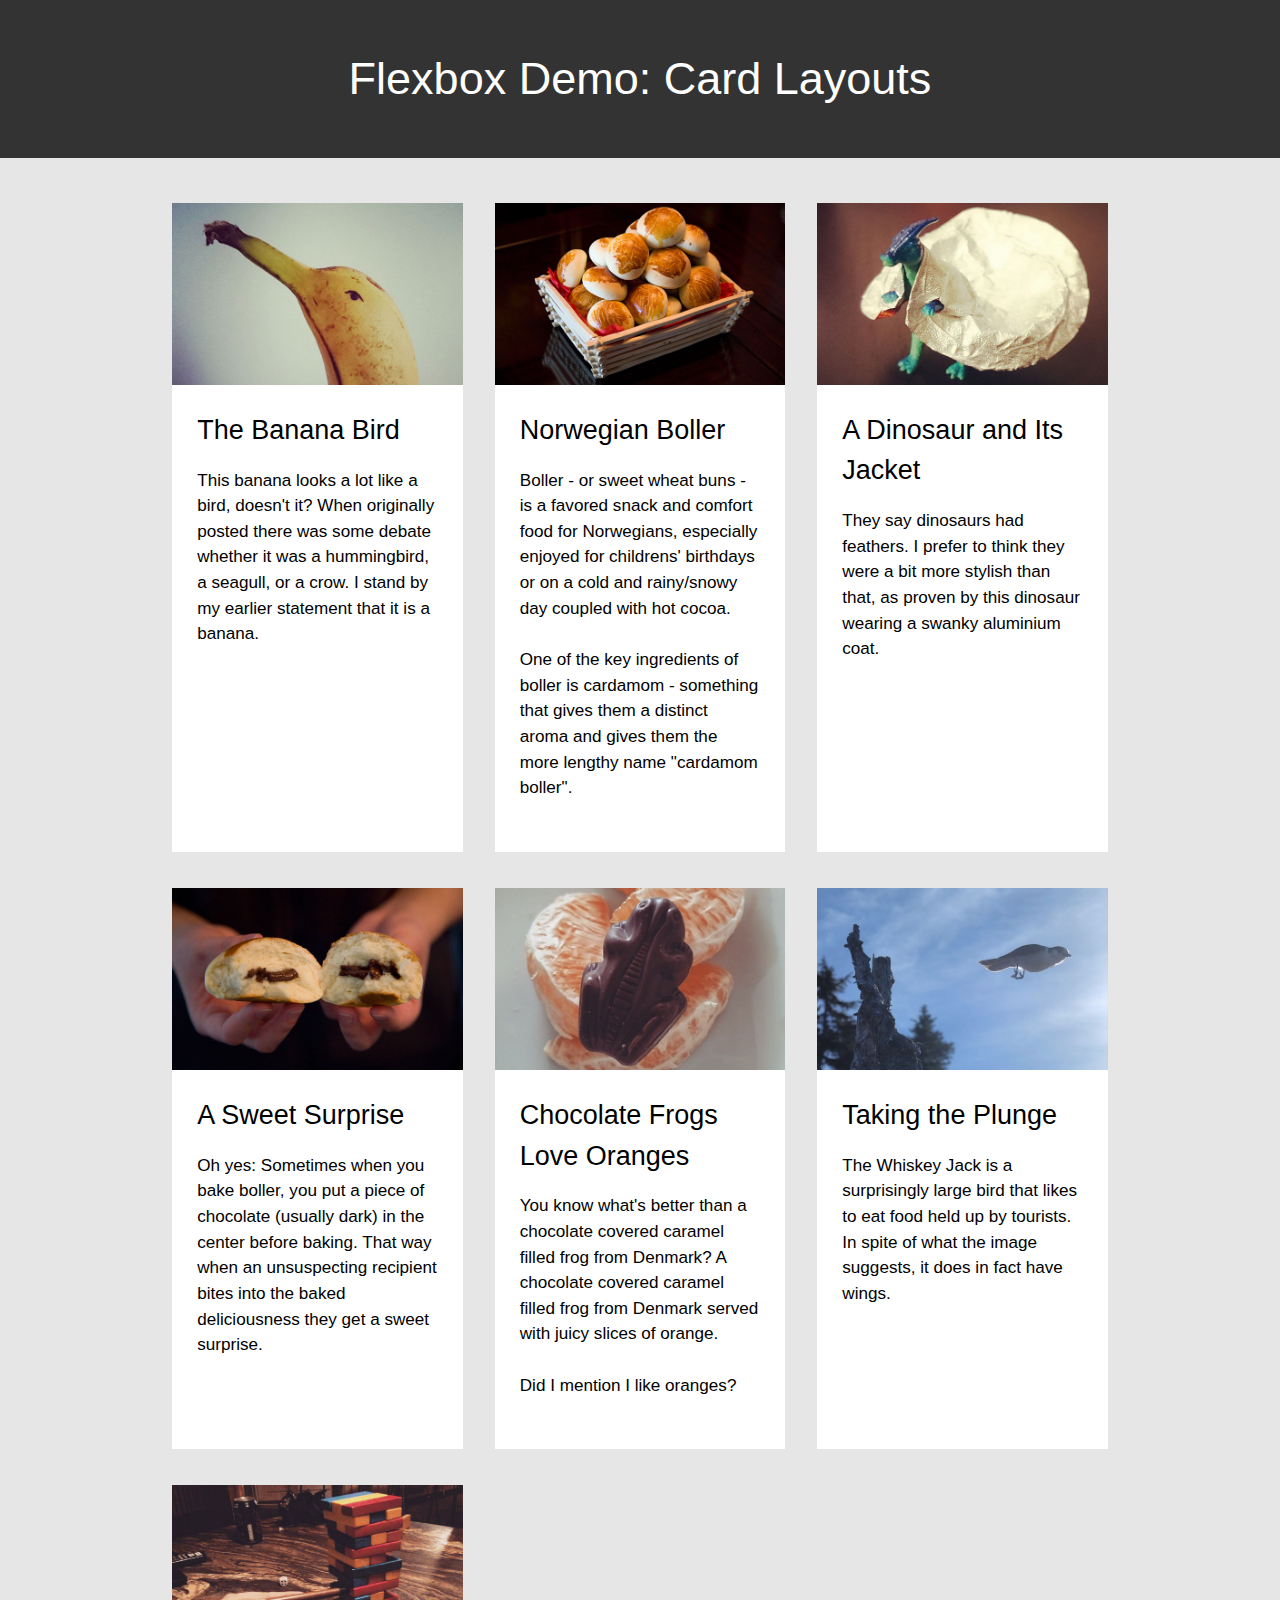
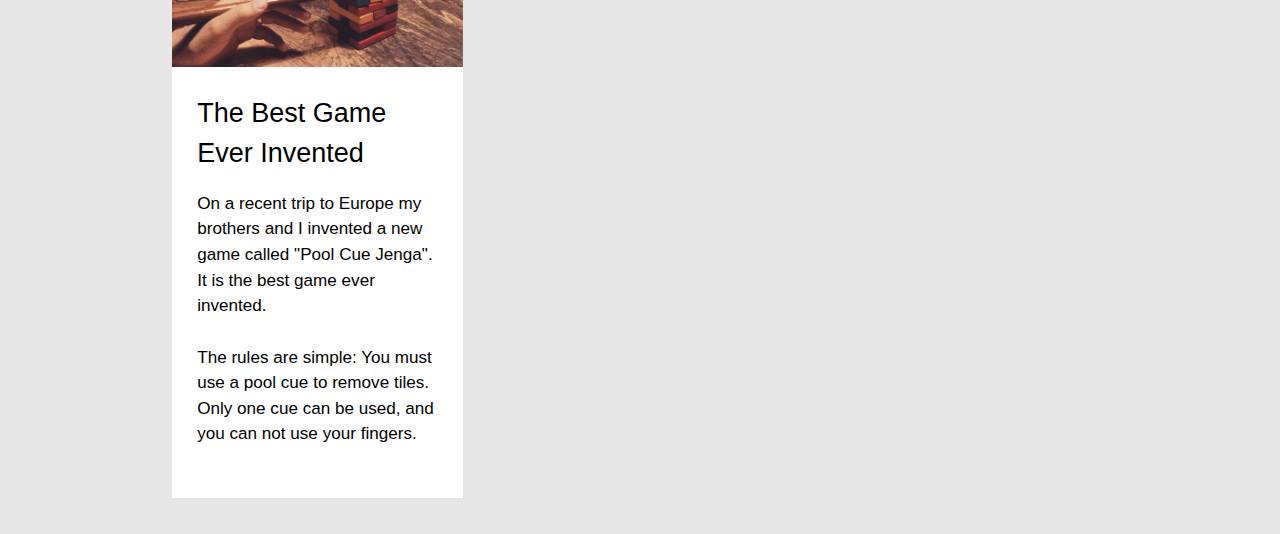
<file: final-prefixed/card-layout.html>
<!DOCTYPE html>
<html lang="en-US">
    
<head>
    <meta charset="UTF-8">
    <meta name="viewport" content="width=device-width, initial-scale=1">
        
    <title>Flexbox Card Demos</title>
    <meta name="description" content="Flexible box card-based layout demo from Morten Rand-Hendriksen, staff author at lynda.com"/>
                
    <link rel="stylesheet" href="style-card.css" type="text/css" media="all">
    <link rel="stylesheet" href="http://maxcdn.bootstrapcdn.com/font-awesome/4.3.0/css/font-awesome.min.css">
    
</head>
    
<body>
    <a class="skip-link screen-reader-text" href="#content">Skip to content</a>

    <header class="masthead clear">
        <div class="centered">
            
            <div class="site-branding">
                <h1 class="site-title">Flexbox Demo: Card Layouts</h1>
            </div><!-- .site-title -->
        </div><!-- .centered -->
    </header><!-- .masthead -->
    
    <main class="main-area">
        
        <div class="centered">

            <section class="cards">
                
                <article class="card">
                    <a href="#">
                        <picture class="thumbnail">
                            <img src="images/cropped/banana-wide.jpg" alt="A banana that looks like a bird">
                        </picture>
                        <div class="card-content">
                            <h2>The Banana Bird</h2>
                            <p>This banana looks a lot like a bird, doesn't it? When originally posted there was some debate whether it was a hummingbird, a seagull, or a crow. I stand by my earlier statement that it is a banana.</p>
                        </div><!-- .card-content -->
                    </a>
                </article><!-- .card -->

                <article class="card">
                    <a href="#">
                        <picture class="thumbnail">
                            <img src="images/cropped/boller.jpg" alt="Norwegian boller">
                        </picture>
                        <div class="card-content">
                            <h2>Norwegian Boller</h2>
                            <p>Boller - or sweet wheat buns - is a favored snack and comfort food for Norwegians, especially enjoyed for childrens' birthdays or on a cold and rainy/snowy day coupled with hot cocoa.</p>
                            <p>One of the key ingredients of boller is cardamom - something that gives them a distinct aroma and gives them the more lengthy name "cardamom boller".</p>
                        </div><!-- .card-content -->
                    </a>
                </article><!-- .card -->

                <article class="card">
                    <a href="#">
                        <picture class="thumbnail">
                            <img src="images/cropped/dinosaur-jacket.jpg" alt="A dinosaur wearing an aluminium jacket">
                        </picture>
                        <div class="card-content">
                            <h2>A Dinosaur and Its Jacket</h2>
                            <p>They say dinosaurs had feathers. I prefer to think they were a bit more stylish than that, as proven by this dinosaur wearing a swanky aluminium coat.</p>
                        </div><!-- .card-content -->
                    </a>
                </article><!-- .card -->

                <article class="card">
                    <a href="#">
                        <picture class="thumbnail">
                            <img src="images/cropped/boller-surprise.jpg" alt="Chocolate filled boller">
                        </picture>
                        <div class="card-content">
                            <h2>A Sweet Surprise</h2>
                            <p>Oh yes: Sometimes when you bake boller, you put a piece of chocolate (usually dark) in the center before baking. That way when an unsuspecting recipient bites into the baked deliciousness they get a sweet surprise.</p>
                        </div><!-- .card-content -->
                    </a>
                </article><!-- .card -->

                <article class="card">
                    <a href="#">
                        <picture class="thumbnail">
                            <img src="images/cropped/chocolate-frog.jpg" alt="Chocolate frog on oranges">
                        </picture>
                        <div class="card-content">
                            <h2>Chocolate Frogs Love Oranges</h2>
                            <p>You know what's better than a chocolate covered caramel filled frog from Denmark? A chocolate covered caramel filled frog from Denmark served with juicy slices of orange.</p>
                            <p>Did I mention I like oranges?</p>
                        </div><!-- .card-content -->
                    </a>
                </article><!-- .card -->

                <article class="card">
                    <a href="#">
                        <picture class="thumbnail">
                            <img src="images/cropped/diving-bird.jpg" alt="A whiskey jack taking a dive">
                        </picture>
                        <div class="card-content">
                            <h2>Taking the Plunge</h2>
                            <p>The Whiskey Jack is a surprisingly large bird that likes to eat food held up by tourists. In spite of what the image suggests, it does in fact have wings.</p>
                        </div><!-- .card-content -->
                    </a>
                </article><!-- .card -->

                <article class="card">
                    <a href="#">
                        <picture class="thumbnail">
                            <img src="images/cropped/pool-cue-jenga.jpg" alt="Playing Jenga with pool cues">
                        </picture>
                        <div class="card-content">
                            <h2>The Best Game Ever Invented</h2>
                            <p>On a recent trip to Europe my brothers and I invented a new game called "Pool Cue Jenga". It is the best game ever invented.</p>
                            <p>The rules are simple: You must use a pool cue to remove tiles. Only one cue can be used, and you can not use your fingers.</p>
                        </div><!-- .card-content -->
                    </a>
                </article><!-- .card -->

            </section><!-- .cards -->
           
        </div><!-- .centered -->
        
    </main>
    
    <footer class="footer-area">
        <div class="centered">
            
        </div><!-- .centered -->
    </footer>
    
</body>

</html>
</file>
<file: styles.css>
@import url("https://fonts.googleapis.com/css2?family=Source+Sans+Pro:wght@600&display=swap");
@font-face {
  font-family: "Helvetica Neue";
  src: url("Helvetica-Neue-Font/HelveticaNeue\ Bold.ttf") format("ttf");
  font-family: "SF Pro";
  src: url("sf-pro-display-cufonfonts/SFPRODISPLAYSEMIBOLDITALIC.OTF")
    format("OTF");
}

.offcanvas-body {
  padding: 0 !important;
}

.offcanvas {
  transition: transform 0.5s ease-in-out !important;
}

.offcanvas-end {
  border-left: none !important;
}



.head .flg {
  margin-top: 4px;
  width: 90px;
}
.size {
  width: 100px;
}
.head .logo {
  width: 160px;
  /* height: 58px; */
}
#space {
  margin: 0px;
}
#space h6 {
  margin-bottom: 0px;
  margin: 0;
}
#btn {
  border-radius: 50px;
  font-size: 12px;
  background-color: lightgray;
  padding-left: 0 10px;
  width: 302px;
  padding-top: 12px;
  height: 43px;
  box-shadow: 0px 0px 6px #0000007e;
  border-radius: 5rem;
  background-color: #efefef;
}

#btn2 {
  border-radius: 50px;
  font-size: 12px;
  padding-left: 0 10px;
  width: 302px;
  padding-top: 12px;
  margin-top: 19px !important;
  height: 43px;
  background: linear-gradient(99deg, #0098fd, #00c4fa);
  color: #fff;
  box-shadow: 0px 0px 6px #0000007e;
  border-radius: 5rem;
}
#headingsize {
  font-size: 15px;
  font-weight: bold;
  margin-bottom: 0;
}

#headingsize2 {
  font-size: 14px;
}
#fontsize {
  /*width: 320px;
  margin-left:100px;*/
  font-size: 13px;
}

#fontsize li {
  font-size: 14px;
  font-weight: normal;
}
.index_3-Font li {
  font-size: 12px !important;
}
.listspace {
  margin-top: 5px;
}
.head {
  box-shadow: 0px 0px 6px #0000007e;
}

body,
button,
a,
.modal {
  font-family: Helvetica Neue, sans-serif !important;
  letter-spacing: 0;
}

/* Header Flag Button Styling */


.wrapper{
  /* position: absolute; */
  /* width: 59px;
  height: 30px; */
}



.select_wrap{
  width: 59px;
height: 30px;
  margin: 14px auto 5px auto;
  position: relative;
  user-select: none;
}

.select_wrap .default_option{
  background: #fff;
  position: relative;
  cursor: pointer;
  background: #ffffff 0% 0% no-repeat padding-box;
  box-shadow: 0px 0px 6px #0000007b;
  border-radius: 20px;
  width: 59px;
  height: 30px;
}

.select_wrap .default_option li{
    list-style: none;
    padding: 6px 0px 0px 6px;
}

.select_wrap .default_option:before{
    content: "";
    position: absolute;
    top: 11px;
    right: 11px;
    width: 9px;
    height: 9px;
    border: 2px solid;
    border-color: transparent transparent #555555 #555555;
    transform: rotate(225deg)
}

.select_wrap .select_ul{
  position: absolute;
  top: 55px;
  left: 0;
  /* width: 100%; */
  background: #ffffff 0% 0% no-repeat padding-box;
  box-shadow: 0px 0px 6px #0000007b;
  border-radius: 20px;
  width: 59px;
  /* height: 30px; */
  display: none;
  transform: translateY(-3.2rem);
}

.select_wrap  .select_ul:before{
  content: "";
  position: absolute;
  top: 13px;
  right: 8px;
  width: 7px;
  height: 7px;
  border: 2px solid;
  border-color: transparent transparent #555555 #555555;
  transform: rotate(-45deg);
}

.select_wrap .select_ul li{
  padding: 6px 0px 0px 9px;
  cursor: pointer;
  list-style: none;
  height: 30px;
}

.select_wrap .select_ul .Fra_li{
   box-shadow: 0px 0px 6px #0000007b;
   background: #FFFFFF 0% 0% no-repeat padding-box;
border-radius: 14px 14px 0px 0px;
}

.select_wrap .select_ul .eng_li{
  background: #FFFFFF 0% 0% no-repeat padding-box;
box-shadow: 0px 0px 6px #0000007A;
border-radius: 0px 0px 14px 14px;

}

.select_wrap .option{
  display: flex;
  align-items: center;
}

.select_wrap .option .icon{
  background: url('images/Drapeau_francais.svg') no-repeat 0 0;
	width: 32px;
	height: 32px;
  margin-right: 15px;
}

.select_wrap .option.france_Flg .icon{
  background-position: 4px 0;
  /* background-position: 0 0; */
}

.select_wrap .option.Eng_flg .icon{
  background: url('images/Drapeau_anglais.svg') no-repeat 4px 0;
}



.select_wrap.active .select_ul{
  display: block;
}


/* Header horizantol Flag Button Styling  */

.horiz .select_wrap  .select_ul:before{
  content: none !important;
}


.horiz .select_wrap.active .select_ul{
  display: flex;
  left: -4px;
}


.horiz .select_wrap .select_ul .Fra_li{
  border-radius: 14px 0px 14px 0px !important;
  box-shadow: none;
}

.horiz .select_wrap .select_ul .eng_li{
   border-radius: 0px 14px 14px 0px !important;
   box-shadow: none;
}


.horiz .select_wrap .select_ul{
  width: auto !important;
}

.horiz .select_wrap .select_ul li{
  padding: 6px 0px 0px 0px;
  width: 35px;
}

.horiz .select_wrap .option .icon{
  margin-right: 0 !important;
}

.horiz .select_wrap .option.france_Flg .icon{
  background-position: 5px 0;
  /* background-position: 0 0; */
}

/* Header menu and Flag Button Styling  */
.menu_btn{
  display: flex;
  justify-content: center;
  align-items: center;
}
.menu_btn .select_wrap .default_option{
  width: 77px;
}

.menu_btn .select_wrap .select_ul{
  width: 77px;
  transform: translateY(-3.5rem);
  /* z-index: 10; */
}

.menu_btn a{
  text-decoration: none !important;
  z-index: 9 !important;
}

.menu_btn  a img {
  width: 15px;
  transform: translateX(-20px);
  padding-bottom: 1px;
}

.menu_btn .select_wrap .option.france_Flg .icon{
  background-position: 1px 0;
}

.menu_btn  .select_wrap .option.Eng_flg .icon{
 background-position: 1px 0;
}

.menu_btn .select_wrap  .select_ul:before{
  top: 11px;
}
/* _1
_1 styling*/

* {
  box-sizing: border-box;
  margin: 0;
  padding: 0;
}

.index_1 h1 {
  font-size: 18pt;
  letter-spacing: 0px;
}

.index_1 h2 {
  font-size: 16pt;
  letter-spacing: 0px;
}

.index_1 p {
  font-size: 13pt;
  line-height: normal !important;
  padding-left: 5px;
  padding-right: 5px;
}

.index_1 ul .list-img li {
  font-size: 14pt;
  list-style: none;
  font-weight: 600;
  line-height: normal;
}

.index_1 ul .list-img {
  display: flex;
  align-items: center;
}

.index_1 ul .list-img img {
  width: 16px !important;
}

.index_1 .row img {
  width: 80vw;
}

.index_1 .row a {
  border-radius: 5rem;
  box-shadow: 0px 0px 6px #0000007e;
  font: normal normal bold 13px/16px Helvetica Neue;
}

.index_1 .btn1 a {
  background-color: #efefef;
  /* padding: 14px 50px; */
  padding: 12px 28px;
  /* width: 250px; */
  width: 302px;
  text-decoration: none;
  color: #484848;
}

.index_1 .btn2 a {
  background: linear-gradient(99deg, #0098fd, #00c4fa);
  color: #fff;
  /* padding: 14px;
  width: 250px; */
  padding: 14px 13px;
  width: 302px;
  text-decoration: none;
}

.index_1 .btn2 a small {
  font-weight: normal;
  font-size: 8px;
}

/*index_2 styling */

.index_2 h1 {
  font-size: 18px;
  /* font: normal normal bold 18px/23px Helvetica Neue; */
  height: 22px;
}

.index_2 .hd2 {
  height: 25px;
  font-size: 15px;
  line-height: 16px;
}

.index_2 h2 {
  font-size: 14px;
  line-height: normal;
  height: 16px;
  line-height: 16px;
}

.index_2 p {
  font-size: 13px;
  font-weight: 500;
  height: 15px !important;
  line-height: 15px;
}

.index_2 .h2 {
  font-size: 16px;
  font-weight: 500;
  height: 19px;
  text-shadow: 0px 3px 6px #ffffff4e;
  line-height: 19px;
}

.input-group textarea:focus,
.input-group input:focus,
.form-control:focus {
  text-decoration: none !important;
  box-shadow: none !important;
}

.index_2 .row input,
.index_2 .row textarea,
.input-group-prepend {
  /* border-radius: 29px; */
  border-radius: 21px;
  /* border: 2px solid rgb(190, 187, 187); */
  border: 1px solid #8e8e8e;
  font-size: 12px !important;
  /* font-size: 16px !important; */
}

.index_2 .Pré input::placeholder {
  font-size: 11px;
}
.index_2 input::placeholder,
.index_2 textarea::placeholder {
  /* Chrome, Firefox, Opera, Safari 10.1+ */
  color: #8e8e8e !important;
  opacity: 1 !important; /* Firefox */
  font-size: 12px !important;
  /* font-size: 16px !important; */
  /* padding-left: 8px !important; */
}

.index_2 input:-ms-input-placeholder,
.index_2 textarea:-ms-input-placeholder {
  /* Internet Explorer 10-11 */
  color: #8e8e8e !important;
  font-size: 12px !important;
  /* font-size: 16px !important; */
  /* padding-left: 8px !important; */
}

.index_2 input::-ms-input-placeholder,
.index_2 textarea::-ms-input-placeholder {
  /* Microsoft Edge */
  color: #8e8e8e !important;
  font-size: 12px !important;
  /* font-size: 16px !important; */
  /* padding-left: 8px !important; */
}

.selector {
  height: 40px;
}
.inputfield {
  height: 36px;
}

.selector2 {
  height: 41px;
}

.index_2 .row textarea {
  height: 118px;
}

.filled-background {
  background: #e3f9ff !important;
}

/* Select */

.selector,
.selector2,
.selector3 {
  position: relative;
}

#selectField,
#selectField2,
#selectField3 {
  width: 100%;
  /* height: 60px; */
  padding: 8px 20px;
  margin-bottom: 30px;
  box-sizing: border-box;
  background-color: #fff;
  color: #8e8e8e;
  /* border-radius: 29px; */
  border-radius: 21px;
  display: flex;
  justify-content: space-between;
  align-items: center;
  /* border: 2px solid rgb(190, 187, 187); */
  border: 1px solid #8e8e8e;
  /* font-size: 12px; */
}

#selectText,
#selectText2,
#selectText3 {
  font-size: 12px;
}

#selectField3 {
  /* width: 155px !important; */
  /* height: 40px !important; */
  height: 26px !important;
  width: 98px !important;
  color: #fff;
  background: linear-gradient(180deg, #0098fd, #00c4fa) !important;
  margin-bottom: 10px;
  padding: 8px 9px !important;
  font: normal normal 500 12px/15px Helvetica Neue;
  letter-spacing: 0px;
  border-radius: 21px;
  box-shadow: 0px 0px 6px #00000026;
}

#selectField p,
#selectField2 p,
#selectField3 p {
  margin-bottom: 0rem !important;
}

#selectField .fas,
#selectField .fa-chevron-right,
#selectField2 .fas,
#selectField2 .fa-chevron-righti {
  transition: transform 0.4s;
  z-index: 99;
  font-size: 18px;
}

#selectField3 .fas,
#selectField3 .fa-sort {
  font-size: 12px;
  z-index: 99;
}

#list,
#list2,
#list3 {
  width: 100%;
  background: #fff;
  color: black;
  overflow: hidden;
  position: absolute;
  z-index: 9;
  transform: translateY(-4rem);
  border-radius: 21px;
  box-shadow: 0px 0px 5px #0000007e;
}

#list {
  z-index: 10;
  height: 161px !important;
}

#list2 {
  height: 240px;
}

#list3 {
  transform: translateY(-2rem);
  height: 130px;
}

#list p,
#list2 p {
  padding-top: 9px;
  padding-bottom: 8px;
}

#list3 p {
  padding-top: 4px !important;
  margin-bottom: 7px !important;
}

.options {
  color: #686868;
}

.options,
.options2 {
  width: 100%;
  padding: 3px 15px;
  list-style: none;
  box-sizing: border-box;
  cursor: pointer;
  line-height: normal;
}

.options2 p {
  font-size: 14px;
  font-weight: 600 !important;
}

.options3 {
  padding: 1px;
  list-style: none;
  box-sizing: border-box;
  cursor: pointer;
}

.hide,
.hide2,
.hide3 {
  display: none;
}

.rotate,
.rotate2 {
  transform: rotate(90deg);
  color: #fff;
}

.index_2 ol,
ul {
  margin-top: -4px !important;
  margin-bottom: 1rem !important;
  padding-left: 0rem !important;
}

hr {
  margin: 0 !important;
}

.options:nth-child(1),
.options2:nth-child(1),
.options3:nth-child(1) {
  background: linear-gradient(180deg, #0098fd, #00c4fa) !important;
  color: #fff;
}

.options3 {
  background: white;
  color: black;
}

.selected-active,
.selected-active2 {
  background: #e3f9ff !important;
  color: #111 !important;
}

.hover_1:hover:not(.disable) /*for hover filed*/ {
  color: #111 !important;
  background: #e3f9ff !important;
}

.index_2 .container-fluid {
  padding: 16px !important;
}

.index_2 .container-fluid p {
  font-size: 12px;
  height: 15px !important;
  font-weight: 500;
}

.index_2 .bg {
  background-color: #efefef;
  box-shadow: 0px 0px 4px #0000007a;
  height: 41px !important;
}

.index_2 .bg1 {
  display: flex;
  justify-content: space-between;
  align-items: center;
  height: 15px;
  font-size: 12px;
}

.index_2 .bg1 .pp {
  font-size: 12px;
  padding-top: 4px;
}

.index_2 .row .socialinput {
  height: 32px;
}

.index_2 .row img {
  width: 31px;
  height: 31px;
}

.index_2 .row .col .btn {
  z-index: 99;
}

.index_2 .row button {
  border-radius: 31px;
  box-shadow: 0px 0px 10px #00000077;
  font-size: 12px;
  letter-spacing: 0px;
  width: 158px;
  height: 46px;
  line-height: 15px;
  padding: 4px 9px;
}

.index_2 .email_img,
.index_5 .email_img {
  padding-top: 2px;
  /* width: 45px;
  height: 45px; */
  padding-right: 3px;
}

.index_2 .btn1,
.index_2 .btn2,
.index_2 .row .col {
  z-index: 999 !important;
}

.index_2 .row1 .row:last-child {
  --bs-gutter-x: -1rem !important;
}

.index_2 .btn1 button {
  background-color: #efefef;
  z-index: 99 !important;
  /* padding: 15px 12px; */
  color: #686868;
}

.index_2 .btn2 button {
  background: linear-gradient(to right, #0098fd, #00c4fa);
  color: #fff;
  /* padding: 15px 30px; */
  z-index: 99 !important;
}

.rect img {
  width: 100%;
  transform: translateY(-2.9rem);
  height: 60px;
}

/* index_3 Styling */

.index_3 h1 {
  font-size: 24px;
  margin: 0px;
}

.index_3 h2 {
  font-size: 18px;
  margin: 0px;
  margin-bottom: 2px;
}

.index_3 p {
  font-weight: 600;
  line-height: normal;
  margin: 0px;
}

.index_3 .p1,
.index_3 .p3 {
  font-size: 13px;
  /*padding-bottom: 5px;*/
}

.index_3 .p2 {
  font-size: 12px;
}

.index_3 .p3 {
  line-height: 2rem;
}
.index_3 .btn1 a {
  background: linear-gradient(98deg, #0098fd, #00c4fa);
  color: #fff;
  box-shadow: 0px 0px 6px #0000007e;
  margin: 0px !important;
  pdding-bottom: 15px;
  border-radius: 5rem;
  height: 43px;
  font-size: 13px;
  padding-bottom: 15px;
  padding: 11px 20px;
  font-weight: bold;
  /* font: normal normal bold 13px/16px Helvetica Neue; */
}

.index_3 p {
  margin: 0px !important;
}
.index_3 p span {
  font-weight: 500;
}

.index_3 ul .list-img li {
  font-size: 14pt;
  list-style: none;
  font-weight: 500;
  line-height: normal;
}

.index_3 ul .list-img {
  display: flex;
  align-items: center;
}

/* .index_3 ul .list-img img{
  width: 16px !important;
} */

.index_3 .btn2 a {
  background-color: #efefef;
  box-shadow: 0px 0px 6px #0000007e;
  padding: 11px 74px;
  border-radius: 5rem;
  font-size: 13px;
  height: 43px;
  font-weight: bold;
  color: #686868;
}

/* index_4 styling*/

.index_4 .logo img {
}

.index_4 h1 {
  font-size: 18px;
}

.index_4 h2 {
  font-size: 15px;
}

.index_4 p {
  font-size: 14px;
  font-weight: 500;
  margin: 0px !important;
}

.index_4 .btn1 button {
  background: linear-gradient(to right, #0098fd, #00c4fae3);
  color: #fff;
  padding: 10px 40px;
  height: 42px;
  border-radius: 5rem;
  box-shadow: 0px 0px 6px #0000007e;
  font-size: 14px;
  font-weight: 500;
}

.index_4 .img-1 {
  width: 20vw;
}

.digiClock {
  font-size: 2.5rem;
  width: 275px;
  margin: 0px !important;
  margin-top: 15px !important;
  margin-bottom: 2px !important;
  padding-top: 8px;
  background-color: #efefef;
  height: 76px;
  box-shadow: 1px 1px 10px #efefef;
  border-radius: 2rem;
}

/* index_5 styling*/
#ul-center {
  display: block;
  margin: auto;
  background-color: lightblue;
}
.index_5 h1 {
  font-size: 16px;
  margin-bottom: 11px;
}

.index_5 h2 {
  font-size: 15px;
}

.index_5 p {
  font-size: 14px;
  margin: 0;
  margin-bottom: 5px;
}

.index_5 .quote {
  font-size: 13px;
  font-weight: bold;
  font-style: italic;
}

.index_5 .flg {
  width: 100px;
}

.index_5 .card {
  background-color: #efefef;
  box-shadow: 0px 0px 10px #efefef;
  border-radius: 2rem;
  height: 118px;
  width: 343px;
  position: relative;
}

.index_5 .card .card-text {
  font-family: Sf Pro;
  line-height: normal;
}

.cHide {
  display: none !important;
}

.index_5 #cShow {
  display: flex;
  justify-content: center;
  align-items: center;
  background-color: #efefefdc;
  box-shadow: 0px 0px 10px #00000052;
  border-radius: 2rem;
  height: 118px;
  position: absolute;
  width: 343px;
  transform: translateY(-8.4rem);
  margin-left: auto;
  margin-right: auto;
}

.index_5 .row-Cen{
  padding-right: 15px;
  padding-left: 0px;
}
@media (min-width: 992px){
  .gx-xl-0 {
     --bs-gutter-x: -35rem !important;
 }
 } 
@media (min-width: 1050px){
 .gx-xl-0 {
    --bs-gutter-x: -45rem !important;
}
}

.index_5  .row .col-6{
  display: flex;
  justify-content: center;
  align-items: center;
}

.index_5 .row input {
  position: relative;
  border-radius: 20px;
  border: 1px solid #8e8e8e;
  font-size: 11pt;
  color: black;
  width: 132px;
  height: 32px !important;
}

.index_5 #inShow,
.index_5 #inShow2,
.index_5 #inShow3,
.index_5 #inShow4 {
  display: flex;
  justify-content: center;
  align-items: center;
  background-color: #efefefdc;
  border: 1px solid #8e8e8e;
  border-radius: 20px;
  position: absolute;
  width: 132px;
  height: 32px;
  transform: translateX(1rem);
  font-size: 14px;
}

.inHide,
.inHide2,
.inHide3,
.inHide4 {
  display: none !important;
}

.index_5 .row button {
  border-radius: 5rem;
  box-shadow: 0px 0px 6px #0000007e;
  font-size: 13pt;
}

.index_5 .btn1 button {
  background-color: #efefef;
  /* padding: 12px 40px; */
  padding: 11px 40px 12px 40px;
  /* width: 333pt; */
  height: 42px;
  width: 302px;
  font-size: 12px;
}

.index_5 .btn2 button {
  background: linear-gradient(to right, #0098fd, #00c4fa);
  color: #fff;
  font-size: 12px;
  height: 42px;
  width: 302px;
  /* padding: 12px 40px; */
  padding: 11px 40px 12px 40px;
}

.index_5 .form-control{
  padding: 10px !important;
  padding-bottom: 11px !important;
}

/* .index_5 .row .tsmal{
  font-size: 12px !important;
} */
::-webkit-input-placeholder {
  /* Edge */
}

.index_5 input::placeholder {
  /* Chrome, Firefox, Opera, Safari 10.1+ */
  color: black !important;
  font-size: 9.5px;

  opacity: 1 !important; /* Firefox */
  font-weight: 500 !important;
}

.index_5 input:-ms-input-placeholder {
  /* Internet Explorer 10-11 */
  color: lightgray !important;
}

.index_5 input::-ms-input-placeholder {
  /* Microsoft Edge */
}

/* Index-6 Styling */

.index_6 .row a {
  border-radius: 29px;
  box-shadow: 0px 0px 10px #0000007e;
  font-size: 12pt;
  /* height: 46px;
  width: 287px; */
}

.index_6 .prag {
  position: relative;
}

.index_6 .prag::before {
  content: "";
  position: absolute;
  bottom: -15px;
  left: 50%;
  width: 180px;
  height: 3px;
  background: #111;
  transform: translateX(-50%);
}

.index_6 .row p {
  transform: translateY(10px);
}

.index_6 .btn1 a {
  background-color: green !important;
  color: #fff;
  font-size: 12px;
  padding: 14px 24px;
}

.index_6 .btn2 a {
  background: linear-gradient(to right, #0098fd, #00c4fa);
  color: #fff;
  padding: 14px 100px;
  width: 300px !important;
  font-size: 10px !important;
}

.index_6 .btn3 a {
  background-color: #efefef;
  color: #000;
  padding: 14px 79px;
}

/* Index-7 */

.head7 {
  width: 338px !important;
  height: 205px;
  /* background: transparent url('images/Rectangle 412.svg') 0% 0% no-repeat padding-box; */
  box-shadow: 0px 0px 6px #0000004a;
  border-radius: 0px 0px 30px 30px;
  background: linear-gradient(302deg, #00c5fa, #0099fd);
  background-size: 100%;
}

.head7 .container-fluid {
  display: flex;
  justify-content: center;
  align-items: center;
  flex-direction: column;
}

.head7 .container-fluid .logo {
  width: 78px;
  height: 77px;
  background: #fff;
  border-radius: 50%;
}

.head7 .container-fluid .hding {
  color: #fff;
  font-size: 18px;
  height: 20px;
}

.index_7 .MenuList {
  padding-top: 10px;
}

.index_7 .rowFlex {
  --bs-gutter-y: -2.5rem !important;
}

.left {
  /* display: flex;
  flex-direction: column; */
  background: url("images/Rectangle\ 410.svg") no-repeat right;
  /* background: #17171764 no-repeat right; */
  backdrop-filter: blur(10px);
  -webkit-backdrop-filter: blur(10px);

  /* width: 37px; */
  height: 553px;
  z-index: 999 !important;
}

.index_7 #btn2 {
  width: 304px;
  height: 47px;
  margin-left: 20px;
}

.index_7 .img-menu {
  /* width: 34px;
  height: 33px; */
  width: 70px;
  padding-top: 4px;
}

.index_7 hr {
  width: 338px;
}

.index_7 .menulist {
  display: flex;
  justify-content: start;
  align-items: center;
  /* padding-left: 0px; */
  padding-right: 16px;
  height: 42px;
}

.index_7 .p-menu {
  height: 15px;
  font-size: 13px;
  padding-top: 6px;
}

.index_7 .row {
  padding-left: 2.3rem;
}

.index_7 .row a {
  border-radius: 5rem;
  box-shadow: 0px 0px 6px #0000007e;
  font: normal normal bold 12px/16px Helvetica Neue;
}

.index_7 .btn2 a {
  background: linear-gradient(99deg, #0098fd, #00c4fa);
  color: #fff;
  /* padding: 14px;
  width: 250px; */
  padding: 14px 13px;
  width: 304px;
  text-decoration: none;
  /* font-size: 10px; */
  text-align: left;
}

.index_7 .btn2 a small {
  font-weight: normal;
  font-size: 8px;
}

.index_7 .btnRetour {
  background: linear-gradient(99deg, #0098fd, #00c4fa);
  padding-top: 13px;
  width: 338px !important;
  height: 42px !important;
  border-radius: 0 !important;
  font-size: 12px;
  margin-top: 2.8rem;
}

.index_7 .btnRetour a {
  color: #fff;
  text-decoration: none;
}

.index_8 h1 {
  font-size: 24px;
  margin-bottom: 11px;
}
.index_8 h2 {
  font-size: 20px;
  margin-bottom: 11px;
}

/* Page2 */

/* Model Sytling */
body.modal-open .index_1,
body.modal-open .index_2,
body.modal-open .index_3,
body.modal-open .index_4,
body.modal-open .index_5 {
  -webkit-filter: blur(15px) brightness(-50%);
  -moz-filter: blur(15px) brightness(-50%);
  -o-filter: blur(15px) brightness(-50%);
  -ms-filter: blur(15px) brightness(-50%);
  filter: blur(15px) brightness(-50%);
}

.modal {
  /* background: #002d4bcc; */
  background: #002d4bcc 0% 0% no-repeat padding-box;
  z-index: 9999 !important;
  height: 552px;
  width: 375px;
}

.modal .modal-dialog-centered {
  display: flex;
  justify-content: center;
  align-items: center;
}

.modal .modal-dialog .modal-header {
  border-bottom: none !important;
}

.modal .modal-dialog {
  display: flex;
  justify-content: center;
  align-items: center;
}

.modal .modal-dialog .modal-content {
  width: 343px !important;
  letter-spacing: 0px;
  line-height: normal;
  border-radius: 33px !important;
  font-family: Helvetica Neue, sans-serif !important;
  background-clip: padding-box !important;
  /* margin: auto 20px; */
}

.modal-dialog .modal-content h1 {
  font-size: 16px;
}

.modal-dialog .modal-content h2,
.modal-dialog .modal-content p {
  font-size: 14px;
}

.modal-dialog .modal-content .okBtn {
  background: linear-gradient(90deg, #0098fd, #00c4fa);
  color: #fff;
  border-radius: 31px;
  width: 138px;
  height: 47px;
}

/* Modal 1a */

.modal .modal-dialog .modal1a {
  background: transparent !important;
  width: 375px !important;
  height: 552px !important;
}

.modal-dialog .modal1a .msgImp {
  width: 343px !important;
  height: 65px !important;
  background: #ffffff 0% 0% no-repeat padding-box;
  border-radius: 33px;
  display: flex;
  justify-content: center;
  align-items: center;
  flex-direction: column;
}

.modal1a .msgImp h1 {
  font-size: 14px !important;
  height: 14px;
  line-height: 17px;
  /* font-family: Sf Pro !important; */
}

.modal1a .msgImp h2 {
  font-size: 12px !important;
  height: 15px !important;
  line-height: 13px !important;
}

.modal1a .msg-img {
  width: 39px;
  height: 46px;
}

.modal1a .msgprg p {
  color: #fff;
  height: 15px;
  font-size: 12px;
  line-height: 13px;
  font-weight: bold;
  margin-bottom: 5px !important;
}
.modal1a .msgList {
  width: 260px;
  height: 236px;
  /* background: #FFFFFF 0% 0% no-repeat padding-box; */
  border-radius: 21px;
  /* opacity: 0.26; */
  background-color: rgba(255, 255, 255, 0.26);
}

.modal1a .msgList p {
  color: #fff !important;
  opacity: 1 !important;
  height: 13px;
  font-weight: bold;
  font-size: 11px;
}

.modal1a .msgList .mgs_p1 {
  line-height: 12px;
}

.modal1a .msgList .mgs_p2 {
  line-height: 15px;
}

.modal1a .msgList .ul_p {
  margin-bottom: 10px !important;
  padding-left: 5px !important;
  line-height: 18px;
}

.modal1a .msgList ul {
  margin-bottom: 10px !important;
}

.modal1a .msgList ul li {
  list-style: none;
  display: flex;
  opacity: 1 !important;
  padding-left: 15px;
}

.modal1a .msgList ul .ul_img {
  width: 14px;
  height: 14px;
}

.modal1a .msgList ul p {
  height: 13px;
  line-height: 18px;
  font-size: 11px;
}

.modal1a .msgBtn {
  /* margin-top: 2.5rem; */
  margin-top: 20px;
}

.modal1a .msgBtn a {
  width: 138px !important;
  height: 47px !important;
  font-weight: bold;
  border-radius: 31px;
}

.modal1a .msgBtn .btn1 .pd {
  font-size: 12px;
  line-height: 15px;
  color: #686868;
  background: #efefef 0% 0% no-repeat padding-box;
  box-shadow: 0px 0px 10px #00000072;
  border-radius: 31px;
  padding: 16px 10px !important;
}
.modal1a .msgBtn .btn2 .pd2 {
  font-size: 12px;
  line-height: 15px;
  background: linear-gradient(90deg, #0098fd, #00c4fa);
  color: #fff;
  box-shadow: 0px 0px 10px #00000072;
  border-radius: 31px;
  padding: 16px 10px !important;
}

/* Modal 2 */

.modal .modal-dialog .modal2,
.modal .modal-dialog .modal3 {
  width: 318px !important;
  box-shadow: 0px 0px 10px #00000029;
  border-radius: 21px;
}

.modal .modal-dialog .modal2 img,
.modal .modal-dialog .modal3 img {
  width: 70px;

  transform: translateY(-22px);
}

.modal-dialog .modal-content .h1,
.modal-dialog .modal-content .h2 {
  font-size: 12px;
}

.modal-dialog .modal-content .btn-close {
  background-color: #e6e6e6 !important;
  border-radius: 50%;
  padding: 0.5rem 0.5rem;
  margin: -0.4rem -0.4rem -0.4rem auto;
  font-size: 10px;
}

.modal-dialog .modal-content .row a {
  border-radius: 29px;
  box-shadow: 0px 0px 10px #000000a8;
  font-size: 12px;
  width: 287px;
  height: 46px;
  padding: 0.8rem 1rem !important;
}

.modal-dialog .modal-content .btn1 a {
  color: #686868;
}

.modal-dialog .modal-content .btn2 a {
  background: linear-gradient(to right, #0098fd, #00c4fa);
  color: #fff;
}

/* Modal 3 */

.modal-dialog .modal-content .modal3 h1 {
  font-size: 16px;
}

.modal-dialog .modal-content .modal3 h2 {
  font-size: 12px;
}

/* Modal 4 */

.modal .modal-dialog .modal4 {
  width: 318px !important;
  box-shadow: 0px 0px 10px #00000029;
  border-radius: 21px;
}

.modal-dialog .modal4 .hding {
  font-size: 14px;
  transform: translateY(-0.3rem);
}
.modal-dialog .modal4 h1 {
  font-size: 14px;
}

.modal .modal-content .modal-header {
  padding-bottom: 0 !important;
}

.modal-dialog .modal4 .h_1 {
  font-size: 12px;
}

.modal-dialog .modal4 .row a {
  font-size: 12px !important;
}

.modal-dialog .modal4 .btn2 a {
  padding: 15px 3px !important;
}

/* Modal 5 */

.modal .modal-dialog .modal5 {
  width: 318px !important;
  box-shadow: 0px 0px 10px #00000029;
  border-radius: 21px;
}

.modal-dialog .modal5 h1 {
  font-size: 14px;
}

.modal-dialog .modal4 .btn1 a,
.modal-dialog .modal5 .btn1 a {
  background-color: #efefef;
}

.modal .modal-dialog .modal5 img {
  width: 40px;
  height: 40px;
}
</file>
<file: final-prefixed/style-all-together.css>
/*
The primary stylesheet for the Flexbox Holy Grail layout demo web page. This sheet pulls in all the components in order of appearance.
*/

@import url('CSS/reset.css');
@import url('CSS/accessibility.css');
@import url('CSS/layout.css');
@import url('CSS/typography.css');
@import url('CSS/masthead.css');
@import url('CSS/holy-grail.css');
@import url('CSS/nav-base.css');
@import url('CSS/nav-multi-level.css');
@import url('CSS/nav-mixed.css');
@import url('CSS/nav-social.css');
@import url('CSS/card-styles.css');
@import url('CSS/all-together.css');
</file>
<file: final-prefixed/style-card.css>
/*
The primary stylesheet for the Flexbox Cards Demo web page. This sheet pulls in all the components in order of appearance.
*/

@import url('CSS/reset.css');
@import url('CSS/accessibility.css');
@import url('CSS/layout.css');
@import url('CSS/typography.css');
@import url('CSS/masthead.css');
@import url('CSS/card-styles.css');
</file>
